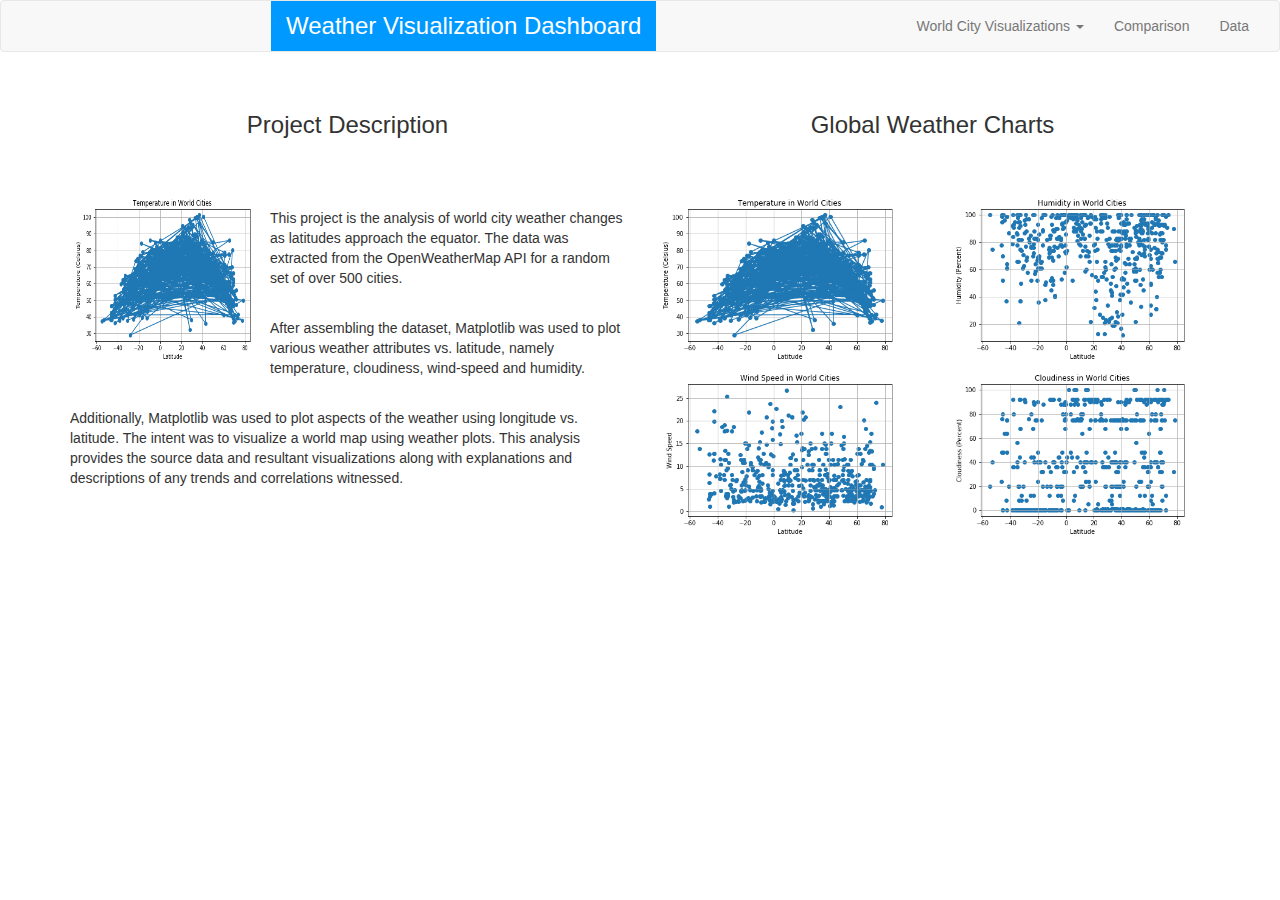
<file: index.html>
<!DOCTYPE html>
<html lang="en">

<head>
  <meta charset="UTF-8">
  <title>  Weather Visualization Dashboard</title>
  <link rel="stylesheet" href="https://maxcdn.bootstrapcdn.com/bootstrap/3.3.7/css/bootstrap.min.css">
  <link rel="stylesheet" href="style.css">
</head>

<body>
  <nav class="navbar navbar-default">
    <div class="container-fluid">
      <!-- Brand and toggle get grouped for better mobile display -->
      <div class="navbar-header">
        <button type="button" class="navbar-toggle collapsed" data-toggle="collapse" data-target="#bs-example-navbar-collapse-1" aria-expanded="false">
        <span class="sr-only">Toggle navigation</span>
        <span class="icon-bar"></span>
        <span class="icon-bar"></span>
        <span class="icon-bar"></span>
      </button>
        <a class="navbar-brand" href="index.html"> Weather   Visualization   Dashboard </a>
      </div>

      <!-- Collect the nav links, forms, and other content for toggling -->
      <div class="collapse navbar-collapse" id="bs-example-navbar-collapse-1">
        <ul class="nav navbar-nav navbar-right">
          <li class="dropdown">
            <a href="#" class="dropdown-toggle" data-toggle="dropdown" role="button" aria-haspopup="true" aria-expanded="false">World City Visualizations <span class="caret"></span></a>
            <ul class="dropdown-menu">
              <li><a href="temp.html">Temperature</a></li>
              <li><a href="humid.html">Humidity</a></li>
              <li><a href="cloud.html">Cloudiness</a></li>
              <li><a href="wind.html">Wind Speed</a></li>
            </ul>
          </li>
          <li><a href="comparison.html">Comparison</a></li>
          <li><a href="data.html">Data</a></li>
        </ul>
      </div>
      <!-- /.navbar-collapse -->
    </div>
    <!-- /.container-fluid -->
  </nav>

  <!-- Creates the Overall Grid -->
  <div class="container">

    <div class="row">

        <div class="col-md-6 pad top"> <br>
          <h3>Project Description</h3> <br>
        </div>

        <div class="col-md-6 pad top"> <br>
          <h3>Global Weather Charts</h3> <br>
        </div>

      </div>

    <div class="row">

        <div class="col-md-6 pad top"> <br>

          <div class="pull-left">
            <img src="Temp.png" alt="Latitude vs. Max Temperature" width="200" height="175">
          </div>

          <div class="text-left">
            <br>
            <p> 
                This project is the analysis of world city weather changes as latitudes approach the equator. 
                The data was extracted from the OpenWeatherMap API for a random set of over 500 cities. </p> <br>
            <p> After assembling the dataset, Matplotlib was used to plot various weather attributes
                vs. latitude, namely temperature, cloudiness, wind-speed and humidity. </p> <br>
            <p> Additionally, Matplotlib was used to plot aspects of the weather using longitude
                vs. latitude. The intent was to visualize a world map using weather plots. This analysis
                provides the source data and resultant visualizations along with explanations and 
                descriptions of any trends and correlations witnessed. </p>
          </div>

        </div>

        <div class="col-md-3 pad top"> <br>

          <div class="pull-right">
            <a href="temp.html"><img src="Temp.png" alt="Temperature" width="100%" height="100%"></a>
            <a href="wind.html"><img src="Wind.png" alt="Wind Speed" width="100%" height="100%"></a>
          </div>

       </div>

       <div class="col-md-3 pad top"> <br>

        <div class="pull-right">
          <a href="humid.html"><img src="Humidity.png" alt="Humidity" width="100%" height="100%"></a>
          <a href="cloud.html"><img src="Cloud.png" alt="Cloudiness" width="100%" height="100%"></a>
        </div>

      </div>

    </div>

    <div class="row">

      <div class="col-md-6 pad top"> <br>
        <!-- Nothing here, blank columns -->
      </div>


  </div>

  </body>

  <script src="https://cdnjs.cloudflare.com/ajax/libs/jquery/3.3.1/jquery.min.js"></script>
  <script src="https://cdnjs.cloudflare.com/ajax/libs/twitter-bootstrap/3.3.7/js/bootstrap.min.js"></script>

  </html>
</file>
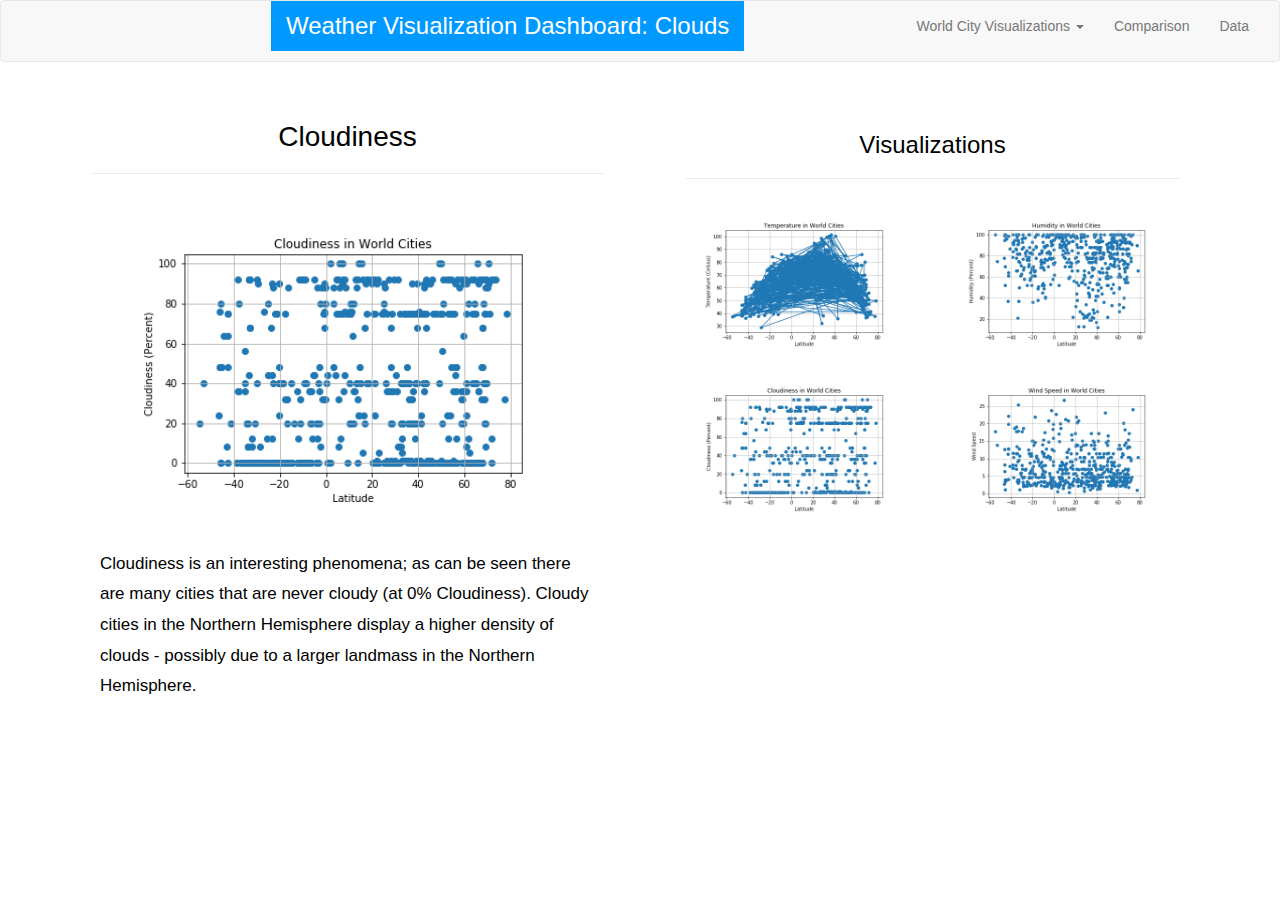
<file: cloud.html>
<!DOCTYPE html>
<html lang="en">

<head>
  <meta charset="UTF-8"><meta charset="UTF-8">
  <meta name="viewport" content="width=device-width, initial-scale=1.0">
  <meta http-equiv="X-UA-Compatible" content="ie=edge"> 
  <title>Cloud</title>
  <link rel="stylesheet" href="https://maxcdn.bootstrapcdn.com/bootstrap/3.3.7/css/bootstrap.min.css" integrity="sha384-BVYiiSIFeK1dGmJRAkycuHAHRg32OmUcww7on3RYdg4Va+PmSTsz/K68vbdEjh4u" crossorigin="anonymous">
  <link rel="stylesheet" href="style.css">
</head>

<body>
   <nav class="navbar navbar-default">
            <div class="container-fluid">
              
              <div class="navbar-header">
                <button type="button" class="navbar-toggle collapsed" data-toggle="collapse" data-target="#bs-example-navbar-collapse-1" aria-expanded="false">
                  <span class="sr-only">Toggle navigation</span>
                  <span class="icon-bar"></span>
                  <span class="icon-bar"></span>
                  <span class="icon-bar"></span>
                </button>
                <a class="navbar-brand" href="index.html">Weather Visualization Dashboard: Clouds</a>
              </div>
              <div class="collapse navbar-collapse" id="bs-example-navbar-collapse-1">
                    <ul class="nav navbar-nav navbar-right">
                        <li class="dropdown">
                            <a href="#" class="dropdown-toggle" data-toggle="dropdown" role="button" aria-haspopup="true" aria-expanded="false">World City Visualizations
                                <span class="caret"></span>
                            </a>
                            <ul class="dropdown-menu">
                                <li>
                                    <a href="temp.html">Temperature</a>
                                </li>
                                <li>
                                    <a href="humid.html">Humidity</a>
                                </li>
                                <li>
                                    <a href="cloud.html">Cloudiness</a>
                                </li>
                                <li>
                                    <a href="wind.html">Wind Speed</a>
                                </li>
                            </ul>
                        </li>
                        <li>
                            <a href="comparison.html">Comparison</a>
                        </li>
                        <li>
                            <a href="data.html">Data</a>
                        </li>
                    </ul>
                </div>
    
            </div>
            <div class="container">
                <div class="col-md-12">
                    <div class="sigline">
                        <p>
                        </p>
                    </div>
                </div>
            </div>
        </nav>

          <div class="container">
                <div class="row row-grid">
                    
                    <div class="col-md-6 pad top">
                        <div class="box box-left">
                        <section id="intro">
                            <h1>Cloudiness</h1>
                            <hr>
                            <figure>
                                        <a target="_blank" href="Cloud.png">
                                            <img id="viz-main" src="Cloud.png" alt="Cloudiness">
                                        </a>
                            </figure>
                            
                            <section id="summary">
                            <p>Cloudiness is an interesting phenomena; as can be seen there are many cities that are never cloudy (at 0% Cloudiness).
                                Cloudy cities in the Northern Hemisphere display a higher density of clouds - possibly due to a larger landmass in the Northern Hemisphere.
                            </p>
                            </section>
        
                        </section>
                        </div>
                    </div>
                
                    
                    <div class="col-md-6 pad top">
                        <div class="box box-right">
                        <h2>Visualizations</h2>
                        <hr>
        
                      
                      <div class="row">
                            <div class="col-xs-6 col-sm-3 col-md-6">
                                  <figure>
                                      <a href="temp.html">
                                          <img id="landing-viz" src="Temp.png" alt="Temperature">
                                      </a>
                                  </figure>
                              </div>
                          
                        <div class="col-xs-6 col-sm-3 col-md-6">
                                <figure>
                                    <a href="humid.html">
                                        <img id="landing-viz" src="Humidity.png" alt="Humidity">
                                    </a>
                                </figure>
                            </div>
      
                        <div class="col-xs-6 col-sm-3 col-md-6">
                                <figure>
                                    <a href="cloud.html">
                                        <img id="landing-viz" src="Cloud.png" alt="Cloudiness">
                                    </a>
                                </figure>
                            </div>
      
                        <div class="col-xs-6 col-sm-3 col-md-6">
                                <figure>
                                    <a href="wind.html">
                                        <img id="landing-viz" src="Wind.png" alt="Wind Speed">
                                    </a>
                                </figure>
                            </div>
        
                            </div>
                        </div>
                      </div>
                          
                    </div>
                </div>
        

    <script
    src="https://code.jquery.com/jquery-3.2.1.js"
    integrity="sha256-DZAnKJ/6XZ9si04Hgrsxu/8s717jcIzLy3oi35EouyE="
    crossorigin="anonymous"></script>

    <script src="https://maxcdn.bootstrapcdn.com/bootstrap/3.3.7/js/bootstrap.min.js" integrity="sha384-Tc5IQib027qvyjSMfHjOMaLkfuWVxZxUPnCJA7l2mCWNIpG9mGCD8wGNIcPD7Txa" crossorigin="anonymous">
    </script>      
    </body>
    </html>
</file>
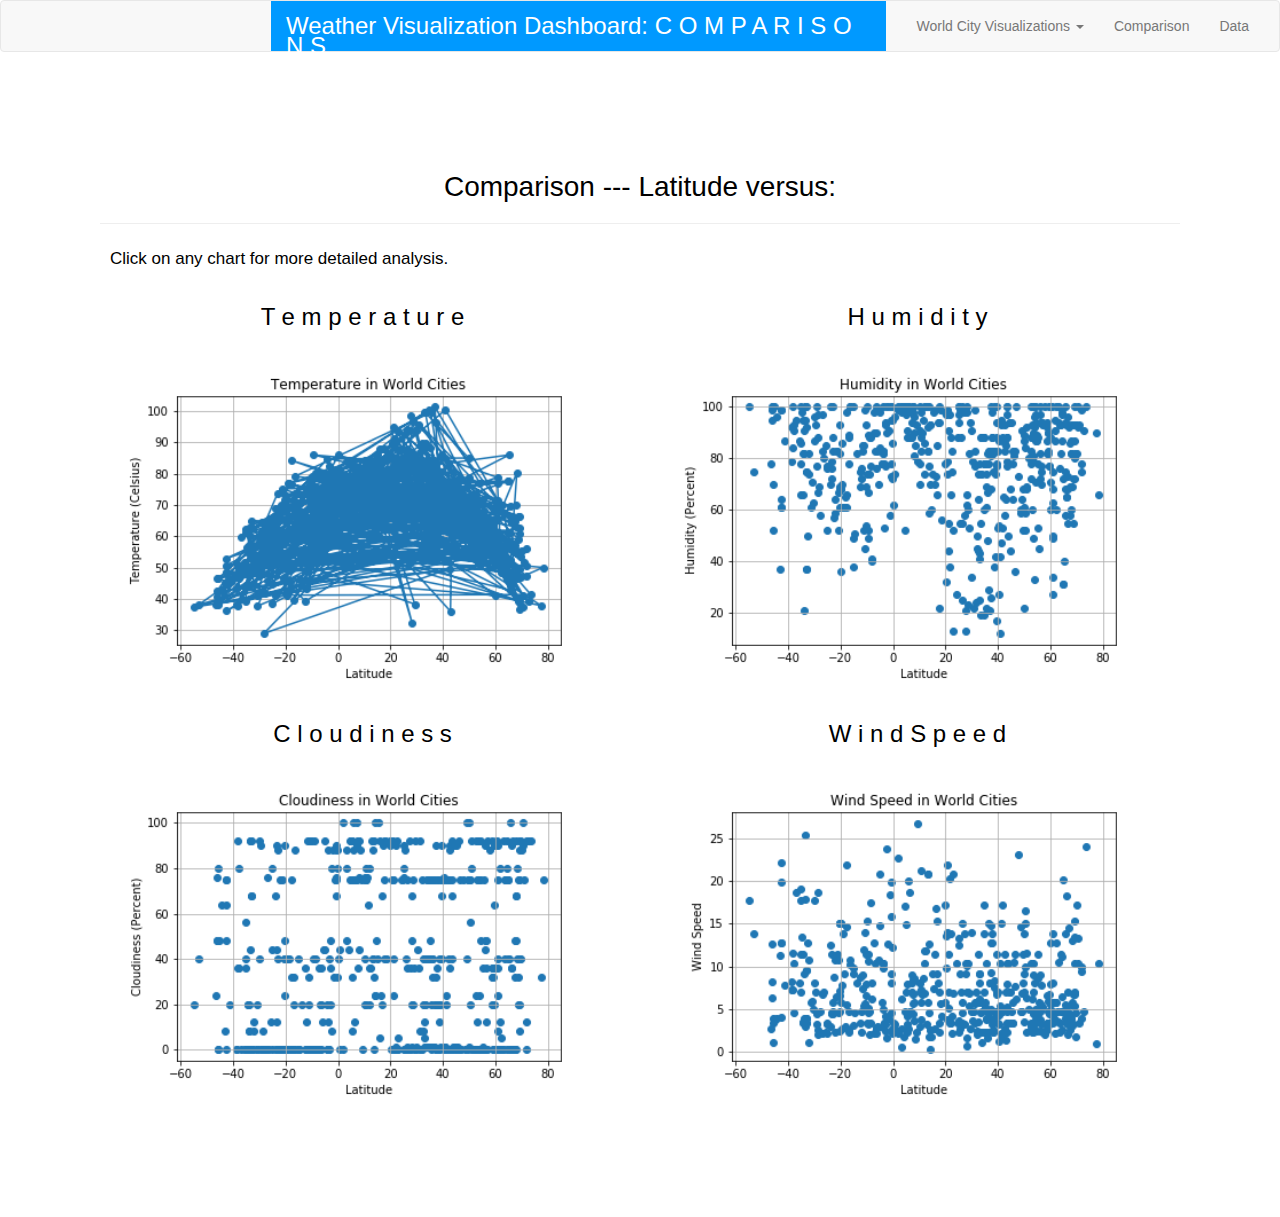
<file: comparison.html>
<!DOCTYPE html>
<html lang="en">

<head>
  <meta charset="UTF-8">
  <meta name="viewport" content="width=device-width, initial-scale=1.0">
  <meta http-equiv="X-UA-Compatible" content="ie=edge"> 
  <title>Comparison</title>
  <link rel="stylesheet" href="https://maxcdn.bootstrapcdn.com/bootstrap/3.3.7/css/bootstrap.min.css" integrity="sha384-BVYiiSIFeK1dGmJRAkycuHAHRg32OmUcww7on3RYdg4Va+PmSTsz/K68vbdEjh4u" crossorigin="anonymous">
  <link rel="stylesheet" href="style.css">
</head>

<body>
   <nav class="navbar navbar-default">
            <div class="container-fluid">
              
              <div class="navbar-header">
                <button type="button" class="navbar-toggle collapsed" data-toggle="collapse" data-target="#bs-example-navbar-collapse-1" aria-expanded="false">
                  <span class="sr-only">Toggle navigation</span>
                  <span class="icon-bar"></span>
                  <span class="icon-bar"></span>
                  <span class="icon-bar"></span>
                </button>
                <a class="navbar-brand" href="index.html">Weather Visualization Dashboard: C O M P A R I S O N S</a>
              </div>
              <div class="collapse navbar-collapse" id="bs-example-navbar-collapse-1">
                    <ul class="nav navbar-nav navbar-right">
                        <li class="dropdown">
                            <a href="#" class="dropdown-toggle" data-toggle="dropdown" role="button" aria-haspopup="true" aria-expanded="false">World City Visualizations
                                <span class="caret"></span>
                            </a>
                            <ul class="dropdown-menu">
                                <li>
                                    <a href="temp.html">Temperature</a>
                                </li>
                                <li>
                                    <a href="humid.html">Humidity</a>
                                </li>
                                <li>
                                    <a href="cloud.html">Cloudiness</a>
                                </li>
                                <li>
                                    <a href="wind.html">Wind Speed</a>
                                </li>
                            </ul>
                        </li>
                        <li>
                            <a href="comparison.html">Comparison</a>
                        </li>
                        <li>
                            <a href="data.html">Data</a>
                        </li>
                    </ul>
                </div>
    
            </div>
            
        </nav>

        <div class="box box-single">
                <section id="intro">
                        <h1>Comparison ---  Latitude versus: </h1>
                        <hr>

                        <section id="summary">
                                <p>Click on any chart for more detailed analysis.</p>
                        </section>
                </section>

                <div class="row">
                        <div class="col-xs-12 col-md-6">
                              <h3>T e m p e r a t u r e</h3>
                            <figure>
                                  <a href="temp.html">
                                      <img id="landing-viz" src="Temp.png" alt="Latitude vs. Temperature"></a>
                              </figure>
                          </div>
                      
                    <div class="col-xs-12 col-md-6">
                            <h3>H u m i d i t y</h3>
                            <figure>
                                <a href="humid.html">
                                    <img id="landing-viz" src="Humidity.png" alt="Latitude vs. Humidity"></a>
                            </figure>
                        </div>
  
                    <div class="col-xs-12 col-md-6">
                        <h3>C l o u d i n e s s</h3>
                        <figure>
                            <a href="cloud.html">
                                <img id="landing-viz" src="Cloud.png" alt="Latitude vs. Cloudiness"></a>
                        </figure>
                    </div>
  
                    <div class="col-xs-12 col-md-6">
                        <h3>W i n d  S p e e d</h3>
                        <figure>
                                <a href="wind.html">
                                    <img id="landing-viz" src="Wind.png" alt="Latitude vs. Wind Speed"></a>
                        </figure>
                    </div>

          </div>
        

    <script src="https://code.jquery.com/jquery-3.2.1.js"integrity="sha256-DZAnKJ/6XZ9si04Hgrsxu/8s717jcIzLy3oi35EouyE=" crossorigin="anonymous"></script>

    <script src="https://maxcdn.bootstrapcdn.com/bootstrap/3.3.7/js/bootstrap.min.js" integrity="sha384-Tc5IQib027qvyjSMfHjOMaLkfuWVxZxUPnCJA7l2mCWNIpG9mGCD8wGNIcPD7Txa" crossorigin="anonymous">
    </script>      
    </body>
    </html>
</file>
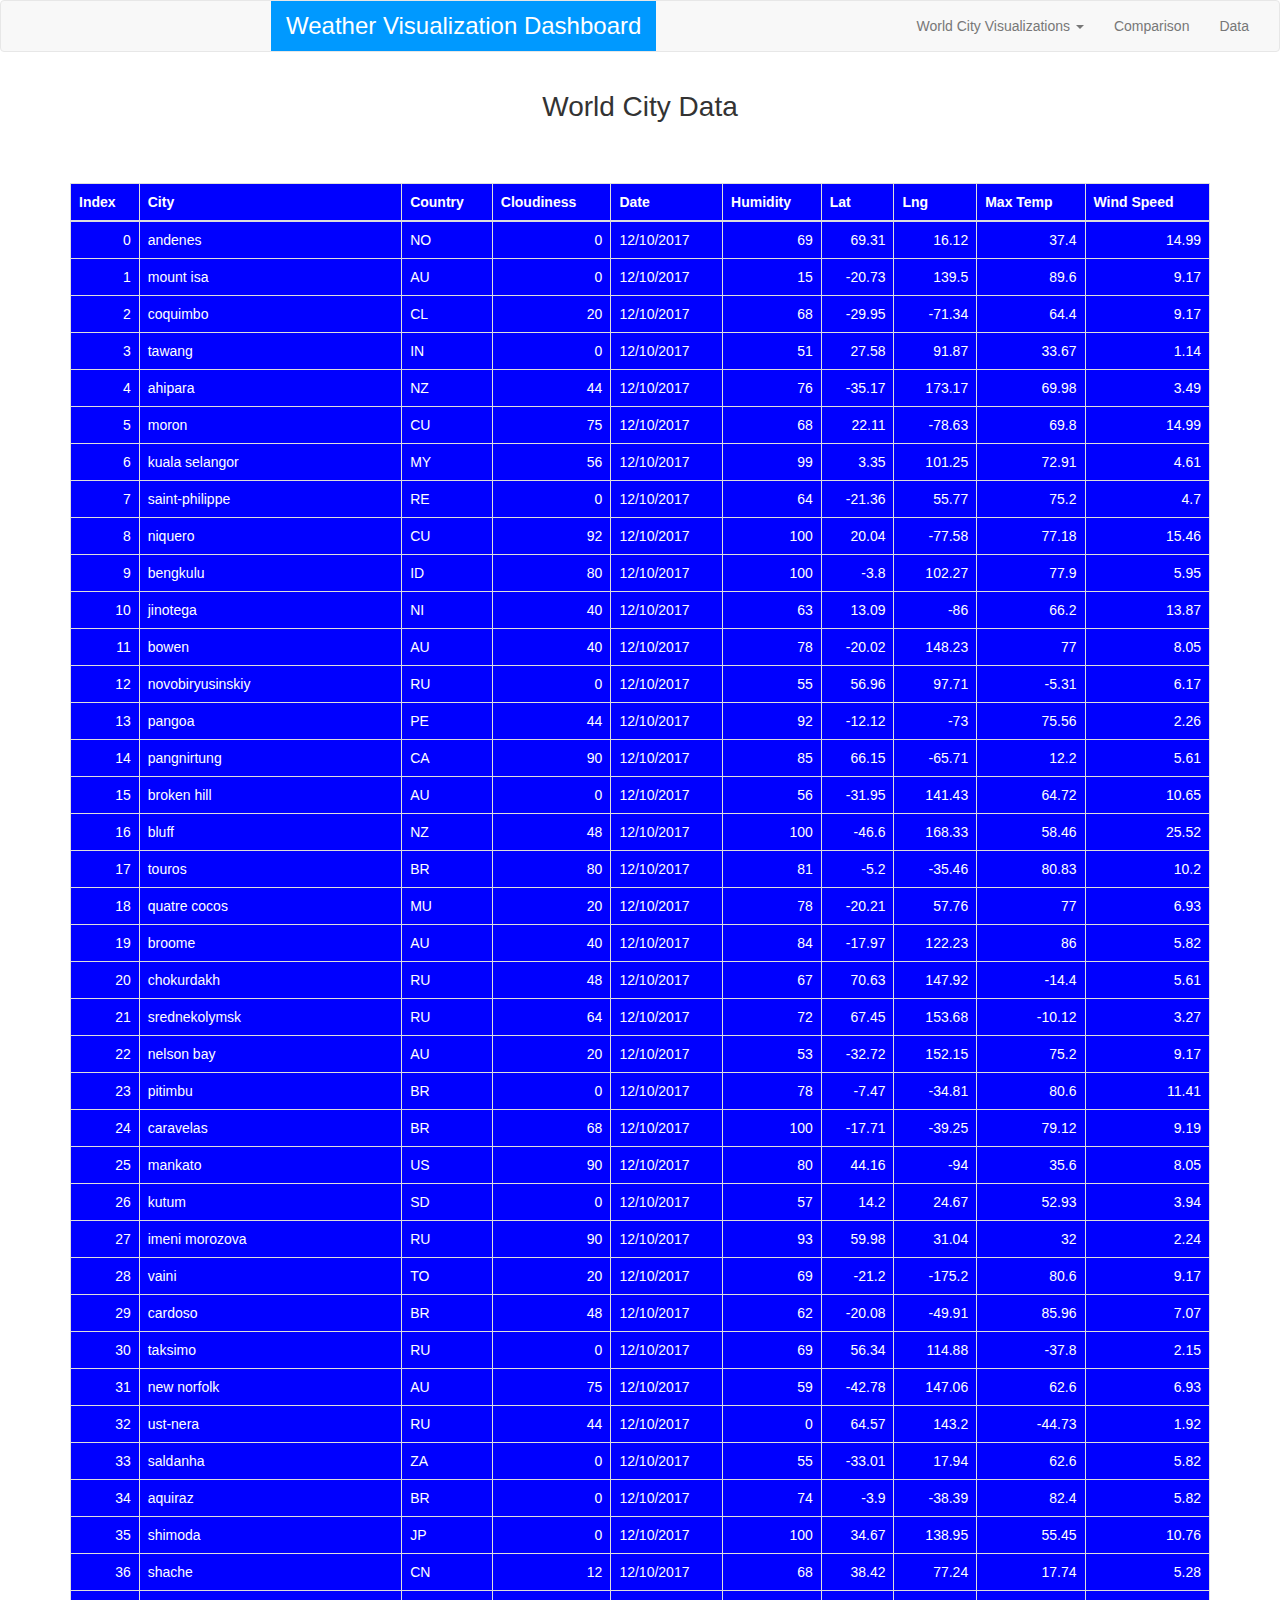
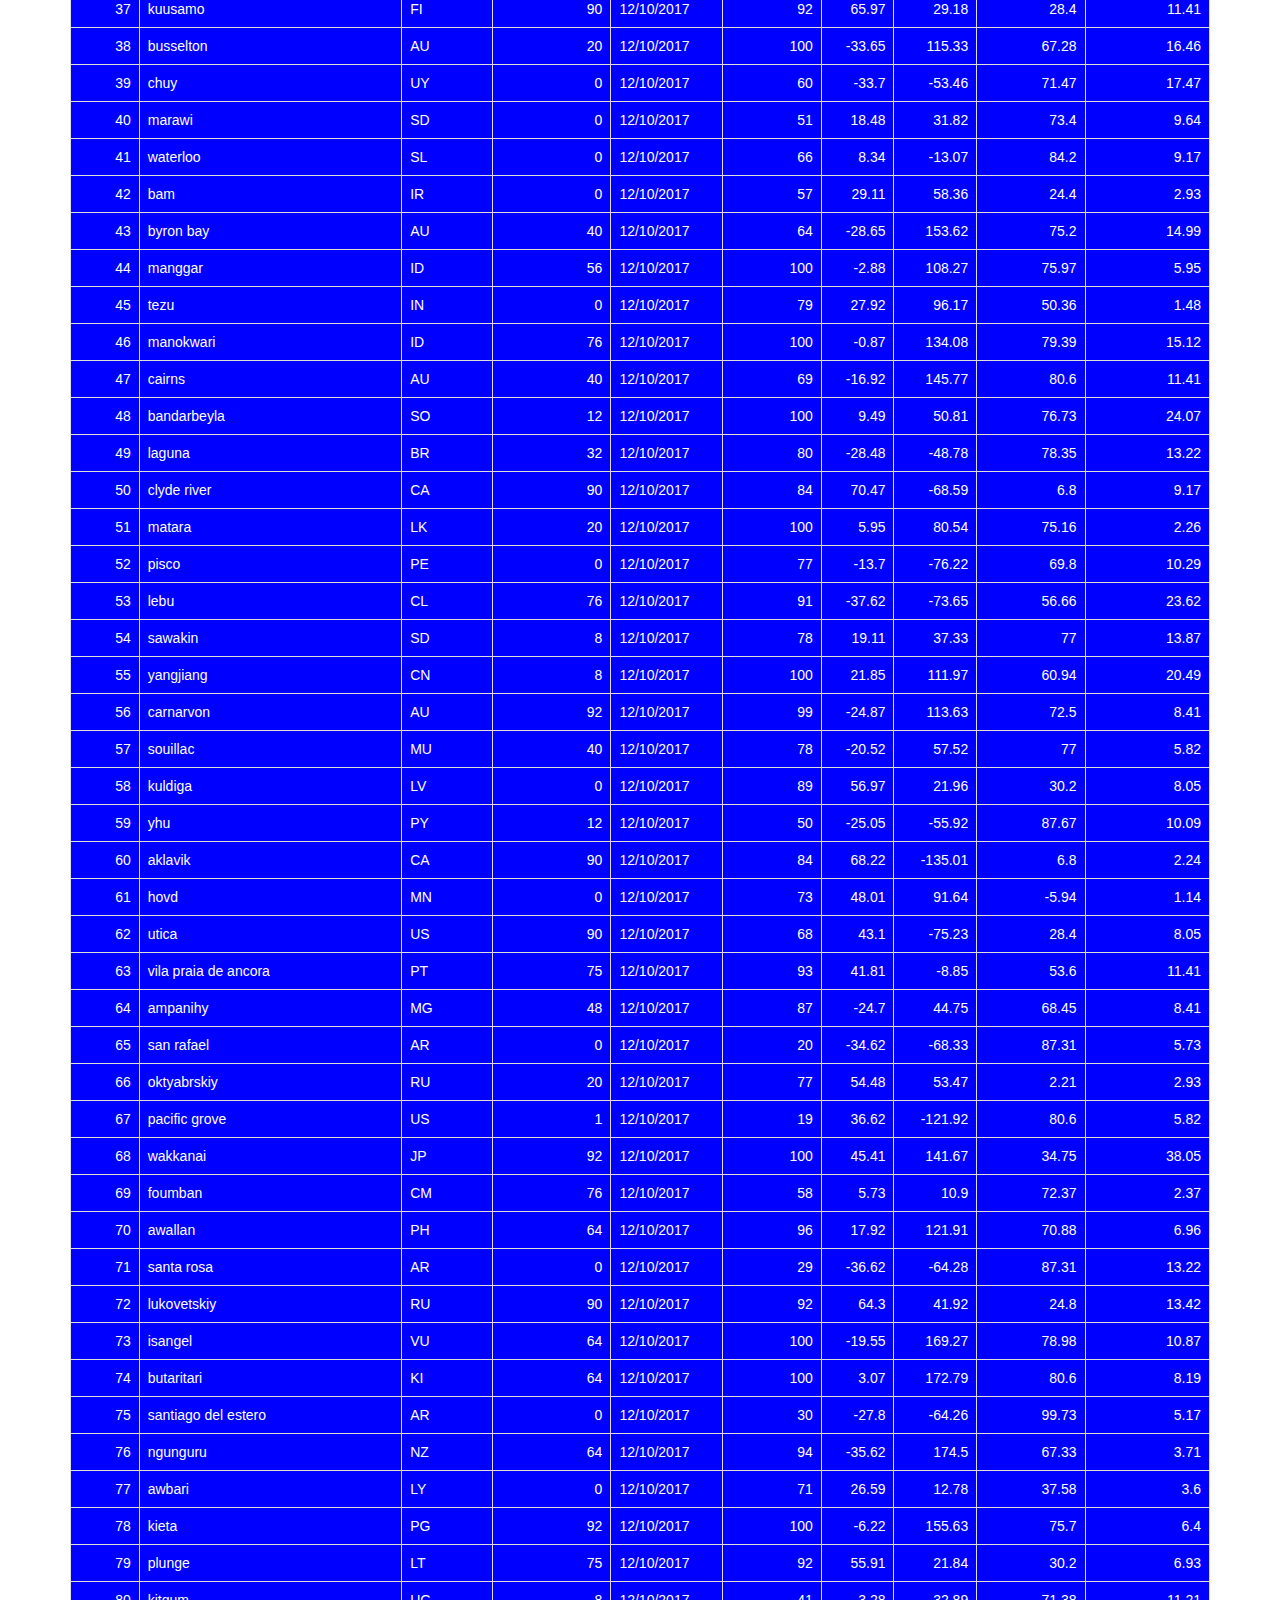
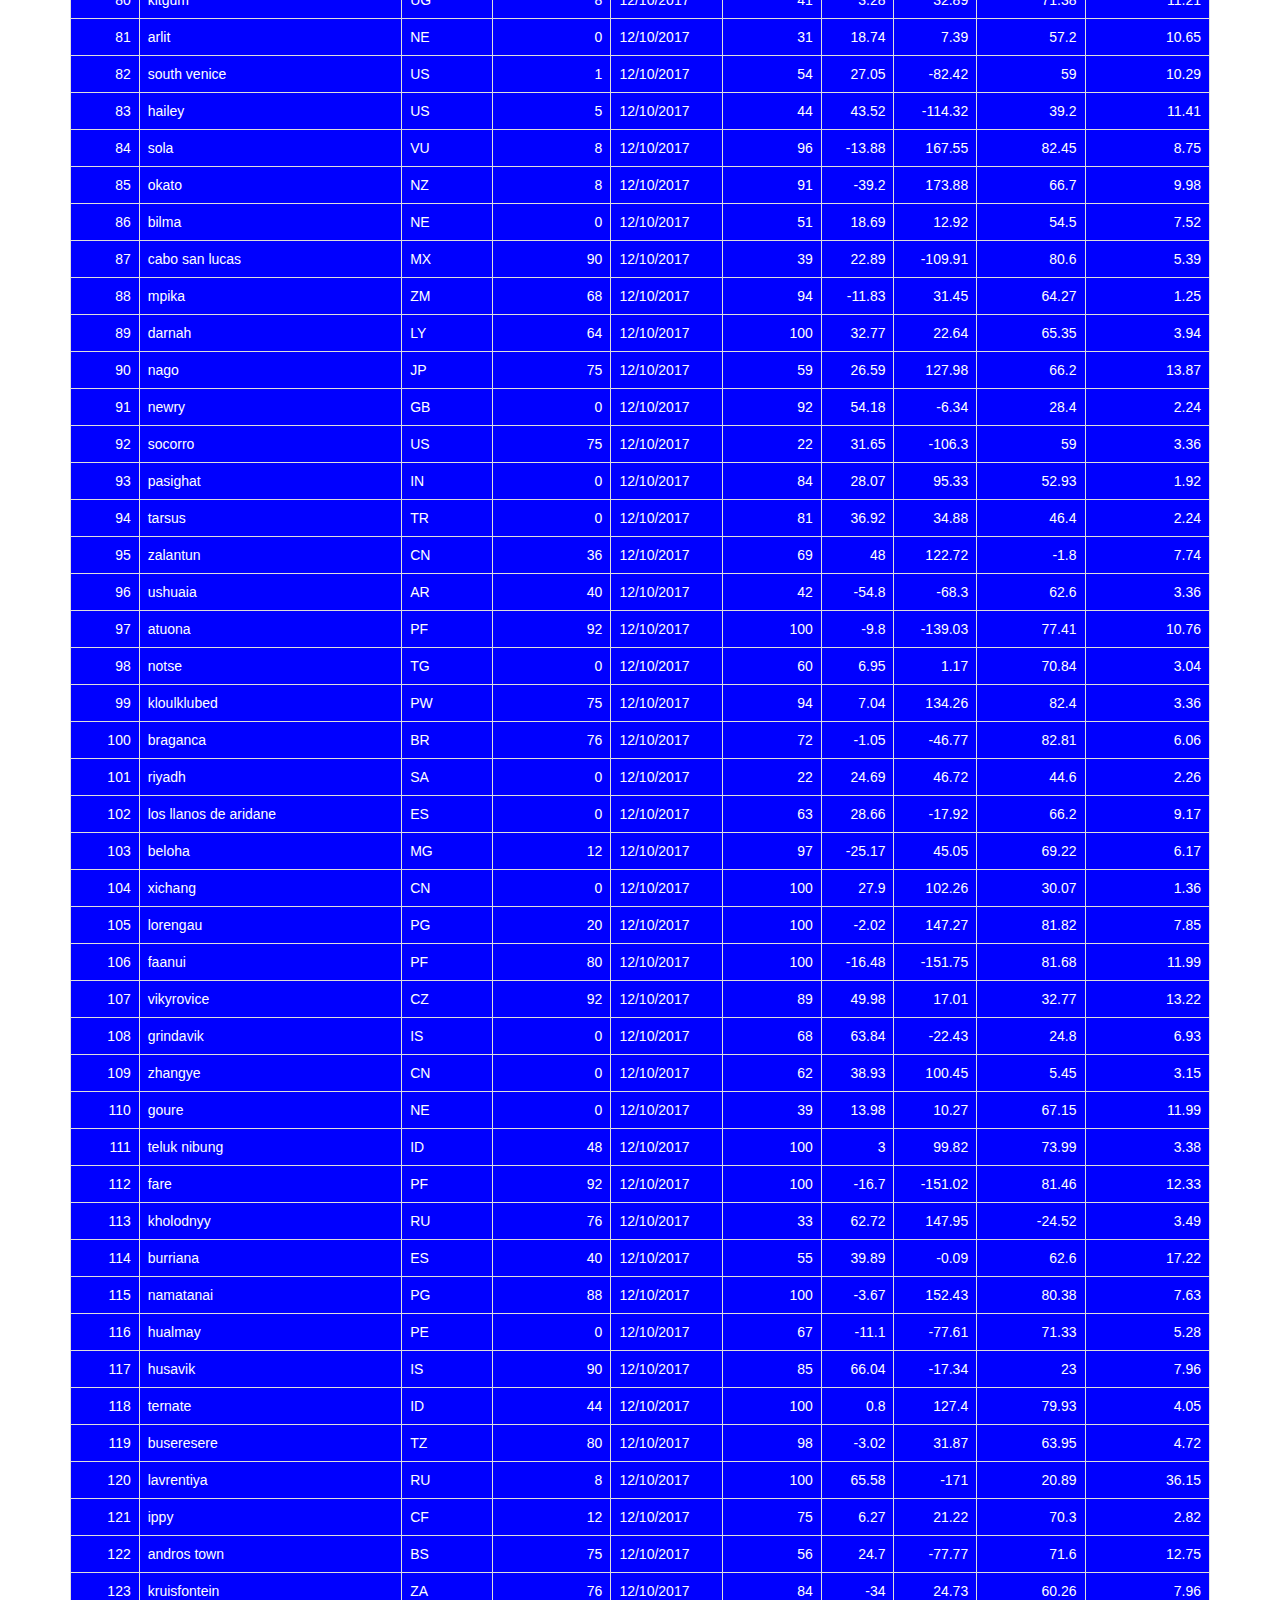
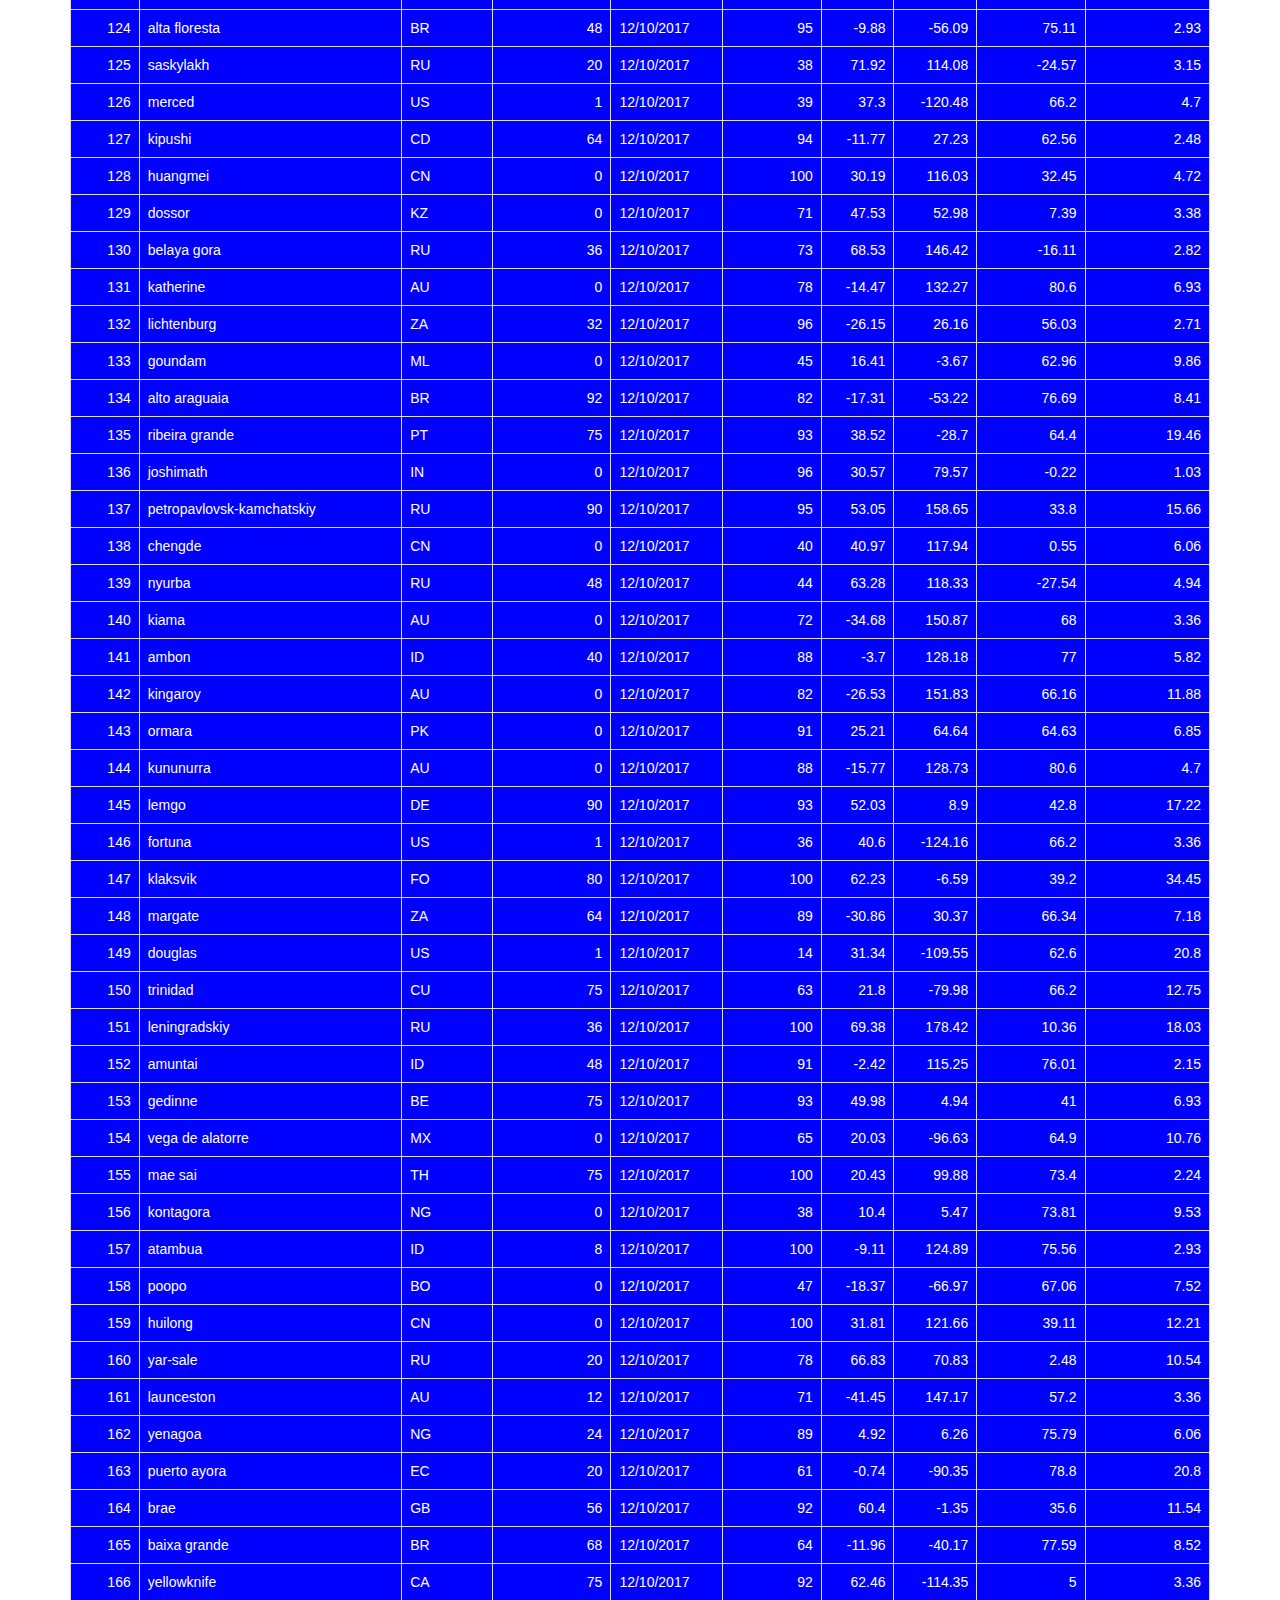
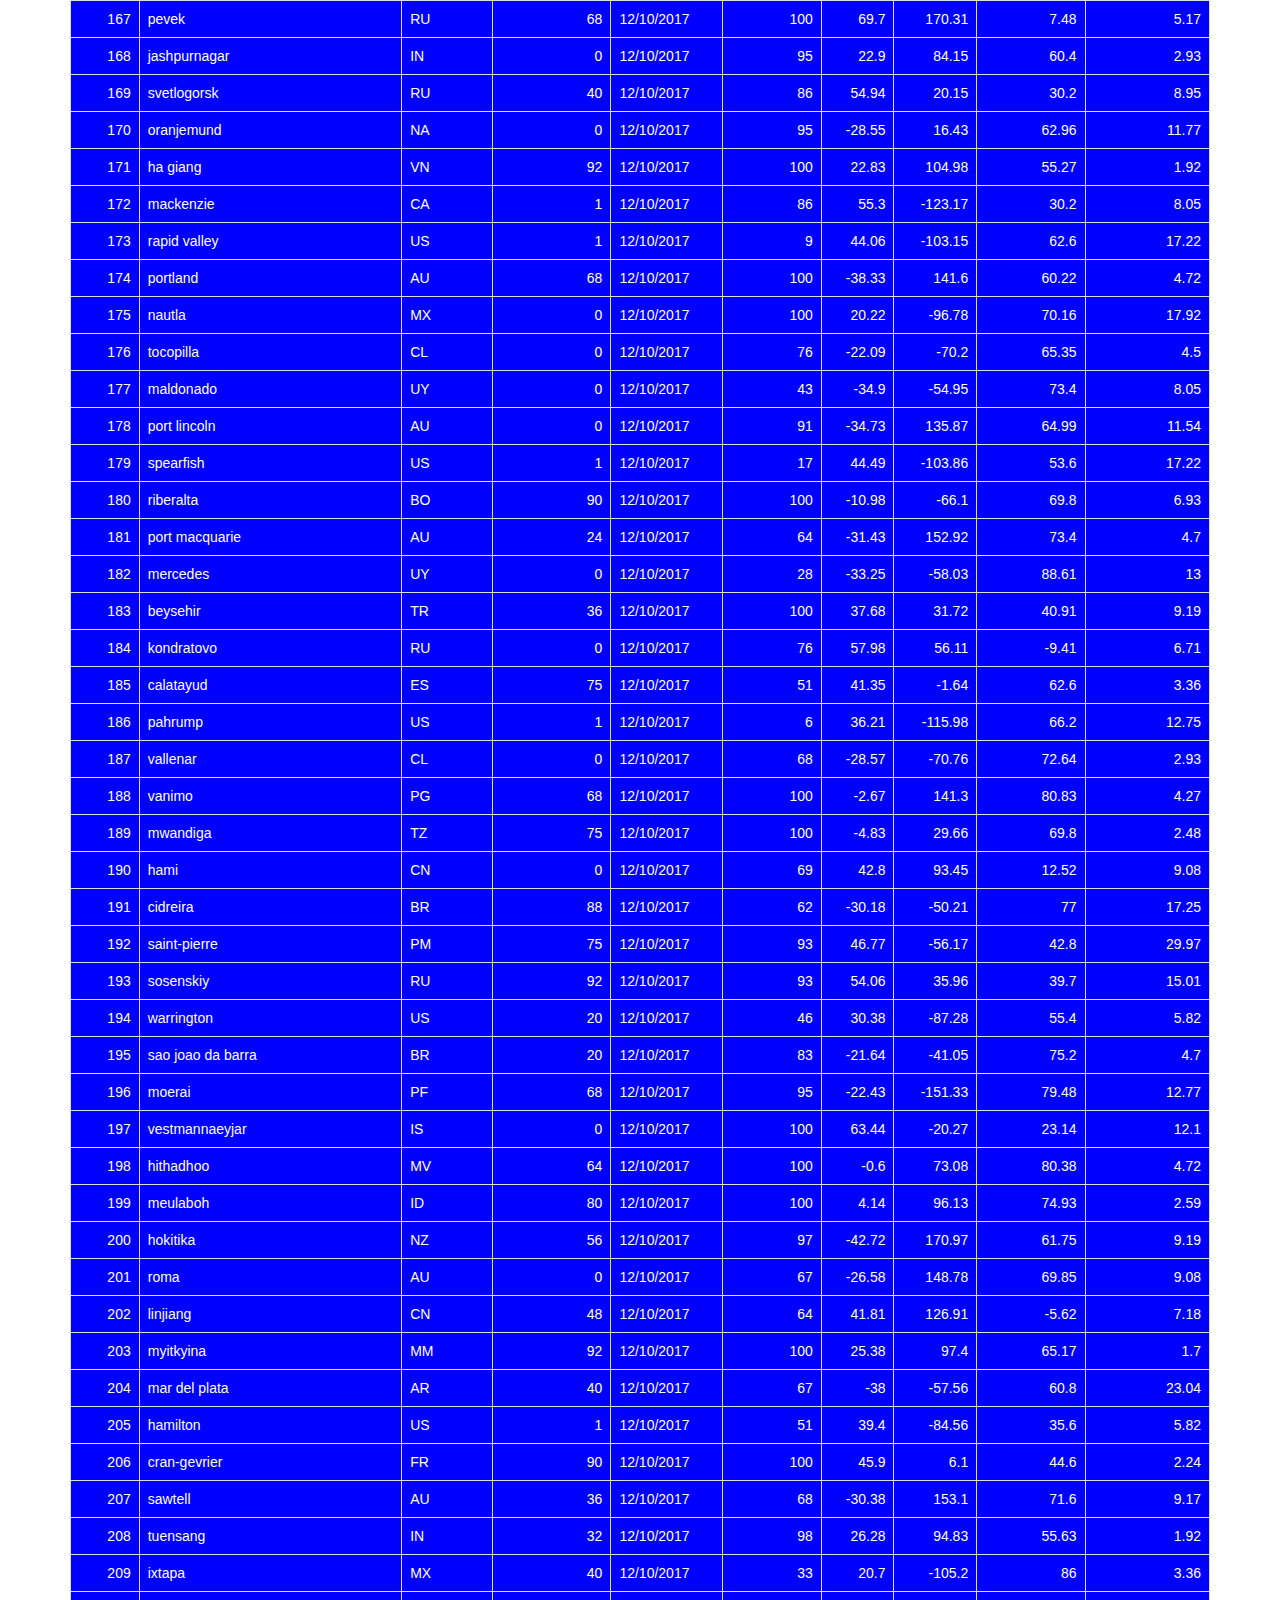
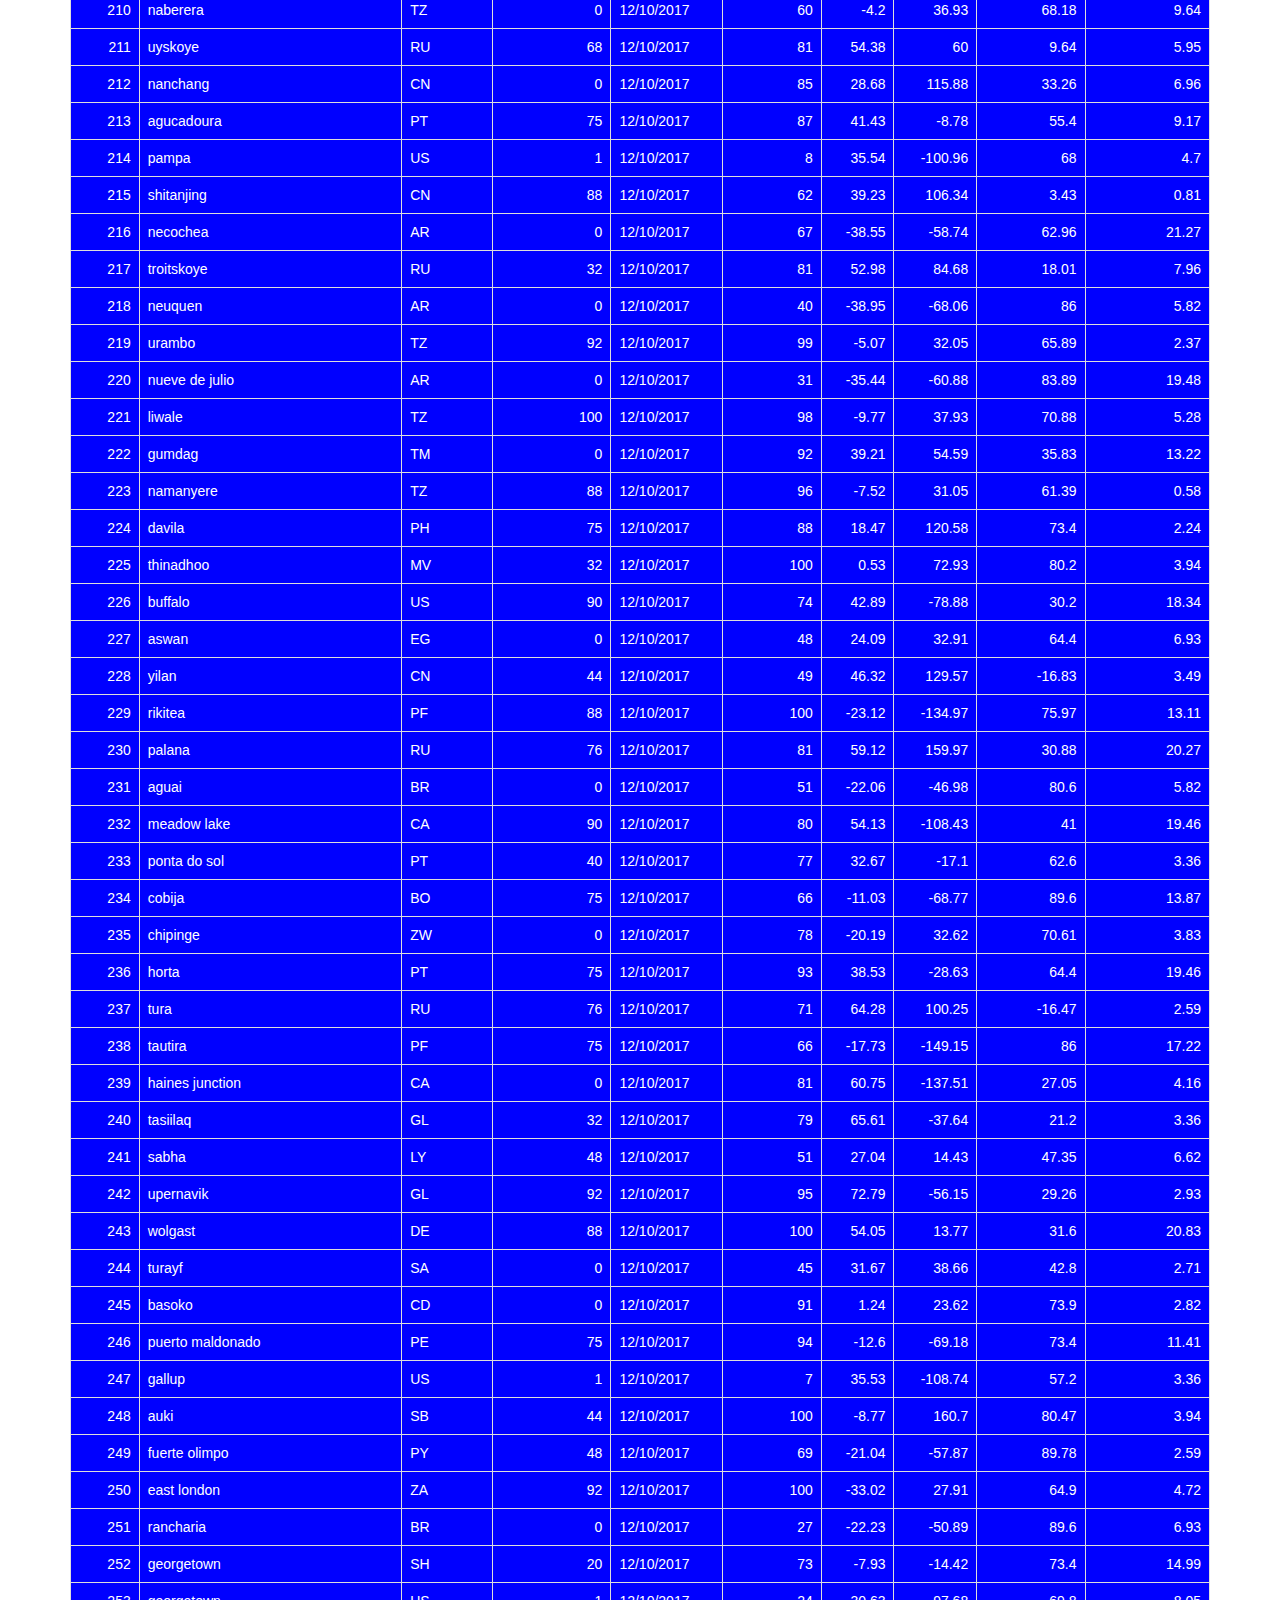
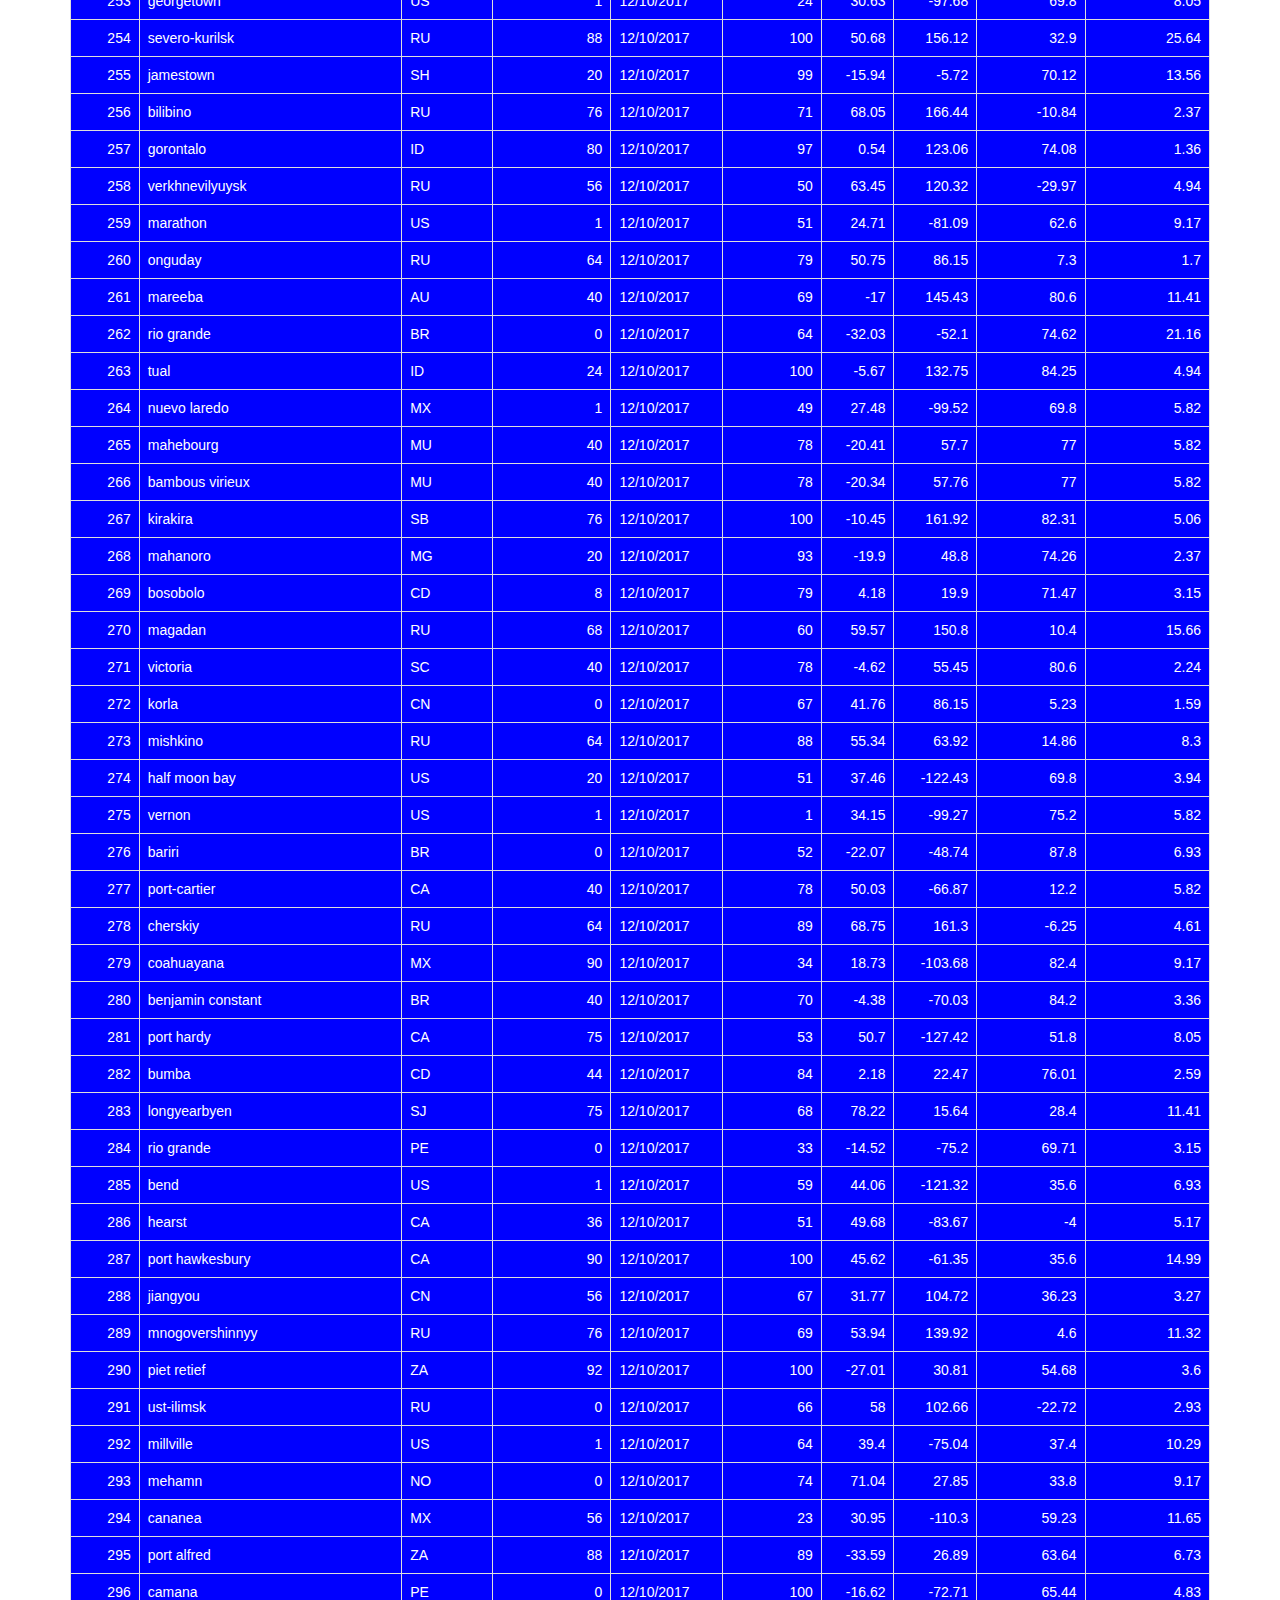
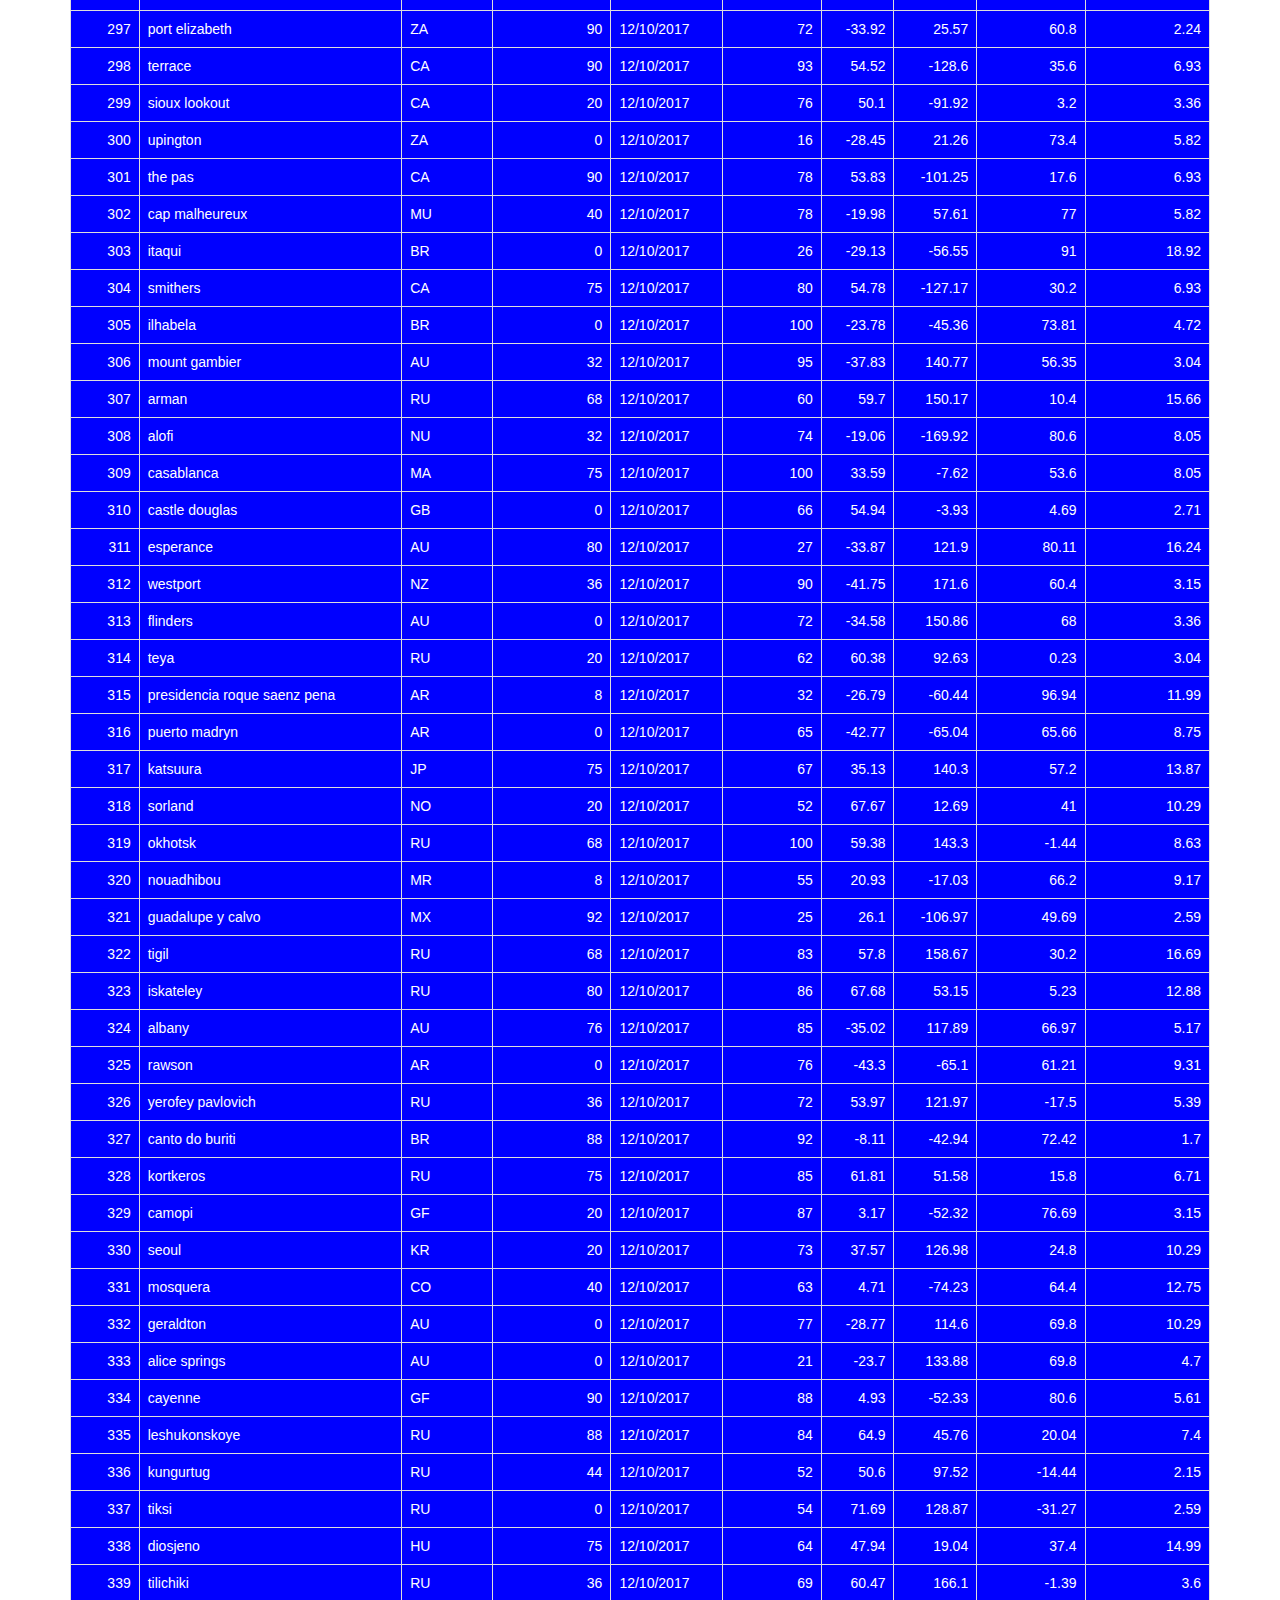
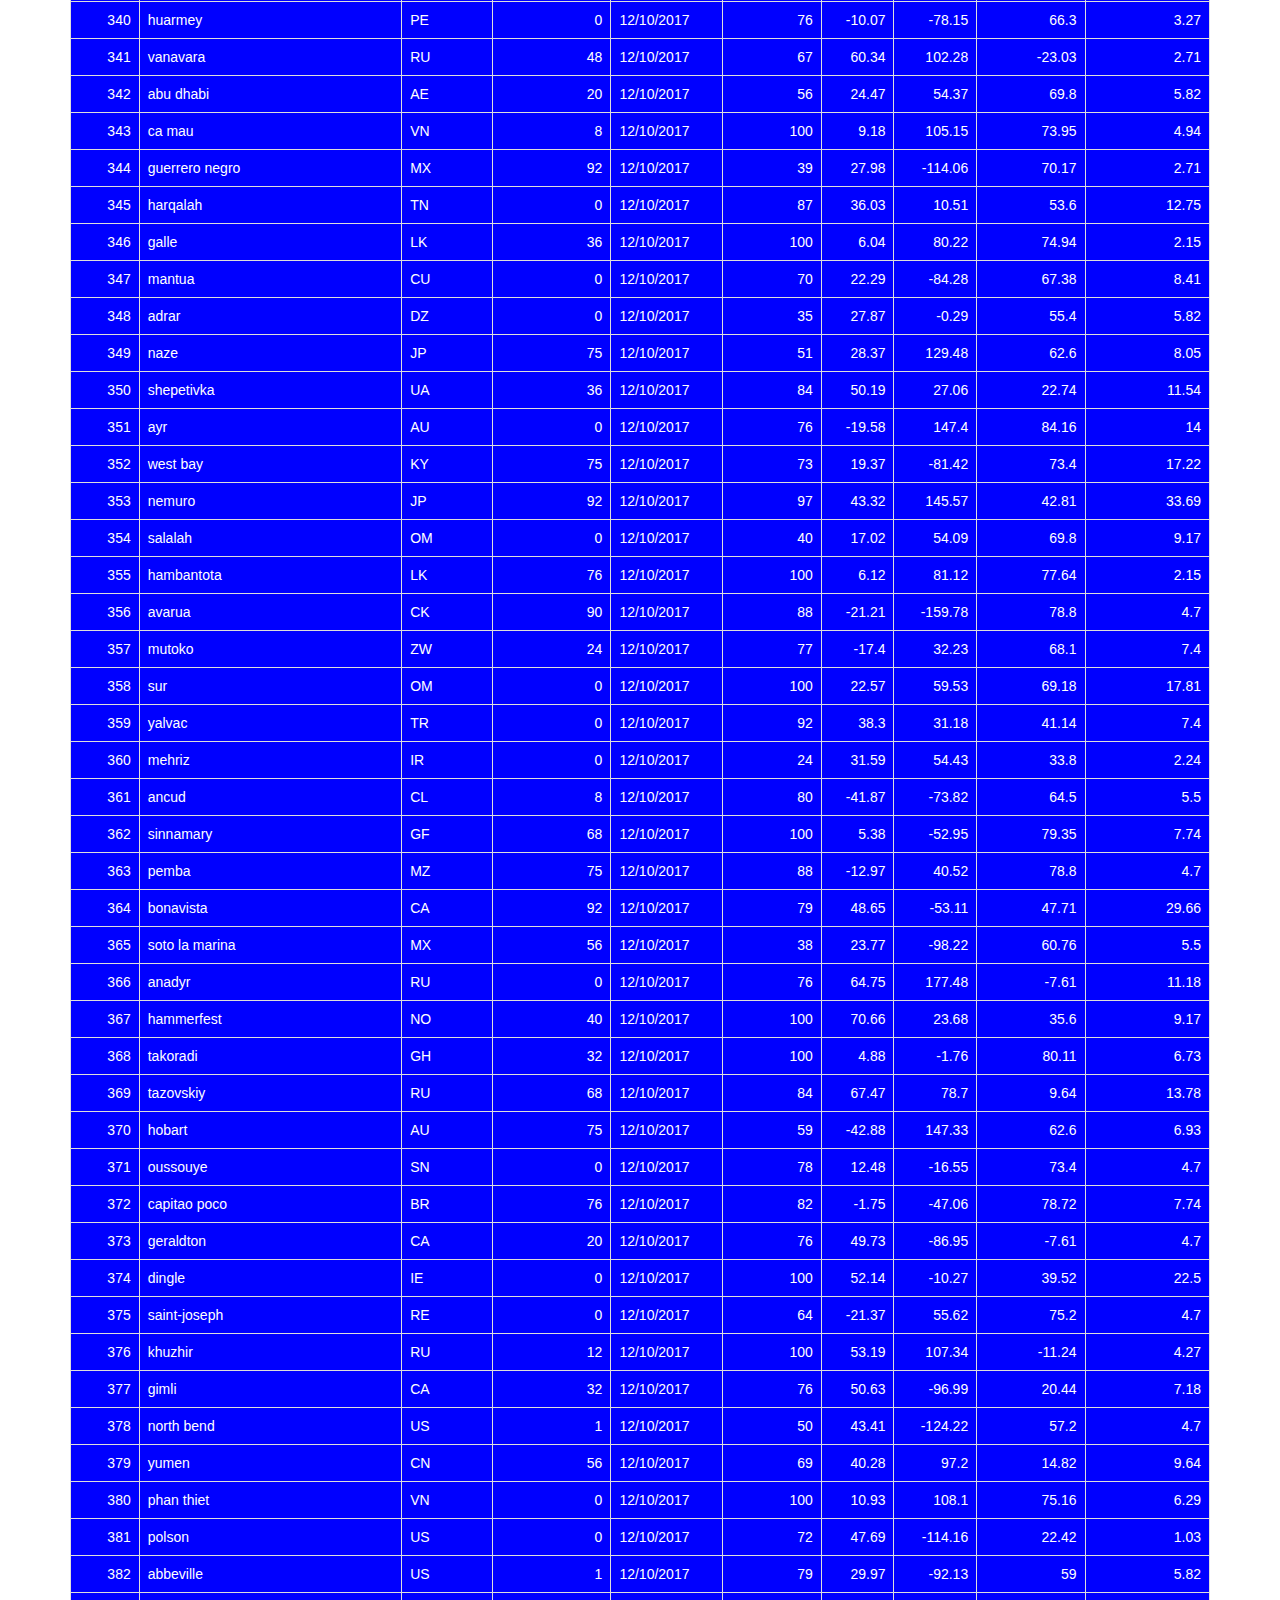
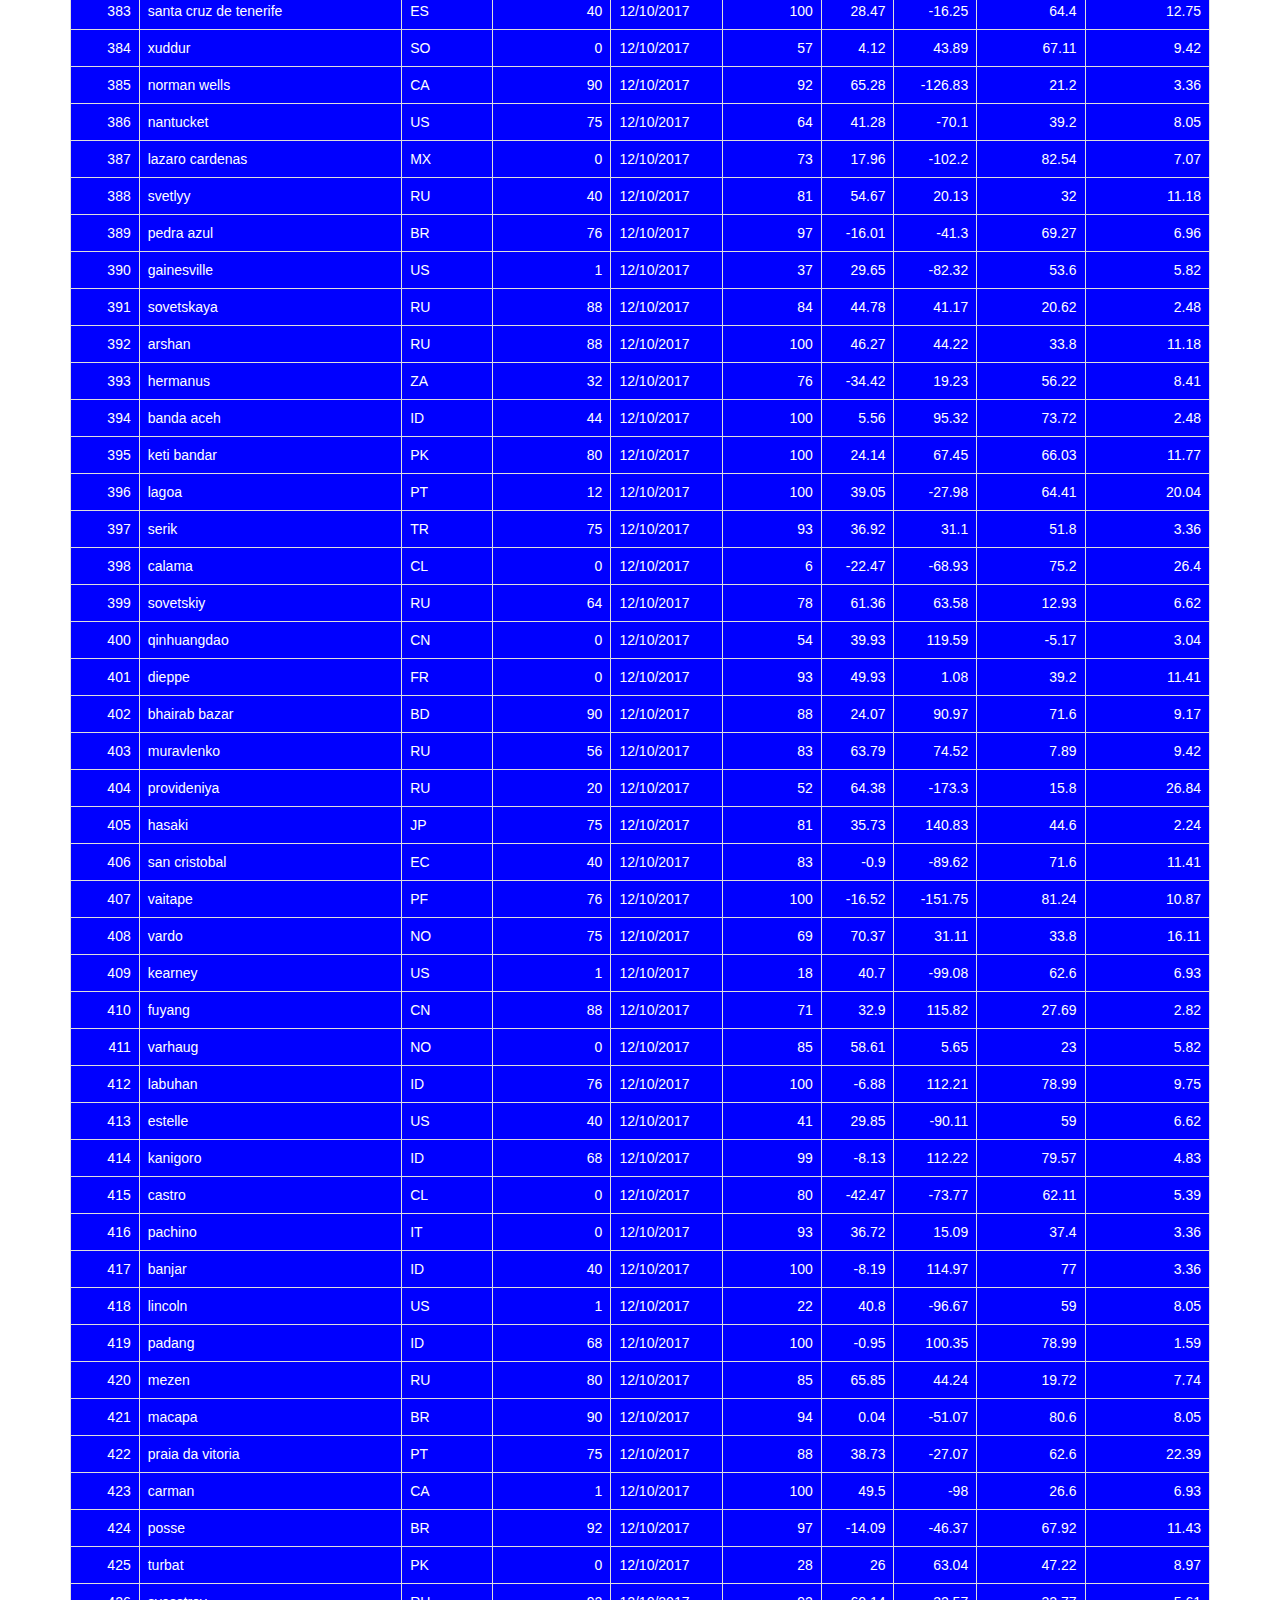
<file: data.html>
<!DOCTYPE html>
<html lang="en">

<head>
  <meta charset="UTF-8">
  <title>Data</title>
  <link rel="stylesheet" href="https://maxcdn.bootstrapcdn.com/bootstrap/3.3.7/css/bootstrap.min.css">
  <link rel="stylesheet" href="style.css">
</head>

<body>
  <nav class="navbar navbar-default">
    <div class="container-fluid">
      <!-- Brand and toggle get grouped for better mobile display -->
      <div class="navbar-header">
        <button type="button" class="navbar-toggle collapsed" data-toggle="collapse" data-target="#bs-example-navbar-collapse-1" aria-expanded="false">
        <span class="sr-only">Toggle navigation</span>
        <span class="icon-bar"></span>
        <span class="icon-bar"></span>
        <span class="icon-bar"></span>
      </button>
        <a class="navbar-brand" href="index.html">Weather   Visualization   Dashboard </a>
      </div>

      <!-- Collect the nav links, forms, and other content for toggling -->
      <div class="collapse navbar-collapse" id="bs-example-navbar-collapse-1">
        <ul class="nav navbar-nav navbar-right">
          <li class="dropdown">
            <a href="#" class="dropdown-toggle" data-toggle="dropdown" role="button" aria-haspopup="true" aria-expanded="false">World City Visualizations <span class="caret"></span></a>
            <ul class="dropdown-menu">
              <li><a href="temp.html">Temperature</a></li>
              <li><a href="humid.html">Humidity</a></li>
              <li><a href="cloud.html">Cloudiness</a></li>
              <li><a href="wind.html">Wind Speed</a></li>
              <li role="separator" class="divider"></li>
              <li><a href="index.html">Home</a></li>
            </ul>
          </li>
          <li><a href="comparison.html">Comparison</a></li>
          <li><a href="data.html">Data</a></li>
        </ul>
      </div>
      <!-- /.navbar-collapse -->
    </div>
    <!-- /.container-fluid -->
  </nav>

  <!-- Creates the Overall Grid -->
  <div class="container">

    <h1>World City Data</h1> <br>

    <p></p><br>

    <!-- First Row -->
    <div class="row">

      <div class="col-md-12 pad top">

          <div class="pull-center">
            <table class="table table-bordered table-hover table-responsive">
            <thead><tr><th title="Field #1">Index</th>
            <th title="Field #2">City</th>
            <th title="Field #3">Country</th>
            <th title="Field #4">Cloudiness</th>
            <th title="Field #5">Date</th>
            <th title="Field #6">Humidity</th>
            <th title="Field #7">Lat</th>
            <th title="Field #8">Lng</th>
            <th title="Field #9">Max Temp</th>
            <th title="Field #10">Wind Speed</th>
            </tr></thead>
            <tbody><tr>
            <td align="right">0</td>
            <td>andenes</td>
            <td>NO</td>
            <td align="right">0</td>
            <td>12/10/2017</td>
            <td align="right">69</td>
            <td align="right">69.31</td>
            <td align="right">16.12</td>
            <td align="right">37.4</td>
            <td align="right">14.99</td>
            </tr>
            <tr>
            <td align="right">1</td>
            <td>mount isa</td>
            <td>AU</td>
            <td align="right">0</td>
            <td>12/10/2017</td>
            <td align="right">15</td>
            <td align="right">-20.73</td>
            <td align="right">139.5</td>
            <td align="right">89.6</td>
            <td align="right">9.17</td>
            </tr>
            <tr>
            <td align="right">2</td>
            <td>coquimbo</td>
            <td>CL</td>
            <td align="right">20</td>
            <td>12/10/2017</td>
            <td align="right">68</td>
            <td align="right">-29.95</td>
            <td align="right">-71.34</td>
            <td align="right">64.4</td>
            <td align="right">9.17</td>
            </tr>
            <tr>
            <td align="right">3</td>
            <td>tawang</td>
            <td>IN</td>
            <td align="right">0</td>
            <td>12/10/2017</td>
            <td align="right">51</td>
            <td align="right">27.58</td>
            <td align="right">91.87</td>
            <td align="right">33.67</td>
            <td align="right">1.14</td>
            </tr>
            <tr>
            <td align="right">4</td>
            <td>ahipara</td>
            <td>NZ</td>
            <td align="right">44</td>
            <td>12/10/2017</td>
            <td align="right">76</td>
            <td align="right">-35.17</td>
            <td align="right">173.17</td>
            <td align="right">69.98</td>
            <td align="right">3.49</td>
            </tr>
            <tr>
            <td align="right">5</td>
            <td>moron</td>
            <td>CU</td>
            <td align="right">75</td>
            <td>12/10/2017</td>
            <td align="right">68</td>
            <td align="right">22.11</td>
            <td align="right">-78.63</td>
            <td align="right">69.8</td>
            <td align="right">14.99</td>
            </tr>
            <tr>
            <td align="right">6</td>
            <td>kuala selangor</td>
            <td>MY</td>
            <td align="right">56</td>
            <td>12/10/2017</td>
            <td align="right">99</td>
            <td align="right">3.35</td>
            <td align="right">101.25</td>
            <td align="right">72.91</td>
            <td align="right">4.61</td>
            </tr>
            <tr>
            <td align="right">7</td>
            <td>saint-philippe</td>
            <td>RE</td>
            <td align="right">0</td>
            <td>12/10/2017</td>
            <td align="right">64</td>
            <td align="right">-21.36</td>
            <td align="right">55.77</td>
            <td align="right">75.2</td>
            <td align="right">4.7</td>
            </tr>
            <tr>
            <td align="right">8</td>
            <td>niquero</td>
            <td>CU</td>
            <td align="right">92</td>
            <td>12/10/2017</td>
            <td align="right">100</td>
            <td align="right">20.04</td>
            <td align="right">-77.58</td>
            <td align="right">77.18</td>
            <td align="right">15.46</td>
            </tr>
            <tr>
            <td align="right">9</td>
            <td>bengkulu</td>
            <td>ID</td>
            <td align="right">80</td>
            <td>12/10/2017</td>
            <td align="right">100</td>
            <td align="right">-3.8</td>
            <td align="right">102.27</td>
            <td align="right">77.9</td>
            <td align="right">5.95</td>
            </tr>
            <tr>
            <td align="right">10</td>
            <td>jinotega</td>
            <td>NI</td>
            <td align="right">40</td>
            <td>12/10/2017</td>
            <td align="right">63</td>
            <td align="right">13.09</td>
            <td align="right">-86</td>
            <td align="right">66.2</td>
            <td align="right">13.87</td>
            </tr>
            <tr>
            <td align="right">11</td>
            <td>bowen</td>
            <td>AU</td>
            <td align="right">40</td>
            <td>12/10/2017</td>
            <td align="right">78</td>
            <td align="right">-20.02</td>
            <td align="right">148.23</td>
            <td align="right">77</td>
            <td align="right">8.05</td>
            </tr>
            <tr>
            <td align="right">12</td>
            <td>novobiryusinskiy</td>
            <td>RU</td>
            <td align="right">0</td>
            <td>12/10/2017</td>
            <td align="right">55</td>
            <td align="right">56.96</td>
            <td align="right">97.71</td>
            <td align="right">-5.31</td>
            <td align="right">6.17</td>
            </tr>
            <tr>
            <td align="right">13</td>
            <td>pangoa</td>
            <td>PE</td>
            <td align="right">44</td>
            <td>12/10/2017</td>
            <td align="right">92</td>
            <td align="right">-12.12</td>
            <td align="right">-73</td>
            <td align="right">75.56</td>
            <td align="right">2.26</td>
            </tr>
            <tr>
            <td align="right">14</td>
            <td>pangnirtung</td>
            <td>CA</td>
            <td align="right">90</td>
            <td>12/10/2017</td>
            <td align="right">85</td>
            <td align="right">66.15</td>
            <td align="right">-65.71</td>
            <td align="right">12.2</td>
            <td align="right">5.61</td>
            </tr>
            <tr>
            <td align="right">15</td>
            <td>broken hill</td>
            <td>AU</td>
            <td align="right">0</td>
            <td>12/10/2017</td>
            <td align="right">56</td>
            <td align="right">-31.95</td>
            <td align="right">141.43</td>
            <td align="right">64.72</td>
            <td align="right">10.65</td>
            </tr>
            <tr>
            <td align="right">16</td>
            <td>bluff</td>
            <td>NZ</td>
            <td align="right">48</td>
            <td>12/10/2017</td>
            <td align="right">100</td>
            <td align="right">-46.6</td>
            <td align="right">168.33</td>
            <td align="right">58.46</td>
            <td align="right">25.52</td>
            </tr>
            <tr>
            <td align="right">17</td>
            <td>touros</td>
            <td>BR</td>
            <td align="right">80</td>
            <td>12/10/2017</td>
            <td align="right">81</td>
            <td align="right">-5.2</td>
            <td align="right">-35.46</td>
            <td align="right">80.83</td>
            <td align="right">10.2</td>
            </tr>
            <tr>
            <td align="right">18</td>
            <td>quatre cocos</td>
            <td>MU</td>
            <td align="right">20</td>
            <td>12/10/2017</td>
            <td align="right">78</td>
            <td align="right">-20.21</td>
            <td align="right">57.76</td>
            <td align="right">77</td>
            <td align="right">6.93</td>
            </tr>
            <tr>
            <td align="right">19</td>
            <td>broome</td>
            <td>AU</td>
            <td align="right">40</td>
            <td>12/10/2017</td>
            <td align="right">84</td>
            <td align="right">-17.97</td>
            <td align="right">122.23</td>
            <td align="right">86</td>
            <td align="right">5.82</td>
            </tr>
            <tr>
            <td align="right">20</td>
            <td>chokurdakh</td>
            <td>RU</td>
            <td align="right">48</td>
            <td>12/10/2017</td>
            <td align="right">67</td>
            <td align="right">70.63</td>
            <td align="right">147.92</td>
            <td align="right">-14.4</td>
            <td align="right">5.61</td>
            </tr>
            <tr>
            <td align="right">21</td>
            <td>srednekolymsk</td>
            <td>RU</td>
            <td align="right">64</td>
            <td>12/10/2017</td>
            <td align="right">72</td>
            <td align="right">67.45</td>
            <td align="right">153.68</td>
            <td align="right">-10.12</td>
            <td align="right">3.27</td>
            </tr>
            <tr>
            <td align="right">22</td>
            <td>nelson bay</td>
            <td>AU</td>
            <td align="right">20</td>
            <td>12/10/2017</td>
            <td align="right">53</td>
            <td align="right">-32.72</td>
            <td align="right">152.15</td>
            <td align="right">75.2</td>
            <td align="right">9.17</td>
            </tr>
            <tr>
            <td align="right">23</td>
            <td>pitimbu</td>
            <td>BR</td>
            <td align="right">0</td>
            <td>12/10/2017</td>
            <td align="right">78</td>
            <td align="right">-7.47</td>
            <td align="right">-34.81</td>
            <td align="right">80.6</td>
            <td align="right">11.41</td>
            </tr>
            <tr>
            <td align="right">24</td>
            <td>caravelas</td>
            <td>BR</td>
            <td align="right">68</td>
            <td>12/10/2017</td>
            <td align="right">100</td>
            <td align="right">-17.71</td>
            <td align="right">-39.25</td>
            <td align="right">79.12</td>
            <td align="right">9.19</td>
            </tr>
            <tr>
            <td align="right">25</td>
            <td>mankato</td>
            <td>US</td>
            <td align="right">90</td>
            <td>12/10/2017</td>
            <td align="right">80</td>
            <td align="right">44.16</td>
            <td align="right">-94</td>
            <td align="right">35.6</td>
            <td align="right">8.05</td>
            </tr>
            <tr>
            <td align="right">26</td>
            <td>kutum</td>
            <td>SD</td>
            <td align="right">0</td>
            <td>12/10/2017</td>
            <td align="right">57</td>
            <td align="right">14.2</td>
            <td align="right">24.67</td>
            <td align="right">52.93</td>
            <td align="right">3.94</td>
            </tr>
            <tr>
            <td align="right">27</td>
            <td>imeni morozova</td>
            <td>RU</td>
            <td align="right">90</td>
            <td>12/10/2017</td>
            <td align="right">93</td>
            <td align="right">59.98</td>
            <td align="right">31.04</td>
            <td align="right">32</td>
            <td align="right">2.24</td>
            </tr>
            <tr>
            <td align="right">28</td>
            <td>vaini</td>
            <td>TO</td>
            <td align="right">20</td>
            <td>12/10/2017</td>
            <td align="right">69</td>
            <td align="right">-21.2</td>
            <td align="right">-175.2</td>
            <td align="right">80.6</td>
            <td align="right">9.17</td>
            </tr>
            <tr>
            <td align="right">29</td>
            <td>cardoso</td>
            <td>BR</td>
            <td align="right">48</td>
            <td>12/10/2017</td>
            <td align="right">62</td>
            <td align="right">-20.08</td>
            <td align="right">-49.91</td>
            <td align="right">85.96</td>
            <td align="right">7.07</td>
            </tr>
            <tr>
            <td align="right">30</td>
            <td>taksimo</td>
            <td>RU</td>
            <td align="right">0</td>
            <td>12/10/2017</td>
            <td align="right">69</td>
            <td align="right">56.34</td>
            <td align="right">114.88</td>
            <td align="right">-37.8</td>
            <td align="right">2.15</td>
            </tr>
            <tr>
            <td align="right">31</td>
            <td>new norfolk</td>
            <td>AU</td>
            <td align="right">75</td>
            <td>12/10/2017</td>
            <td align="right">59</td>
            <td align="right">-42.78</td>
            <td align="right">147.06</td>
            <td align="right">62.6</td>
            <td align="right">6.93</td>
            </tr>
            <tr>
            <td align="right">32</td>
            <td>ust-nera</td>
            <td>RU</td>
            <td align="right">44</td>
            <td>12/10/2017</td>
            <td align="right">0</td>
            <td align="right">64.57</td>
            <td align="right">143.2</td>
            <td align="right">-44.73</td>
            <td align="right">1.92</td>
            </tr>
            <tr>
            <td align="right">33</td>
            <td>saldanha</td>
            <td>ZA</td>
            <td align="right">0</td>
            <td>12/10/2017</td>
            <td align="right">55</td>
            <td align="right">-33.01</td>
            <td align="right">17.94</td>
            <td align="right">62.6</td>
            <td align="right">5.82</td>
            </tr>
            <tr>
            <td align="right">34</td>
            <td>aquiraz</td>
            <td>BR</td>
            <td align="right">0</td>
            <td>12/10/2017</td>
            <td align="right">74</td>
            <td align="right">-3.9</td>
            <td align="right">-38.39</td>
            <td align="right">82.4</td>
            <td align="right">5.82</td>
            </tr>
            <tr>
            <td align="right">35</td>
            <td>shimoda</td>
            <td>JP</td>
            <td align="right">0</td>
            <td>12/10/2017</td>
            <td align="right">100</td>
            <td align="right">34.67</td>
            <td align="right">138.95</td>
            <td align="right">55.45</td>
            <td align="right">10.76</td>
            </tr>
            <tr>
            <td align="right">36</td>
            <td>shache</td>
            <td>CN</td>
            <td align="right">12</td>
            <td>12/10/2017</td>
            <td align="right">68</td>
            <td align="right">38.42</td>
            <td align="right">77.24</td>
            <td align="right">17.74</td>
            <td align="right">5.28</td>
            </tr>
            <tr>
            <td align="right">37</td>
            <td>kuusamo</td>
            <td>FI</td>
            <td align="right">90</td>
            <td>12/10/2017</td>
            <td align="right">92</td>
            <td align="right">65.97</td>
            <td align="right">29.18</td>
            <td align="right">28.4</td>
            <td align="right">11.41</td>
            </tr>
            <tr>
            <td align="right">38</td>
            <td>busselton</td>
            <td>AU</td>
            <td align="right">20</td>
            <td>12/10/2017</td>
            <td align="right">100</td>
            <td align="right">-33.65</td>
            <td align="right">115.33</td>
            <td align="right">67.28</td>
            <td align="right">16.46</td>
            </tr>
            <tr>
            <td align="right">39</td>
            <td>chuy</td>
            <td>UY</td>
            <td align="right">0</td>
            <td>12/10/2017</td>
            <td align="right">60</td>
            <td align="right">-33.7</td>
            <td align="right">-53.46</td>
            <td align="right">71.47</td>
            <td align="right">17.47</td>
            </tr>
            <tr>
            <td align="right">40</td>
            <td>marawi</td>
            <td>SD</td>
            <td align="right">0</td>
            <td>12/10/2017</td>
            <td align="right">51</td>
            <td align="right">18.48</td>
            <td align="right">31.82</td>
            <td align="right">73.4</td>
            <td align="right">9.64</td>
            </tr>
            <tr>
            <td align="right">41</td>
            <td>waterloo</td>
            <td>SL</td>
            <td align="right">0</td>
            <td>12/10/2017</td>
            <td align="right">66</td>
            <td align="right">8.34</td>
            <td align="right">-13.07</td>
            <td align="right">84.2</td>
            <td align="right">9.17</td>
            </tr>
            <tr>
            <td align="right">42</td>
            <td>bam</td>
            <td>IR</td>
            <td align="right">0</td>
            <td>12/10/2017</td>
            <td align="right">57</td>
            <td align="right">29.11</td>
            <td align="right">58.36</td>
            <td align="right">24.4</td>
            <td align="right">2.93</td>
            </tr>
            <tr>
            <td align="right">43</td>
            <td>byron bay</td>
            <td>AU</td>
            <td align="right">40</td>
            <td>12/10/2017</td>
            <td align="right">64</td>
            <td align="right">-28.65</td>
            <td align="right">153.62</td>
            <td align="right">75.2</td>
            <td align="right">14.99</td>
            </tr>
            <tr>
            <td align="right">44</td>
            <td>manggar</td>
            <td>ID</td>
            <td align="right">56</td>
            <td>12/10/2017</td>
            <td align="right">100</td>
            <td align="right">-2.88</td>
            <td align="right">108.27</td>
            <td align="right">75.97</td>
            <td align="right">5.95</td>
            </tr>
            <tr>
            <td align="right">45</td>
            <td>tezu</td>
            <td>IN</td>
            <td align="right">0</td>
            <td>12/10/2017</td>
            <td align="right">79</td>
            <td align="right">27.92</td>
            <td align="right">96.17</td>
            <td align="right">50.36</td>
            <td align="right">1.48</td>
            </tr>
            <tr>
            <td align="right">46</td>
            <td>manokwari</td>
            <td>ID</td>
            <td align="right">76</td>
            <td>12/10/2017</td>
            <td align="right">100</td>
            <td align="right">-0.87</td>
            <td align="right">134.08</td>
            <td align="right">79.39</td>
            <td align="right">15.12</td>
            </tr>
            <tr>
            <td align="right">47</td>
            <td>cairns</td>
            <td>AU</td>
            <td align="right">40</td>
            <td>12/10/2017</td>
            <td align="right">69</td>
            <td align="right">-16.92</td>
            <td align="right">145.77</td>
            <td align="right">80.6</td>
            <td align="right">11.41</td>
            </tr>
            <tr>
            <td align="right">48</td>
            <td>bandarbeyla</td>
            <td>SO</td>
            <td align="right">12</td>
            <td>12/10/2017</td>
            <td align="right">100</td>
            <td align="right">9.49</td>
            <td align="right">50.81</td>
            <td align="right">76.73</td>
            <td align="right">24.07</td>
            </tr>
            <tr>
            <td align="right">49</td>
            <td>laguna</td>
            <td>BR</td>
            <td align="right">32</td>
            <td>12/10/2017</td>
            <td align="right">80</td>
            <td align="right">-28.48</td>
            <td align="right">-48.78</td>
            <td align="right">78.35</td>
            <td align="right">13.22</td>
            </tr>
            <tr>
            <td align="right">50</td>
            <td>clyde river</td>
            <td>CA</td>
            <td align="right">90</td>
            <td>12/10/2017</td>
            <td align="right">84</td>
            <td align="right">70.47</td>
            <td align="right">-68.59</td>
            <td align="right">6.8</td>
            <td align="right">9.17</td>
            </tr>
            <tr>
            <td align="right">51</td>
            <td>matara</td>
            <td>LK</td>
            <td align="right">20</td>
            <td>12/10/2017</td>
            <td align="right">100</td>
            <td align="right">5.95</td>
            <td align="right">80.54</td>
            <td align="right">75.16</td>
            <td align="right">2.26</td>
            </tr>
            <tr>
            <td align="right">52</td>
            <td>pisco</td>
            <td>PE</td>
            <td align="right">0</td>
            <td>12/10/2017</td>
            <td align="right">77</td>
            <td align="right">-13.7</td>
            <td align="right">-76.22</td>
            <td align="right">69.8</td>
            <td align="right">10.29</td>
            </tr>
            <tr>
            <td align="right">53</td>
            <td>lebu</td>
            <td>CL</td>
            <td align="right">76</td>
            <td>12/10/2017</td>
            <td align="right">91</td>
            <td align="right">-37.62</td>
            <td align="right">-73.65</td>
            <td align="right">56.66</td>
            <td align="right">23.62</td>
            </tr>
            <tr>
            <td align="right">54</td>
            <td>sawakin</td>
            <td>SD</td>
            <td align="right">8</td>
            <td>12/10/2017</td>
            <td align="right">78</td>
            <td align="right">19.11</td>
            <td align="right">37.33</td>
            <td align="right">77</td>
            <td align="right">13.87</td>
            </tr>
            <tr>
            <td align="right">55</td>
            <td>yangjiang</td>
            <td>CN</td>
            <td align="right">8</td>
            <td>12/10/2017</td>
            <td align="right">100</td>
            <td align="right">21.85</td>
            <td align="right">111.97</td>
            <td align="right">60.94</td>
            <td align="right">20.49</td>
            </tr>
            <tr>
            <td align="right">56</td>
            <td>carnarvon</td>
            <td>AU</td>
            <td align="right">92</td>
            <td>12/10/2017</td>
            <td align="right">99</td>
            <td align="right">-24.87</td>
            <td align="right">113.63</td>
            <td align="right">72.5</td>
            <td align="right">8.41</td>
            </tr>
            <tr>
            <td align="right">57</td>
            <td>souillac</td>
            <td>MU</td>
            <td align="right">40</td>
            <td>12/10/2017</td>
            <td align="right">78</td>
            <td align="right">-20.52</td>
            <td align="right">57.52</td>
            <td align="right">77</td>
            <td align="right">5.82</td>
            </tr>
            <tr>
            <td align="right">58</td>
            <td>kuldiga</td>
            <td>LV</td>
            <td align="right">0</td>
            <td>12/10/2017</td>
            <td align="right">89</td>
            <td align="right">56.97</td>
            <td align="right">21.96</td>
            <td align="right">30.2</td>
            <td align="right">8.05</td>
            </tr>
            <tr>
            <td align="right">59</td>
            <td>yhu</td>
            <td>PY</td>
            <td align="right">12</td>
            <td>12/10/2017</td>
            <td align="right">50</td>
            <td align="right">-25.05</td>
            <td align="right">-55.92</td>
            <td align="right">87.67</td>
            <td align="right">10.09</td>
            </tr>
            <tr>
            <td align="right">60</td>
            <td>aklavik</td>
            <td>CA</td>
            <td align="right">90</td>
            <td>12/10/2017</td>
            <td align="right">84</td>
            <td align="right">68.22</td>
            <td align="right">-135.01</td>
            <td align="right">6.8</td>
            <td align="right">2.24</td>
            </tr>
            <tr>
            <td align="right">61</td>
            <td>hovd</td>
            <td>MN</td>
            <td align="right">0</td>
            <td>12/10/2017</td>
            <td align="right">73</td>
            <td align="right">48.01</td>
            <td align="right">91.64</td>
            <td align="right">-5.94</td>
            <td align="right">1.14</td>
            </tr>
            <tr>
            <td align="right">62</td>
            <td>utica</td>
            <td>US</td>
            <td align="right">90</td>
            <td>12/10/2017</td>
            <td align="right">68</td>
            <td align="right">43.1</td>
            <td align="right">-75.23</td>
            <td align="right">28.4</td>
            <td align="right">8.05</td>
            </tr>
            <tr>
            <td align="right">63</td>
            <td>vila praia de ancora</td>
            <td>PT</td>
            <td align="right">75</td>
            <td>12/10/2017</td>
            <td align="right">93</td>
            <td align="right">41.81</td>
            <td align="right">-8.85</td>
            <td align="right">53.6</td>
            <td align="right">11.41</td>
            </tr>
            <tr>
            <td align="right">64</td>
            <td>ampanihy</td>
            <td>MG</td>
            <td align="right">48</td>
            <td>12/10/2017</td>
            <td align="right">87</td>
            <td align="right">-24.7</td>
            <td align="right">44.75</td>
            <td align="right">68.45</td>
            <td align="right">8.41</td>
            </tr>
            <tr>
            <td align="right">65</td>
            <td>san rafael</td>
            <td>AR</td>
            <td align="right">0</td>
            <td>12/10/2017</td>
            <td align="right">20</td>
            <td align="right">-34.62</td>
            <td align="right">-68.33</td>
            <td align="right">87.31</td>
            <td align="right">5.73</td>
            </tr>
            <tr>
            <td align="right">66</td>
            <td>oktyabrskiy</td>
            <td>RU</td>
            <td align="right">20</td>
            <td>12/10/2017</td>
            <td align="right">77</td>
            <td align="right">54.48</td>
            <td align="right">53.47</td>
            <td align="right">2.21</td>
            <td align="right">2.93</td>
            </tr>
            <tr>
            <td align="right">67</td>
            <td>pacific grove</td>
            <td>US</td>
            <td align="right">1</td>
            <td>12/10/2017</td>
            <td align="right">19</td>
            <td align="right">36.62</td>
            <td align="right">-121.92</td>
            <td align="right">80.6</td>
            <td align="right">5.82</td>
            </tr>
            <tr>
            <td align="right">68</td>
            <td>wakkanai</td>
            <td>JP</td>
            <td align="right">92</td>
            <td>12/10/2017</td>
            <td align="right">100</td>
            <td align="right">45.41</td>
            <td align="right">141.67</td>
            <td align="right">34.75</td>
            <td align="right">38.05</td>
            </tr>
            <tr>
            <td align="right">69</td>
            <td>foumban</td>
            <td>CM</td>
            <td align="right">76</td>
            <td>12/10/2017</td>
            <td align="right">58</td>
            <td align="right">5.73</td>
            <td align="right">10.9</td>
            <td align="right">72.37</td>
            <td align="right">2.37</td>
            </tr>
            <tr>
            <td align="right">70</td>
            <td>awallan</td>
            <td>PH</td>
            <td align="right">64</td>
            <td>12/10/2017</td>
            <td align="right">96</td>
            <td align="right">17.92</td>
            <td align="right">121.91</td>
            <td align="right">70.88</td>
            <td align="right">6.96</td>
            </tr>
            <tr>
            <td align="right">71</td>
            <td>santa rosa</td>
            <td>AR</td>
            <td align="right">0</td>
            <td>12/10/2017</td>
            <td align="right">29</td>
            <td align="right">-36.62</td>
            <td align="right">-64.28</td>
            <td align="right">87.31</td>
            <td align="right">13.22</td>
            </tr>
            <tr>
            <td align="right">72</td>
            <td>lukovetskiy</td>
            <td>RU</td>
            <td align="right">90</td>
            <td>12/10/2017</td>
            <td align="right">92</td>
            <td align="right">64.3</td>
            <td align="right">41.92</td>
            <td align="right">24.8</td>
            <td align="right">13.42</td>
            </tr>
            <tr>
            <td align="right">73</td>
            <td>isangel</td>
            <td>VU</td>
            <td align="right">64</td>
            <td>12/10/2017</td>
            <td align="right">100</td>
            <td align="right">-19.55</td>
            <td align="right">169.27</td>
            <td align="right">78.98</td>
            <td align="right">10.87</td>
            </tr>
            <tr>
            <td align="right">74</td>
            <td>butaritari</td>
            <td>KI</td>
            <td align="right">64</td>
            <td>12/10/2017</td>
            <td align="right">100</td>
            <td align="right">3.07</td>
            <td align="right">172.79</td>
            <td align="right">80.6</td>
            <td align="right">8.19</td>
            </tr>
            <tr>
            <td align="right">75</td>
            <td>santiago del estero</td>
            <td>AR</td>
            <td align="right">0</td>
            <td>12/10/2017</td>
            <td align="right">30</td>
            <td align="right">-27.8</td>
            <td align="right">-64.26</td>
            <td align="right">99.73</td>
            <td align="right">5.17</td>
            </tr>
            <tr>
            <td align="right">76</td>
            <td>ngunguru</td>
            <td>NZ</td>
            <td align="right">64</td>
            <td>12/10/2017</td>
            <td align="right">94</td>
            <td align="right">-35.62</td>
            <td align="right">174.5</td>
            <td align="right">67.33</td>
            <td align="right">3.71</td>
            </tr>
            <tr>
            <td align="right">77</td>
            <td>awbari</td>
            <td>LY</td>
            <td align="right">0</td>
            <td>12/10/2017</td>
            <td align="right">71</td>
            <td align="right">26.59</td>
            <td align="right">12.78</td>
            <td align="right">37.58</td>
            <td align="right">3.6</td>
            </tr>
            <tr>
            <td align="right">78</td>
            <td>kieta</td>
            <td>PG</td>
            <td align="right">92</td>
            <td>12/10/2017</td>
            <td align="right">100</td>
            <td align="right">-6.22</td>
            <td align="right">155.63</td>
            <td align="right">75.7</td>
            <td align="right">6.4</td>
            </tr>
            <tr>
            <td align="right">79</td>
            <td>plunge</td>
            <td>LT</td>
            <td align="right">75</td>
            <td>12/10/2017</td>
            <td align="right">92</td>
            <td align="right">55.91</td>
            <td align="right">21.84</td>
            <td align="right">30.2</td>
            <td align="right">6.93</td>
            </tr>
            <tr>
            <td align="right">80</td>
            <td>kitgum</td>
            <td>UG</td>
            <td align="right">8</td>
            <td>12/10/2017</td>
            <td align="right">41</td>
            <td align="right">3.28</td>
            <td align="right">32.89</td>
            <td align="right">71.38</td>
            <td align="right">11.21</td>
            </tr>
            <tr>
            <td align="right">81</td>
            <td>arlit</td>
            <td>NE</td>
            <td align="right">0</td>
            <td>12/10/2017</td>
            <td align="right">31</td>
            <td align="right">18.74</td>
            <td align="right">7.39</td>
            <td align="right">57.2</td>
            <td align="right">10.65</td>
            </tr>
            <tr>
            <td align="right">82</td>
            <td>south venice</td>
            <td>US</td>
            <td align="right">1</td>
            <td>12/10/2017</td>
            <td align="right">54</td>
            <td align="right">27.05</td>
            <td align="right">-82.42</td>
            <td align="right">59</td>
            <td align="right">10.29</td>
            </tr>
            <tr>
            <td align="right">83</td>
            <td>hailey</td>
            <td>US</td>
            <td align="right">5</td>
            <td>12/10/2017</td>
            <td align="right">44</td>
            <td align="right">43.52</td>
            <td align="right">-114.32</td>
            <td align="right">39.2</td>
            <td align="right">11.41</td>
            </tr>
            <tr>
            <td align="right">84</td>
            <td>sola</td>
            <td>VU</td>
            <td align="right">8</td>
            <td>12/10/2017</td>
            <td align="right">96</td>
            <td align="right">-13.88</td>
            <td align="right">167.55</td>
            <td align="right">82.45</td>
            <td align="right">8.75</td>
            </tr>
            <tr>
            <td align="right">85</td>
            <td>okato</td>
            <td>NZ</td>
            <td align="right">8</td>
            <td>12/10/2017</td>
            <td align="right">91</td>
            <td align="right">-39.2</td>
            <td align="right">173.88</td>
            <td align="right">66.7</td>
            <td align="right">9.98</td>
            </tr>
            <tr>
            <td align="right">86</td>
            <td>bilma</td>
            <td>NE</td>
            <td align="right">0</td>
            <td>12/10/2017</td>
            <td align="right">51</td>
            <td align="right">18.69</td>
            <td align="right">12.92</td>
            <td align="right">54.5</td>
            <td align="right">7.52</td>
            </tr>
            <tr>
            <td align="right">87</td>
            <td>cabo san lucas</td>
            <td>MX</td>
            <td align="right">90</td>
            <td>12/10/2017</td>
            <td align="right">39</td>
            <td align="right">22.89</td>
            <td align="right">-109.91</td>
            <td align="right">80.6</td>
            <td align="right">5.39</td>
            </tr>
            <tr>
            <td align="right">88</td>
            <td>mpika</td>
            <td>ZM</td>
            <td align="right">68</td>
            <td>12/10/2017</td>
            <td align="right">94</td>
            <td align="right">-11.83</td>
            <td align="right">31.45</td>
            <td align="right">64.27</td>
            <td align="right">1.25</td>
            </tr>
            <tr>
            <td align="right">89</td>
            <td>darnah</td>
            <td>LY</td>
            <td align="right">64</td>
            <td>12/10/2017</td>
            <td align="right">100</td>
            <td align="right">32.77</td>
            <td align="right">22.64</td>
            <td align="right">65.35</td>
            <td align="right">3.94</td>
            </tr>
            <tr>
            <td align="right">90</td>
            <td>nago</td>
            <td>JP</td>
            <td align="right">75</td>
            <td>12/10/2017</td>
            <td align="right">59</td>
            <td align="right">26.59</td>
            <td align="right">127.98</td>
            <td align="right">66.2</td>
            <td align="right">13.87</td>
            </tr>
            <tr>
            <td align="right">91</td>
            <td>newry</td>
            <td>GB</td>
            <td align="right">0</td>
            <td>12/10/2017</td>
            <td align="right">92</td>
            <td align="right">54.18</td>
            <td align="right">-6.34</td>
            <td align="right">28.4</td>
            <td align="right">2.24</td>
            </tr>
            <tr>
            <td align="right">92</td>
            <td>socorro</td>
            <td>US</td>
            <td align="right">75</td>
            <td>12/10/2017</td>
            <td align="right">22</td>
            <td align="right">31.65</td>
            <td align="right">-106.3</td>
            <td align="right">59</td>
            <td align="right">3.36</td>
            </tr>
            <tr>
            <td align="right">93</td>
            <td>pasighat</td>
            <td>IN</td>
            <td align="right">0</td>
            <td>12/10/2017</td>
            <td align="right">84</td>
            <td align="right">28.07</td>
            <td align="right">95.33</td>
            <td align="right">52.93</td>
            <td align="right">1.92</td>
            </tr>
            <tr>
            <td align="right">94</td>
            <td>tarsus</td>
            <td>TR</td>
            <td align="right">0</td>
            <td>12/10/2017</td>
            <td align="right">81</td>
            <td align="right">36.92</td>
            <td align="right">34.88</td>
            <td align="right">46.4</td>
            <td align="right">2.24</td>
            </tr>
            <tr>
            <td align="right">95</td>
            <td>zalantun</td>
            <td>CN</td>
            <td align="right">36</td>
            <td>12/10/2017</td>
            <td align="right">69</td>
            <td align="right">48</td>
            <td align="right">122.72</td>
            <td align="right">-1.8</td>
            <td align="right">7.74</td>
            </tr>
            <tr>
            <td align="right">96</td>
            <td>ushuaia</td>
            <td>AR</td>
            <td align="right">40</td>
            <td>12/10/2017</td>
            <td align="right">42</td>
            <td align="right">-54.8</td>
            <td align="right">-68.3</td>
            <td align="right">62.6</td>
            <td align="right">3.36</td>
            </tr>
            <tr>
            <td align="right">97</td>
            <td>atuona</td>
            <td>PF</td>
            <td align="right">92</td>
            <td>12/10/2017</td>
            <td align="right">100</td>
            <td align="right">-9.8</td>
            <td align="right">-139.03</td>
            <td align="right">77.41</td>
            <td align="right">10.76</td>
            </tr>
            <tr>
            <td align="right">98</td>
            <td>notse</td>
            <td>TG</td>
            <td align="right">0</td>
            <td>12/10/2017</td>
            <td align="right">60</td>
            <td align="right">6.95</td>
            <td align="right">1.17</td>
            <td align="right">70.84</td>
            <td align="right">3.04</td>
            </tr>
            <tr>
            <td align="right">99</td>
            <td>kloulklubed</td>
            <td>PW</td>
            <td align="right">75</td>
            <td>12/10/2017</td>
            <td align="right">94</td>
            <td align="right">7.04</td>
            <td align="right">134.26</td>
            <td align="right">82.4</td>
            <td align="right">3.36</td>
            </tr>
            <tr>
            <td align="right">100</td>
            <td>braganca</td>
            <td>BR</td>
            <td align="right">76</td>
            <td>12/10/2017</td>
            <td align="right">72</td>
            <td align="right">-1.05</td>
            <td align="right">-46.77</td>
            <td align="right">82.81</td>
            <td align="right">6.06</td>
            </tr>
            <tr>
            <td align="right">101</td>
            <td>riyadh</td>
            <td>SA</td>
            <td align="right">0</td>
            <td>12/10/2017</td>
            <td align="right">22</td>
            <td align="right">24.69</td>
            <td align="right">46.72</td>
            <td align="right">44.6</td>
            <td align="right">2.26</td>
            </tr>
            <tr>
            <td align="right">102</td>
            <td>los llanos de aridane</td>
            <td>ES</td>
            <td align="right">0</td>
            <td>12/10/2017</td>
            <td align="right">63</td>
            <td align="right">28.66</td>
            <td align="right">-17.92</td>
            <td align="right">66.2</td>
            <td align="right">9.17</td>
            </tr>
            <tr>
            <td align="right">103</td>
            <td>beloha</td>
            <td>MG</td>
            <td align="right">12</td>
            <td>12/10/2017</td>
            <td align="right">97</td>
            <td align="right">-25.17</td>
            <td align="right">45.05</td>
            <td align="right">69.22</td>
            <td align="right">6.17</td>
            </tr>
            <tr>
            <td align="right">104</td>
            <td>xichang</td>
            <td>CN</td>
            <td align="right">0</td>
            <td>12/10/2017</td>
            <td align="right">100</td>
            <td align="right">27.9</td>
            <td align="right">102.26</td>
            <td align="right">30.07</td>
            <td align="right">1.36</td>
            </tr>
            <tr>
            <td align="right">105</td>
            <td>lorengau</td>
            <td>PG</td>
            <td align="right">20</td>
            <td>12/10/2017</td>
            <td align="right">100</td>
            <td align="right">-2.02</td>
            <td align="right">147.27</td>
            <td align="right">81.82</td>
            <td align="right">7.85</td>
            </tr>
            <tr>
            <td align="right">106</td>
            <td>faanui</td>
            <td>PF</td>
            <td align="right">80</td>
            <td>12/10/2017</td>
            <td align="right">100</td>
            <td align="right">-16.48</td>
            <td align="right">-151.75</td>
            <td align="right">81.68</td>
            <td align="right">11.99</td>
            </tr>
            <tr>
            <td align="right">107</td>
            <td>vikyrovice</td>
            <td>CZ</td>
            <td align="right">92</td>
            <td>12/10/2017</td>
            <td align="right">89</td>
            <td align="right">49.98</td>
            <td align="right">17.01</td>
            <td align="right">32.77</td>
            <td align="right">13.22</td>
            </tr>
            <tr>
            <td align="right">108</td>
            <td>grindavik</td>
            <td>IS</td>
            <td align="right">0</td>
            <td>12/10/2017</td>
            <td align="right">68</td>
            <td align="right">63.84</td>
            <td align="right">-22.43</td>
            <td align="right">24.8</td>
            <td align="right">6.93</td>
            </tr>
            <tr>
            <td align="right">109</td>
            <td>zhangye</td>
            <td>CN</td>
            <td align="right">0</td>
            <td>12/10/2017</td>
            <td align="right">62</td>
            <td align="right">38.93</td>
            <td align="right">100.45</td>
            <td align="right">5.45</td>
            <td align="right">3.15</td>
            </tr>
            <tr>
            <td align="right">110</td>
            <td>goure</td>
            <td>NE</td>
            <td align="right">0</td>
            <td>12/10/2017</td>
            <td align="right">39</td>
            <td align="right">13.98</td>
            <td align="right">10.27</td>
            <td align="right">67.15</td>
            <td align="right">11.99</td>
            </tr>
            <tr>
            <td align="right">111</td>
            <td>teluk nibung</td>
            <td>ID</td>
            <td align="right">48</td>
            <td>12/10/2017</td>
            <td align="right">100</td>
            <td align="right">3</td>
            <td align="right">99.82</td>
            <td align="right">73.99</td>
            <td align="right">3.38</td>
            </tr>
            <tr>
            <td align="right">112</td>
            <td>fare</td>
            <td>PF</td>
            <td align="right">92</td>
            <td>12/10/2017</td>
            <td align="right">100</td>
            <td align="right">-16.7</td>
            <td align="right">-151.02</td>
            <td align="right">81.46</td>
            <td align="right">12.33</td>
            </tr>
            <tr>
            <td align="right">113</td>
            <td>kholodnyy</td>
            <td>RU</td>
            <td align="right">76</td>
            <td>12/10/2017</td>
            <td align="right">33</td>
            <td align="right">62.72</td>
            <td align="right">147.95</td>
            <td align="right">-24.52</td>
            <td align="right">3.49</td>
            </tr>
            <tr>
            <td align="right">114</td>
            <td>burriana</td>
            <td>ES</td>
            <td align="right">40</td>
            <td>12/10/2017</td>
            <td align="right">55</td>
            <td align="right">39.89</td>
            <td align="right">-0.09</td>
            <td align="right">62.6</td>
            <td align="right">17.22</td>
            </tr>
            <tr>
            <td align="right">115</td>
            <td>namatanai</td>
            <td>PG</td>
            <td align="right">88</td>
            <td>12/10/2017</td>
            <td align="right">100</td>
            <td align="right">-3.67</td>
            <td align="right">152.43</td>
            <td align="right">80.38</td>
            <td align="right">7.63</td>
            </tr>
            <tr>
            <td align="right">116</td>
            <td>hualmay</td>
            <td>PE</td>
            <td align="right">0</td>
            <td>12/10/2017</td>
            <td align="right">67</td>
            <td align="right">-11.1</td>
            <td align="right">-77.61</td>
            <td align="right">71.33</td>
            <td align="right">5.28</td>
            </tr>
            <tr>
            <td align="right">117</td>
            <td>husavik</td>
            <td>IS</td>
            <td align="right">90</td>
            <td>12/10/2017</td>
            <td align="right">85</td>
            <td align="right">66.04</td>
            <td align="right">-17.34</td>
            <td align="right">23</td>
            <td align="right">7.96</td>
            </tr>
            <tr>
            <td align="right">118</td>
            <td>ternate</td>
            <td>ID</td>
            <td align="right">44</td>
            <td>12/10/2017</td>
            <td align="right">100</td>
            <td align="right">0.8</td>
            <td align="right">127.4</td>
            <td align="right">79.93</td>
            <td align="right">4.05</td>
            </tr>
            <tr>
            <td align="right">119</td>
            <td>buseresere</td>
            <td>TZ</td>
            <td align="right">80</td>
            <td>12/10/2017</td>
            <td align="right">98</td>
            <td align="right">-3.02</td>
            <td align="right">31.87</td>
            <td align="right">63.95</td>
            <td align="right">4.72</td>
            </tr>
            <tr>
            <td align="right">120</td>
            <td>lavrentiya</td>
            <td>RU</td>
            <td align="right">8</td>
            <td>12/10/2017</td>
            <td align="right">100</td>
            <td align="right">65.58</td>
            <td align="right">-171</td>
            <td align="right">20.89</td>
            <td align="right">36.15</td>
            </tr>
            <tr>
            <td align="right">121</td>
            <td>ippy</td>
            <td>CF</td>
            <td align="right">12</td>
            <td>12/10/2017</td>
            <td align="right">75</td>
            <td align="right">6.27</td>
            <td align="right">21.22</td>
            <td align="right">70.3</td>
            <td align="right">2.82</td>
            </tr>
            <tr>
            <td align="right">122</td>
            <td>andros town</td>
            <td>BS</td>
            <td align="right">75</td>
            <td>12/10/2017</td>
            <td align="right">56</td>
            <td align="right">24.7</td>
            <td align="right">-77.77</td>
            <td align="right">71.6</td>
            <td align="right">12.75</td>
            </tr>
            <tr>
            <td align="right">123</td>
            <td>kruisfontein</td>
            <td>ZA</td>
            <td align="right">76</td>
            <td>12/10/2017</td>
            <td align="right">84</td>
            <td align="right">-34</td>
            <td align="right">24.73</td>
            <td align="right">60.26</td>
            <td align="right">7.96</td>
            </tr>
            <tr>
            <td align="right">124</td>
            <td>alta floresta</td>
            <td>BR</td>
            <td align="right">48</td>
            <td>12/10/2017</td>
            <td align="right">95</td>
            <td align="right">-9.88</td>
            <td align="right">-56.09</td>
            <td align="right">75.11</td>
            <td align="right">2.93</td>
            </tr>
            <tr>
            <td align="right">125</td>
            <td>saskylakh</td>
            <td>RU</td>
            <td align="right">20</td>
            <td>12/10/2017</td>
            <td align="right">38</td>
            <td align="right">71.92</td>
            <td align="right">114.08</td>
            <td align="right">-24.57</td>
            <td align="right">3.15</td>
            </tr>
            <tr>
            <td align="right">126</td>
            <td>merced</td>
            <td>US</td>
            <td align="right">1</td>
            <td>12/10/2017</td>
            <td align="right">39</td>
            <td align="right">37.3</td>
            <td align="right">-120.48</td>
            <td align="right">66.2</td>
            <td align="right">4.7</td>
            </tr>
            <tr>
            <td align="right">127</td>
            <td>kipushi</td>
            <td>CD</td>
            <td align="right">64</td>
            <td>12/10/2017</td>
            <td align="right">94</td>
            <td align="right">-11.77</td>
            <td align="right">27.23</td>
            <td align="right">62.56</td>
            <td align="right">2.48</td>
            </tr>
            <tr>
            <td align="right">128</td>
            <td>huangmei</td>
            <td>CN</td>
            <td align="right">0</td>
            <td>12/10/2017</td>
            <td align="right">100</td>
            <td align="right">30.19</td>
            <td align="right">116.03</td>
            <td align="right">32.45</td>
            <td align="right">4.72</td>
            </tr>
            <tr>
            <td align="right">129</td>
            <td>dossor</td>
            <td>KZ</td>
            <td align="right">0</td>
            <td>12/10/2017</td>
            <td align="right">71</td>
            <td align="right">47.53</td>
            <td align="right">52.98</td>
            <td align="right">7.39</td>
            <td align="right">3.38</td>
            </tr>
            <tr>
            <td align="right">130</td>
            <td>belaya gora</td>
            <td>RU</td>
            <td align="right">36</td>
            <td>12/10/2017</td>
            <td align="right">73</td>
            <td align="right">68.53</td>
            <td align="right">146.42</td>
            <td align="right">-16.11</td>
            <td align="right">2.82</td>
            </tr>
            <tr>
            <td align="right">131</td>
            <td>katherine</td>
            <td>AU</td>
            <td align="right">0</td>
            <td>12/10/2017</td>
            <td align="right">78</td>
            <td align="right">-14.47</td>
            <td align="right">132.27</td>
            <td align="right">80.6</td>
            <td align="right">6.93</td>
            </tr>
            <tr>
            <td align="right">132</td>
            <td>lichtenburg</td>
            <td>ZA</td>
            <td align="right">32</td>
            <td>12/10/2017</td>
            <td align="right">96</td>
            <td align="right">-26.15</td>
            <td align="right">26.16</td>
            <td align="right">56.03</td>
            <td align="right">2.71</td>
            </tr>
            <tr>
            <td align="right">133</td>
            <td>goundam</td>
            <td>ML</td>
            <td align="right">0</td>
            <td>12/10/2017</td>
            <td align="right">45</td>
            <td align="right">16.41</td>
            <td align="right">-3.67</td>
            <td align="right">62.96</td>
            <td align="right">9.86</td>
            </tr>
            <tr>
            <td align="right">134</td>
            <td>alto araguaia</td>
            <td>BR</td>
            <td align="right">92</td>
            <td>12/10/2017</td>
            <td align="right">82</td>
            <td align="right">-17.31</td>
            <td align="right">-53.22</td>
            <td align="right">76.69</td>
            <td align="right">8.41</td>
            </tr>
            <tr>
            <td align="right">135</td>
            <td>ribeira grande</td>
            <td>PT</td>
            <td align="right">75</td>
            <td>12/10/2017</td>
            <td align="right">93</td>
            <td align="right">38.52</td>
            <td align="right">-28.7</td>
            <td align="right">64.4</td>
            <td align="right">19.46</td>
            </tr>
            <tr>
            <td align="right">136</td>
            <td>joshimath</td>
            <td>IN</td>
            <td align="right">0</td>
            <td>12/10/2017</td>
            <td align="right">96</td>
            <td align="right">30.57</td>
            <td align="right">79.57</td>
            <td align="right">-0.22</td>
            <td align="right">1.03</td>
            </tr>
            <tr>
            <td align="right">137</td>
            <td>petropavlovsk-kamchatskiy</td>
            <td>RU</td>
            <td align="right">90</td>
            <td>12/10/2017</td>
            <td align="right">95</td>
            <td align="right">53.05</td>
            <td align="right">158.65</td>
            <td align="right">33.8</td>
            <td align="right">15.66</td>
            </tr>
            <tr>
            <td align="right">138</td>
            <td>chengde</td>
            <td>CN</td>
            <td align="right">0</td>
            <td>12/10/2017</td>
            <td align="right">40</td>
            <td align="right">40.97</td>
            <td align="right">117.94</td>
            <td align="right">0.55</td>
            <td align="right">6.06</td>
            </tr>
            <tr>
            <td align="right">139</td>
            <td>nyurba</td>
            <td>RU</td>
            <td align="right">48</td>
            <td>12/10/2017</td>
            <td align="right">44</td>
            <td align="right">63.28</td>
            <td align="right">118.33</td>
            <td align="right">-27.54</td>
            <td align="right">4.94</td>
            </tr>
            <tr>
            <td align="right">140</td>
            <td>kiama</td>
            <td>AU</td>
            <td align="right">0</td>
            <td>12/10/2017</td>
            <td align="right">72</td>
            <td align="right">-34.68</td>
            <td align="right">150.87</td>
            <td align="right">68</td>
            <td align="right">3.36</td>
            </tr>
            <tr>
            <td align="right">141</td>
            <td>ambon</td>
            <td>ID</td>
            <td align="right">40</td>
            <td>12/10/2017</td>
            <td align="right">88</td>
            <td align="right">-3.7</td>
            <td align="right">128.18</td>
            <td align="right">77</td>
            <td align="right">5.82</td>
            </tr>
            <tr>
            <td align="right">142</td>
            <td>kingaroy</td>
            <td>AU</td>
            <td align="right">0</td>
            <td>12/10/2017</td>
            <td align="right">82</td>
            <td align="right">-26.53</td>
            <td align="right">151.83</td>
            <td align="right">66.16</td>
            <td align="right">11.88</td>
            </tr>
            <tr>
            <td align="right">143</td>
            <td>ormara</td>
            <td>PK</td>
            <td align="right">0</td>
            <td>12/10/2017</td>
            <td align="right">91</td>
            <td align="right">25.21</td>
            <td align="right">64.64</td>
            <td align="right">64.63</td>
            <td align="right">6.85</td>
            </tr>
            <tr>
            <td align="right">144</td>
            <td>kununurra</td>
            <td>AU</td>
            <td align="right">0</td>
            <td>12/10/2017</td>
            <td align="right">88</td>
            <td align="right">-15.77</td>
            <td align="right">128.73</td>
            <td align="right">80.6</td>
            <td align="right">4.7</td>
            </tr>
            <tr>
            <td align="right">145</td>
            <td>lemgo</td>
            <td>DE</td>
            <td align="right">90</td>
            <td>12/10/2017</td>
            <td align="right">93</td>
            <td align="right">52.03</td>
            <td align="right">8.9</td>
            <td align="right">42.8</td>
            <td align="right">17.22</td>
            </tr>
            <tr>
            <td align="right">146</td>
            <td>fortuna</td>
            <td>US</td>
            <td align="right">1</td>
            <td>12/10/2017</td>
            <td align="right">36</td>
            <td align="right">40.6</td>
            <td align="right">-124.16</td>
            <td align="right">66.2</td>
            <td align="right">3.36</td>
            </tr>
            <tr>
            <td align="right">147</td>
            <td>klaksvik</td>
            <td>FO</td>
            <td align="right">80</td>
            <td>12/10/2017</td>
            <td align="right">100</td>
            <td align="right">62.23</td>
            <td align="right">-6.59</td>
            <td align="right">39.2</td>
            <td align="right">34.45</td>
            </tr>
            <tr>
            <td align="right">148</td>
            <td>margate</td>
            <td>ZA</td>
            <td align="right">64</td>
            <td>12/10/2017</td>
            <td align="right">89</td>
            <td align="right">-30.86</td>
            <td align="right">30.37</td>
            <td align="right">66.34</td>
            <td align="right">7.18</td>
            </tr>
            <tr>
            <td align="right">149</td>
            <td>douglas</td>
            <td>US</td>
            <td align="right">1</td>
            <td>12/10/2017</td>
            <td align="right">14</td>
            <td align="right">31.34</td>
            <td align="right">-109.55</td>
            <td align="right">62.6</td>
            <td align="right">20.8</td>
            </tr>
            <tr>
            <td align="right">150</td>
            <td>trinidad</td>
            <td>CU</td>
            <td align="right">75</td>
            <td>12/10/2017</td>
            <td align="right">63</td>
            <td align="right">21.8</td>
            <td align="right">-79.98</td>
            <td align="right">66.2</td>
            <td align="right">12.75</td>
            </tr>
            <tr>
            <td align="right">151</td>
            <td>leningradskiy</td>
            <td>RU</td>
            <td align="right">36</td>
            <td>12/10/2017</td>
            <td align="right">100</td>
            <td align="right">69.38</td>
            <td align="right">178.42</td>
            <td align="right">10.36</td>
            <td align="right">18.03</td>
            </tr>
            <tr>
            <td align="right">152</td>
            <td>amuntai</td>
            <td>ID</td>
            <td align="right">48</td>
            <td>12/10/2017</td>
            <td align="right">91</td>
            <td align="right">-2.42</td>
            <td align="right">115.25</td>
            <td align="right">76.01</td>
            <td align="right">2.15</td>
            </tr>
            <tr>
            <td align="right">153</td>
            <td>gedinne</td>
            <td>BE</td>
            <td align="right">75</td>
            <td>12/10/2017</td>
            <td align="right">93</td>
            <td align="right">49.98</td>
            <td align="right">4.94</td>
            <td align="right">41</td>
            <td align="right">6.93</td>
            </tr>
            <tr>
            <td align="right">154</td>
            <td>vega de alatorre</td>
            <td>MX</td>
            <td align="right">0</td>
            <td>12/10/2017</td>
            <td align="right">65</td>
            <td align="right">20.03</td>
            <td align="right">-96.63</td>
            <td align="right">64.9</td>
            <td align="right">10.76</td>
            </tr>
            <tr>
            <td align="right">155</td>
            <td>mae sai</td>
            <td>TH</td>
            <td align="right">75</td>
            <td>12/10/2017</td>
            <td align="right">100</td>
            <td align="right">20.43</td>
            <td align="right">99.88</td>
            <td align="right">73.4</td>
            <td align="right">2.24</td>
            </tr>
            <tr>
            <td align="right">156</td>
            <td>kontagora</td>
            <td>NG</td>
            <td align="right">0</td>
            <td>12/10/2017</td>
            <td align="right">38</td>
            <td align="right">10.4</td>
            <td align="right">5.47</td>
            <td align="right">73.81</td>
            <td align="right">9.53</td>
            </tr>
            <tr>
            <td align="right">157</td>
            <td>atambua</td>
            <td>ID</td>
            <td align="right">8</td>
            <td>12/10/2017</td>
            <td align="right">100</td>
            <td align="right">-9.11</td>
            <td align="right">124.89</td>
            <td align="right">75.56</td>
            <td align="right">2.93</td>
            </tr>
            <tr>
            <td align="right">158</td>
            <td>poopo</td>
            <td>BO</td>
            <td align="right">0</td>
            <td>12/10/2017</td>
            <td align="right">47</td>
            <td align="right">-18.37</td>
            <td align="right">-66.97</td>
            <td align="right">67.06</td>
            <td align="right">7.52</td>
            </tr>
            <tr>
            <td align="right">159</td>
            <td>huilong</td>
            <td>CN</td>
            <td align="right">0</td>
            <td>12/10/2017</td>
            <td align="right">100</td>
            <td align="right">31.81</td>
            <td align="right">121.66</td>
            <td align="right">39.11</td>
            <td align="right">12.21</td>
            </tr>
            <tr>
            <td align="right">160</td>
            <td>yar-sale</td>
            <td>RU</td>
            <td align="right">20</td>
            <td>12/10/2017</td>
            <td align="right">78</td>
            <td align="right">66.83</td>
            <td align="right">70.83</td>
            <td align="right">2.48</td>
            <td align="right">10.54</td>
            </tr>
            <tr>
            <td align="right">161</td>
            <td>launceston</td>
            <td>AU</td>
            <td align="right">12</td>
            <td>12/10/2017</td>
            <td align="right">71</td>
            <td align="right">-41.45</td>
            <td align="right">147.17</td>
            <td align="right">57.2</td>
            <td align="right">3.36</td>
            </tr>
            <tr>
            <td align="right">162</td>
            <td>yenagoa</td>
            <td>NG</td>
            <td align="right">24</td>
            <td>12/10/2017</td>
            <td align="right">89</td>
            <td align="right">4.92</td>
            <td align="right">6.26</td>
            <td align="right">75.79</td>
            <td align="right">6.06</td>
            </tr>
            <tr>
            <td align="right">163</td>
            <td>puerto ayora</td>
            <td>EC</td>
            <td align="right">20</td>
            <td>12/10/2017</td>
            <td align="right">61</td>
            <td align="right">-0.74</td>
            <td align="right">-90.35</td>
            <td align="right">78.8</td>
            <td align="right">20.8</td>
            </tr>
            <tr>
            <td align="right">164</td>
            <td>brae</td>
            <td>GB</td>
            <td align="right">56</td>
            <td>12/10/2017</td>
            <td align="right">92</td>
            <td align="right">60.4</td>
            <td align="right">-1.35</td>
            <td align="right">35.6</td>
            <td align="right">11.54</td>
            </tr>
            <tr>
            <td align="right">165</td>
            <td>baixa grande</td>
            <td>BR</td>
            <td align="right">68</td>
            <td>12/10/2017</td>
            <td align="right">64</td>
            <td align="right">-11.96</td>
            <td align="right">-40.17</td>
            <td align="right">77.59</td>
            <td align="right">8.52</td>
            </tr>
            <tr>
            <td align="right">166</td>
            <td>yellowknife</td>
            <td>CA</td>
            <td align="right">75</td>
            <td>12/10/2017</td>
            <td align="right">92</td>
            <td align="right">62.46</td>
            <td align="right">-114.35</td>
            <td align="right">5</td>
            <td align="right">3.36</td>
            </tr>
            <tr>
            <td align="right">167</td>
            <td>pevek</td>
            <td>RU</td>
            <td align="right">68</td>
            <td>12/10/2017</td>
            <td align="right">100</td>
            <td align="right">69.7</td>
            <td align="right">170.31</td>
            <td align="right">7.48</td>
            <td align="right">5.17</td>
            </tr>
            <tr>
            <td align="right">168</td>
            <td>jashpurnagar</td>
            <td>IN</td>
            <td align="right">0</td>
            <td>12/10/2017</td>
            <td align="right">95</td>
            <td align="right">22.9</td>
            <td align="right">84.15</td>
            <td align="right">60.4</td>
            <td align="right">2.93</td>
            </tr>
            <tr>
            <td align="right">169</td>
            <td>svetlogorsk</td>
            <td>RU</td>
            <td align="right">40</td>
            <td>12/10/2017</td>
            <td align="right">86</td>
            <td align="right">54.94</td>
            <td align="right">20.15</td>
            <td align="right">30.2</td>
            <td align="right">8.95</td>
            </tr>
            <tr>
            <td align="right">170</td>
            <td>oranjemund</td>
            <td>NA</td>
            <td align="right">0</td>
            <td>12/10/2017</td>
            <td align="right">95</td>
            <td align="right">-28.55</td>
            <td align="right">16.43</td>
            <td align="right">62.96</td>
            <td align="right">11.77</td>
            </tr>
            <tr>
            <td align="right">171</td>
            <td>ha giang</td>
            <td>VN</td>
            <td align="right">92</td>
            <td>12/10/2017</td>
            <td align="right">100</td>
            <td align="right">22.83</td>
            <td align="right">104.98</td>
            <td align="right">55.27</td>
            <td align="right">1.92</td>
            </tr>
            <tr>
            <td align="right">172</td>
            <td>mackenzie</td>
            <td>CA</td>
            <td align="right">1</td>
            <td>12/10/2017</td>
            <td align="right">86</td>
            <td align="right">55.3</td>
            <td align="right">-123.17</td>
            <td align="right">30.2</td>
            <td align="right">8.05</td>
            </tr>
            <tr>
            <td align="right">173</td>
            <td>rapid valley</td>
            <td>US</td>
            <td align="right">1</td>
            <td>12/10/2017</td>
            <td align="right">9</td>
            <td align="right">44.06</td>
            <td align="right">-103.15</td>
            <td align="right">62.6</td>
            <td align="right">17.22</td>
            </tr>
            <tr>
            <td align="right">174</td>
            <td>portland</td>
            <td>AU</td>
            <td align="right">68</td>
            <td>12/10/2017</td>
            <td align="right">100</td>
            <td align="right">-38.33</td>
            <td align="right">141.6</td>
            <td align="right">60.22</td>
            <td align="right">4.72</td>
            </tr>
            <tr>
            <td align="right">175</td>
            <td>nautla</td>
            <td>MX</td>
            <td align="right">0</td>
            <td>12/10/2017</td>
            <td align="right">100</td>
            <td align="right">20.22</td>
            <td align="right">-96.78</td>
            <td align="right">70.16</td>
            <td align="right">17.92</td>
            </tr>
            <tr>
            <td align="right">176</td>
            <td>tocopilla</td>
            <td>CL</td>
            <td align="right">0</td>
            <td>12/10/2017</td>
            <td align="right">76</td>
            <td align="right">-22.09</td>
            <td align="right">-70.2</td>
            <td align="right">65.35</td>
            <td align="right">4.5</td>
            </tr>
            <tr>
            <td align="right">177</td>
            <td>maldonado</td>
            <td>UY</td>
            <td align="right">0</td>
            <td>12/10/2017</td>
            <td align="right">43</td>
            <td align="right">-34.9</td>
            <td align="right">-54.95</td>
            <td align="right">73.4</td>
            <td align="right">8.05</td>
            </tr>
            <tr>
            <td align="right">178</td>
            <td>port lincoln</td>
            <td>AU</td>
            <td align="right">0</td>
            <td>12/10/2017</td>
            <td align="right">91</td>
            <td align="right">-34.73</td>
            <td align="right">135.87</td>
            <td align="right">64.99</td>
            <td align="right">11.54</td>
            </tr>
            <tr>
            <td align="right">179</td>
            <td>spearfish</td>
            <td>US</td>
            <td align="right">1</td>
            <td>12/10/2017</td>
            <td align="right">17</td>
            <td align="right">44.49</td>
            <td align="right">-103.86</td>
            <td align="right">53.6</td>
            <td align="right">17.22</td>
            </tr>
            <tr>
            <td align="right">180</td>
            <td>riberalta</td>
            <td>BO</td>
            <td align="right">90</td>
            <td>12/10/2017</td>
            <td align="right">100</td>
            <td align="right">-10.98</td>
            <td align="right">-66.1</td>
            <td align="right">69.8</td>
            <td align="right">6.93</td>
            </tr>
            <tr>
            <td align="right">181</td>
            <td>port macquarie</td>
            <td>AU</td>
            <td align="right">24</td>
            <td>12/10/2017</td>
            <td align="right">64</td>
            <td align="right">-31.43</td>
            <td align="right">152.92</td>
            <td align="right">73.4</td>
            <td align="right">4.7</td>
            </tr>
            <tr>
            <td align="right">182</td>
            <td>mercedes</td>
            <td>UY</td>
            <td align="right">0</td>
            <td>12/10/2017</td>
            <td align="right">28</td>
            <td align="right">-33.25</td>
            <td align="right">-58.03</td>
            <td align="right">88.61</td>
            <td align="right">13</td>
            </tr>
            <tr>
            <td align="right">183</td>
            <td>beysehir</td>
            <td>TR</td>
            <td align="right">36</td>
            <td>12/10/2017</td>
            <td align="right">100</td>
            <td align="right">37.68</td>
            <td align="right">31.72</td>
            <td align="right">40.91</td>
            <td align="right">9.19</td>
            </tr>
            <tr>
            <td align="right">184</td>
            <td>kondratovo</td>
            <td>RU</td>
            <td align="right">0</td>
            <td>12/10/2017</td>
            <td align="right">76</td>
            <td align="right">57.98</td>
            <td align="right">56.11</td>
            <td align="right">-9.41</td>
            <td align="right">6.71</td>
            </tr>
            <tr>
            <td align="right">185</td>
            <td>calatayud</td>
            <td>ES</td>
            <td align="right">75</td>
            <td>12/10/2017</td>
            <td align="right">51</td>
            <td align="right">41.35</td>
            <td align="right">-1.64</td>
            <td align="right">62.6</td>
            <td align="right">3.36</td>
            </tr>
            <tr>
            <td align="right">186</td>
            <td>pahrump</td>
            <td>US</td>
            <td align="right">1</td>
            <td>12/10/2017</td>
            <td align="right">6</td>
            <td align="right">36.21</td>
            <td align="right">-115.98</td>
            <td align="right">66.2</td>
            <td align="right">12.75</td>
            </tr>
            <tr>
            <td align="right">187</td>
            <td>vallenar</td>
            <td>CL</td>
            <td align="right">0</td>
            <td>12/10/2017</td>
            <td align="right">68</td>
            <td align="right">-28.57</td>
            <td align="right">-70.76</td>
            <td align="right">72.64</td>
            <td align="right">2.93</td>
            </tr>
            <tr>
            <td align="right">188</td>
            <td>vanimo</td>
            <td>PG</td>
            <td align="right">68</td>
            <td>12/10/2017</td>
            <td align="right">100</td>
            <td align="right">-2.67</td>
            <td align="right">141.3</td>
            <td align="right">80.83</td>
            <td align="right">4.27</td>
            </tr>
            <tr>
            <td align="right">189</td>
            <td>mwandiga</td>
            <td>TZ</td>
            <td align="right">75</td>
            <td>12/10/2017</td>
            <td align="right">100</td>
            <td align="right">-4.83</td>
            <td align="right">29.66</td>
            <td align="right">69.8</td>
            <td align="right">2.48</td>
            </tr>
            <tr>
            <td align="right">190</td>
            <td>hami</td>
            <td>CN</td>
            <td align="right">0</td>
            <td>12/10/2017</td>
            <td align="right">69</td>
            <td align="right">42.8</td>
            <td align="right">93.45</td>
            <td align="right">12.52</td>
            <td align="right">9.08</td>
            </tr>
            <tr>
            <td align="right">191</td>
            <td>cidreira</td>
            <td>BR</td>
            <td align="right">88</td>
            <td>12/10/2017</td>
            <td align="right">62</td>
            <td align="right">-30.18</td>
            <td align="right">-50.21</td>
            <td align="right">77</td>
            <td align="right">17.25</td>
            </tr>
            <tr>
            <td align="right">192</td>
            <td>saint-pierre</td>
            <td>PM</td>
            <td align="right">75</td>
            <td>12/10/2017</td>
            <td align="right">93</td>
            <td align="right">46.77</td>
            <td align="right">-56.17</td>
            <td align="right">42.8</td>
            <td align="right">29.97</td>
            </tr>
            <tr>
            <td align="right">193</td>
            <td>sosenskiy</td>
            <td>RU</td>
            <td align="right">92</td>
            <td>12/10/2017</td>
            <td align="right">93</td>
            <td align="right">54.06</td>
            <td align="right">35.96</td>
            <td align="right">39.7</td>
            <td align="right">15.01</td>
            </tr>
            <tr>
            <td align="right">194</td>
            <td>warrington</td>
            <td>US</td>
            <td align="right">20</td>
            <td>12/10/2017</td>
            <td align="right">46</td>
            <td align="right">30.38</td>
            <td align="right">-87.28</td>
            <td align="right">55.4</td>
            <td align="right">5.82</td>
            </tr>
            <tr>
            <td align="right">195</td>
            <td>sao joao da barra</td>
            <td>BR</td>
            <td align="right">20</td>
            <td>12/10/2017</td>
            <td align="right">83</td>
            <td align="right">-21.64</td>
            <td align="right">-41.05</td>
            <td align="right">75.2</td>
            <td align="right">4.7</td>
            </tr>
            <tr>
            <td align="right">196</td>
            <td>moerai</td>
            <td>PF</td>
            <td align="right">68</td>
            <td>12/10/2017</td>
            <td align="right">95</td>
            <td align="right">-22.43</td>
            <td align="right">-151.33</td>
            <td align="right">79.48</td>
            <td align="right">12.77</td>
            </tr>
            <tr>
            <td align="right">197</td>
            <td>vestmannaeyjar</td>
            <td>IS</td>
            <td align="right">0</td>
            <td>12/10/2017</td>
            <td align="right">100</td>
            <td align="right">63.44</td>
            <td align="right">-20.27</td>
            <td align="right">23.14</td>
            <td align="right">12.1</td>
            </tr>
            <tr>
            <td align="right">198</td>
            <td>hithadhoo</td>
            <td>MV</td>
            <td align="right">64</td>
            <td>12/10/2017</td>
            <td align="right">100</td>
            <td align="right">-0.6</td>
            <td align="right">73.08</td>
            <td align="right">80.38</td>
            <td align="right">4.72</td>
            </tr>
            <tr>
            <td align="right">199</td>
            <td>meulaboh</td>
            <td>ID</td>
            <td align="right">80</td>
            <td>12/10/2017</td>
            <td align="right">100</td>
            <td align="right">4.14</td>
            <td align="right">96.13</td>
            <td align="right">74.93</td>
            <td align="right">2.59</td>
            </tr>
            <tr>
            <td align="right">200</td>
            <td>hokitika</td>
            <td>NZ</td>
            <td align="right">56</td>
            <td>12/10/2017</td>
            <td align="right">97</td>
            <td align="right">-42.72</td>
            <td align="right">170.97</td>
            <td align="right">61.75</td>
            <td align="right">9.19</td>
            </tr>
            <tr>
            <td align="right">201</td>
            <td>roma</td>
            <td>AU</td>
            <td align="right">0</td>
            <td>12/10/2017</td>
            <td align="right">67</td>
            <td align="right">-26.58</td>
            <td align="right">148.78</td>
            <td align="right">69.85</td>
            <td align="right">9.08</td>
            </tr>
            <tr>
            <td align="right">202</td>
            <td>linjiang</td>
            <td>CN</td>
            <td align="right">48</td>
            <td>12/10/2017</td>
            <td align="right">64</td>
            <td align="right">41.81</td>
            <td align="right">126.91</td>
            <td align="right">-5.62</td>
            <td align="right">7.18</td>
            </tr>
            <tr>
            <td align="right">203</td>
            <td>myitkyina</td>
            <td>MM</td>
            <td align="right">92</td>
            <td>12/10/2017</td>
            <td align="right">100</td>
            <td align="right">25.38</td>
            <td align="right">97.4</td>
            <td align="right">65.17</td>
            <td align="right">1.7</td>
            </tr>
            <tr>
            <td align="right">204</td>
            <td>mar del plata</td>
            <td>AR</td>
            <td align="right">40</td>
            <td>12/10/2017</td>
            <td align="right">67</td>
            <td align="right">-38</td>
            <td align="right">-57.56</td>
            <td align="right">60.8</td>
            <td align="right">23.04</td>
            </tr>
            <tr>
            <td align="right">205</td>
            <td>hamilton</td>
            <td>US</td>
            <td align="right">1</td>
            <td>12/10/2017</td>
            <td align="right">51</td>
            <td align="right">39.4</td>
            <td align="right">-84.56</td>
            <td align="right">35.6</td>
            <td align="right">5.82</td>
            </tr>
            <tr>
            <td align="right">206</td>
            <td>cran-gevrier</td>
            <td>FR</td>
            <td align="right">90</td>
            <td>12/10/2017</td>
            <td align="right">100</td>
            <td align="right">45.9</td>
            <td align="right">6.1</td>
            <td align="right">44.6</td>
            <td align="right">2.24</td>
            </tr>
            <tr>
            <td align="right">207</td>
            <td>sawtell</td>
            <td>AU</td>
            <td align="right">36</td>
            <td>12/10/2017</td>
            <td align="right">68</td>
            <td align="right">-30.38</td>
            <td align="right">153.1</td>
            <td align="right">71.6</td>
            <td align="right">9.17</td>
            </tr>
            <tr>
            <td align="right">208</td>
            <td>tuensang</td>
            <td>IN</td>
            <td align="right">32</td>
            <td>12/10/2017</td>
            <td align="right">98</td>
            <td align="right">26.28</td>
            <td align="right">94.83</td>
            <td align="right">55.63</td>
            <td align="right">1.92</td>
            </tr>
            <tr>
            <td align="right">209</td>
            <td>ixtapa</td>
            <td>MX</td>
            <td align="right">40</td>
            <td>12/10/2017</td>
            <td align="right">33</td>
            <td align="right">20.7</td>
            <td align="right">-105.2</td>
            <td align="right">86</td>
            <td align="right">3.36</td>
            </tr>
            <tr>
            <td align="right">210</td>
            <td>naberera</td>
            <td>TZ</td>
            <td align="right">0</td>
            <td>12/10/2017</td>
            <td align="right">60</td>
            <td align="right">-4.2</td>
            <td align="right">36.93</td>
            <td align="right">68.18</td>
            <td align="right">9.64</td>
            </tr>
            <tr>
            <td align="right">211</td>
            <td>uyskoye</td>
            <td>RU</td>
            <td align="right">68</td>
            <td>12/10/2017</td>
            <td align="right">81</td>
            <td align="right">54.38</td>
            <td align="right">60</td>
            <td align="right">9.64</td>
            <td align="right">5.95</td>
            </tr>
            <tr>
            <td align="right">212</td>
            <td>nanchang</td>
            <td>CN</td>
            <td align="right">0</td>
            <td>12/10/2017</td>
            <td align="right">85</td>
            <td align="right">28.68</td>
            <td align="right">115.88</td>
            <td align="right">33.26</td>
            <td align="right">6.96</td>
            </tr>
            <tr>
            <td align="right">213</td>
            <td>agucadoura</td>
            <td>PT</td>
            <td align="right">75</td>
            <td>12/10/2017</td>
            <td align="right">87</td>
            <td align="right">41.43</td>
            <td align="right">-8.78</td>
            <td align="right">55.4</td>
            <td align="right">9.17</td>
            </tr>
            <tr>
            <td align="right">214</td>
            <td>pampa</td>
            <td>US</td>
            <td align="right">1</td>
            <td>12/10/2017</td>
            <td align="right">8</td>
            <td align="right">35.54</td>
            <td align="right">-100.96</td>
            <td align="right">68</td>
            <td align="right">4.7</td>
            </tr>
            <tr>
            <td align="right">215</td>
            <td>shitanjing</td>
            <td>CN</td>
            <td align="right">88</td>
            <td>12/10/2017</td>
            <td align="right">62</td>
            <td align="right">39.23</td>
            <td align="right">106.34</td>
            <td align="right">3.43</td>
            <td align="right">0.81</td>
            </tr>
            <tr>
            <td align="right">216</td>
            <td>necochea</td>
            <td>AR</td>
            <td align="right">0</td>
            <td>12/10/2017</td>
            <td align="right">67</td>
            <td align="right">-38.55</td>
            <td align="right">-58.74</td>
            <td align="right">62.96</td>
            <td align="right">21.27</td>
            </tr>
            <tr>
            <td align="right">217</td>
            <td>troitskoye</td>
            <td>RU</td>
            <td align="right">32</td>
            <td>12/10/2017</td>
            <td align="right">81</td>
            <td align="right">52.98</td>
            <td align="right">84.68</td>
            <td align="right">18.01</td>
            <td align="right">7.96</td>
            </tr>
            <tr>
            <td align="right">218</td>
            <td>neuquen</td>
            <td>AR</td>
            <td align="right">0</td>
            <td>12/10/2017</td>
            <td align="right">40</td>
            <td align="right">-38.95</td>
            <td align="right">-68.06</td>
            <td align="right">86</td>
            <td align="right">5.82</td>
            </tr>
            <tr>
            <td align="right">219</td>
            <td>urambo</td>
            <td>TZ</td>
            <td align="right">92</td>
            <td>12/10/2017</td>
            <td align="right">99</td>
            <td align="right">-5.07</td>
            <td align="right">32.05</td>
            <td align="right">65.89</td>
            <td align="right">2.37</td>
            </tr>
            <tr>
            <td align="right">220</td>
            <td>nueve de julio</td>
            <td>AR</td>
            <td align="right">0</td>
            <td>12/10/2017</td>
            <td align="right">31</td>
            <td align="right">-35.44</td>
            <td align="right">-60.88</td>
            <td align="right">83.89</td>
            <td align="right">19.48</td>
            </tr>
            <tr>
            <td align="right">221</td>
            <td>liwale</td>
            <td>TZ</td>
            <td align="right">100</td>
            <td>12/10/2017</td>
            <td align="right">98</td>
            <td align="right">-9.77</td>
            <td align="right">37.93</td>
            <td align="right">70.88</td>
            <td align="right">5.28</td>
            </tr>
            <tr>
            <td align="right">222</td>
            <td>gumdag</td>
            <td>TM</td>
            <td align="right">0</td>
            <td>12/10/2017</td>
            <td align="right">92</td>
            <td align="right">39.21</td>
            <td align="right">54.59</td>
            <td align="right">35.83</td>
            <td align="right">13.22</td>
            </tr>
            <tr>
            <td align="right">223</td>
            <td>namanyere</td>
            <td>TZ</td>
            <td align="right">88</td>
            <td>12/10/2017</td>
            <td align="right">96</td>
            <td align="right">-7.52</td>
            <td align="right">31.05</td>
            <td align="right">61.39</td>
            <td align="right">0.58</td>
            </tr>
            <tr>
            <td align="right">224</td>
            <td>davila</td>
            <td>PH</td>
            <td align="right">75</td>
            <td>12/10/2017</td>
            <td align="right">88</td>
            <td align="right">18.47</td>
            <td align="right">120.58</td>
            <td align="right">73.4</td>
            <td align="right">2.24</td>
            </tr>
            <tr>
            <td align="right">225</td>
            <td>thinadhoo</td>
            <td>MV</td>
            <td align="right">32</td>
            <td>12/10/2017</td>
            <td align="right">100</td>
            <td align="right">0.53</td>
            <td align="right">72.93</td>
            <td align="right">80.2</td>
            <td align="right">3.94</td>
            </tr>
            <tr>
            <td align="right">226</td>
            <td>buffalo</td>
            <td>US</td>
            <td align="right">90</td>
            <td>12/10/2017</td>
            <td align="right">74</td>
            <td align="right">42.89</td>
            <td align="right">-78.88</td>
            <td align="right">30.2</td>
            <td align="right">18.34</td>
            </tr>
            <tr>
            <td align="right">227</td>
            <td>aswan</td>
            <td>EG</td>
            <td align="right">0</td>
            <td>12/10/2017</td>
            <td align="right">48</td>
            <td align="right">24.09</td>
            <td align="right">32.91</td>
            <td align="right">64.4</td>
            <td align="right">6.93</td>
            </tr>
            <tr>
            <td align="right">228</td>
            <td>yilan</td>
            <td>CN</td>
            <td align="right">44</td>
            <td>12/10/2017</td>
            <td align="right">49</td>
            <td align="right">46.32</td>
            <td align="right">129.57</td>
            <td align="right">-16.83</td>
            <td align="right">3.49</td>
            </tr>
            <tr>
            <td align="right">229</td>
            <td>rikitea</td>
            <td>PF</td>
            <td align="right">88</td>
            <td>12/10/2017</td>
            <td align="right">100</td>
            <td align="right">-23.12</td>
            <td align="right">-134.97</td>
            <td align="right">75.97</td>
            <td align="right">13.11</td>
            </tr>
            <tr>
            <td align="right">230</td>
            <td>palana</td>
            <td>RU</td>
            <td align="right">76</td>
            <td>12/10/2017</td>
            <td align="right">81</td>
            <td align="right">59.12</td>
            <td align="right">159.97</td>
            <td align="right">30.88</td>
            <td align="right">20.27</td>
            </tr>
            <tr>
            <td align="right">231</td>
            <td>aguai</td>
            <td>BR</td>
            <td align="right">0</td>
            <td>12/10/2017</td>
            <td align="right">51</td>
            <td align="right">-22.06</td>
            <td align="right">-46.98</td>
            <td align="right">80.6</td>
            <td align="right">5.82</td>
            </tr>
            <tr>
            <td align="right">232</td>
            <td>meadow lake</td>
            <td>CA</td>
            <td align="right">90</td>
            <td>12/10/2017</td>
            <td align="right">80</td>
            <td align="right">54.13</td>
            <td align="right">-108.43</td>
            <td align="right">41</td>
            <td align="right">19.46</td>
            </tr>
            <tr>
            <td align="right">233</td>
            <td>ponta do sol</td>
            <td>PT</td>
            <td align="right">40</td>
            <td>12/10/2017</td>
            <td align="right">77</td>
            <td align="right">32.67</td>
            <td align="right">-17.1</td>
            <td align="right">62.6</td>
            <td align="right">3.36</td>
            </tr>
            <tr>
            <td align="right">234</td>
            <td>cobija</td>
            <td>BO</td>
            <td align="right">75</td>
            <td>12/10/2017</td>
            <td align="right">66</td>
            <td align="right">-11.03</td>
            <td align="right">-68.77</td>
            <td align="right">89.6</td>
            <td align="right">13.87</td>
            </tr>
            <tr>
            <td align="right">235</td>
            <td>chipinge</td>
            <td>ZW</td>
            <td align="right">0</td>
            <td>12/10/2017</td>
            <td align="right">78</td>
            <td align="right">-20.19</td>
            <td align="right">32.62</td>
            <td align="right">70.61</td>
            <td align="right">3.83</td>
            </tr>
            <tr>
            <td align="right">236</td>
            <td>horta</td>
            <td>PT</td>
            <td align="right">75</td>
            <td>12/10/2017</td>
            <td align="right">93</td>
            <td align="right">38.53</td>
            <td align="right">-28.63</td>
            <td align="right">64.4</td>
            <td align="right">19.46</td>
            </tr>
            <tr>
            <td align="right">237</td>
            <td>tura</td>
            <td>RU</td>
            <td align="right">76</td>
            <td>12/10/2017</td>
            <td align="right">71</td>
            <td align="right">64.28</td>
            <td align="right">100.25</td>
            <td align="right">-16.47</td>
            <td align="right">2.59</td>
            </tr>
            <tr>
            <td align="right">238</td>
            <td>tautira</td>
            <td>PF</td>
            <td align="right">75</td>
            <td>12/10/2017</td>
            <td align="right">66</td>
            <td align="right">-17.73</td>
            <td align="right">-149.15</td>
            <td align="right">86</td>
            <td align="right">17.22</td>
            </tr>
            <tr>
            <td align="right">239</td>
            <td>haines junction</td>
            <td>CA</td>
            <td align="right">0</td>
            <td>12/10/2017</td>
            <td align="right">81</td>
            <td align="right">60.75</td>
            <td align="right">-137.51</td>
            <td align="right">27.05</td>
            <td align="right">4.16</td>
            </tr>
            <tr>
            <td align="right">240</td>
            <td>tasiilaq</td>
            <td>GL</td>
            <td align="right">32</td>
            <td>12/10/2017</td>
            <td align="right">79</td>
            <td align="right">65.61</td>
            <td align="right">-37.64</td>
            <td align="right">21.2</td>
            <td align="right">3.36</td>
            </tr>
            <tr>
            <td align="right">241</td>
            <td>sabha</td>
            <td>LY</td>
            <td align="right">48</td>
            <td>12/10/2017</td>
            <td align="right">51</td>
            <td align="right">27.04</td>
            <td align="right">14.43</td>
            <td align="right">47.35</td>
            <td align="right">6.62</td>
            </tr>
            <tr>
            <td align="right">242</td>
            <td>upernavik</td>
            <td>GL</td>
            <td align="right">92</td>
            <td>12/10/2017</td>
            <td align="right">95</td>
            <td align="right">72.79</td>
            <td align="right">-56.15</td>
            <td align="right">29.26</td>
            <td align="right">2.93</td>
            </tr>
            <tr>
            <td align="right">243</td>
            <td>wolgast</td>
            <td>DE</td>
            <td align="right">88</td>
            <td>12/10/2017</td>
            <td align="right">100</td>
            <td align="right">54.05</td>
            <td align="right">13.77</td>
            <td align="right">31.6</td>
            <td align="right">20.83</td>
            </tr>
            <tr>
            <td align="right">244</td>
            <td>turayf</td>
            <td>SA</td>
            <td align="right">0</td>
            <td>12/10/2017</td>
            <td align="right">45</td>
            <td align="right">31.67</td>
            <td align="right">38.66</td>
            <td align="right">42.8</td>
            <td align="right">2.71</td>
            </tr>
            <tr>
            <td align="right">245</td>
            <td>basoko</td>
            <td>CD</td>
            <td align="right">0</td>
            <td>12/10/2017</td>
            <td align="right">91</td>
            <td align="right">1.24</td>
            <td align="right">23.62</td>
            <td align="right">73.9</td>
            <td align="right">2.82</td>
            </tr>
            <tr>
            <td align="right">246</td>
            <td>puerto maldonado</td>
            <td>PE</td>
            <td align="right">75</td>
            <td>12/10/2017</td>
            <td align="right">94</td>
            <td align="right">-12.6</td>
            <td align="right">-69.18</td>
            <td align="right">73.4</td>
            <td align="right">11.41</td>
            </tr>
            <tr>
            <td align="right">247</td>
            <td>gallup</td>
            <td>US</td>
            <td align="right">1</td>
            <td>12/10/2017</td>
            <td align="right">7</td>
            <td align="right">35.53</td>
            <td align="right">-108.74</td>
            <td align="right">57.2</td>
            <td align="right">3.36</td>
            </tr>
            <tr>
            <td align="right">248</td>
            <td>auki</td>
            <td>SB</td>
            <td align="right">44</td>
            <td>12/10/2017</td>
            <td align="right">100</td>
            <td align="right">-8.77</td>
            <td align="right">160.7</td>
            <td align="right">80.47</td>
            <td align="right">3.94</td>
            </tr>
            <tr>
            <td align="right">249</td>
            <td>fuerte olimpo</td>
            <td>PY</td>
            <td align="right">48</td>
            <td>12/10/2017</td>
            <td align="right">69</td>
            <td align="right">-21.04</td>
            <td align="right">-57.87</td>
            <td align="right">89.78</td>
            <td align="right">2.59</td>
            </tr>
            <tr>
            <td align="right">250</td>
            <td>east london</td>
            <td>ZA</td>
            <td align="right">92</td>
            <td>12/10/2017</td>
            <td align="right">100</td>
            <td align="right">-33.02</td>
            <td align="right">27.91</td>
            <td align="right">64.9</td>
            <td align="right">4.72</td>
            </tr>
            <tr>
            <td align="right">251</td>
            <td>rancharia</td>
            <td>BR</td>
            <td align="right">0</td>
            <td>12/10/2017</td>
            <td align="right">27</td>
            <td align="right">-22.23</td>
            <td align="right">-50.89</td>
            <td align="right">89.6</td>
            <td align="right">6.93</td>
            </tr>
            <tr>
            <td align="right">252</td>
            <td>georgetown</td>
            <td>SH</td>
            <td align="right">20</td>
            <td>12/10/2017</td>
            <td align="right">73</td>
            <td align="right">-7.93</td>
            <td align="right">-14.42</td>
            <td align="right">73.4</td>
            <td align="right">14.99</td>
            </tr>
            <tr>
            <td align="right">253</td>
            <td>georgetown</td>
            <td>US</td>
            <td align="right">1</td>
            <td>12/10/2017</td>
            <td align="right">24</td>
            <td align="right">30.63</td>
            <td align="right">-97.68</td>
            <td align="right">69.8</td>
            <td align="right">8.05</td>
            </tr>
            <tr>
            <td align="right">254</td>
            <td>severo-kurilsk</td>
            <td>RU</td>
            <td align="right">88</td>
            <td>12/10/2017</td>
            <td align="right">100</td>
            <td align="right">50.68</td>
            <td align="right">156.12</td>
            <td align="right">32.9</td>
            <td align="right">25.64</td>
            </tr>
            <tr>
            <td align="right">255</td>
            <td>jamestown</td>
            <td>SH</td>
            <td align="right">20</td>
            <td>12/10/2017</td>
            <td align="right">99</td>
            <td align="right">-15.94</td>
            <td align="right">-5.72</td>
            <td align="right">70.12</td>
            <td align="right">13.56</td>
            </tr>
            <tr>
            <td align="right">256</td>
            <td>bilibino</td>
            <td>RU</td>
            <td align="right">76</td>
            <td>12/10/2017</td>
            <td align="right">71</td>
            <td align="right">68.05</td>
            <td align="right">166.44</td>
            <td align="right">-10.84</td>
            <td align="right">2.37</td>
            </tr>
            <tr>
            <td align="right">257</td>
            <td>gorontalo</td>
            <td>ID</td>
            <td align="right">80</td>
            <td>12/10/2017</td>
            <td align="right">97</td>
            <td align="right">0.54</td>
            <td align="right">123.06</td>
            <td align="right">74.08</td>
            <td align="right">1.36</td>
            </tr>
            <tr>
            <td align="right">258</td>
            <td>verkhnevilyuysk</td>
            <td>RU</td>
            <td align="right">56</td>
            <td>12/10/2017</td>
            <td align="right">50</td>
            <td align="right">63.45</td>
            <td align="right">120.32</td>
            <td align="right">-29.97</td>
            <td align="right">4.94</td>
            </tr>
            <tr>
            <td align="right">259</td>
            <td>marathon</td>
            <td>US</td>
            <td align="right">1</td>
            <td>12/10/2017</td>
            <td align="right">51</td>
            <td align="right">24.71</td>
            <td align="right">-81.09</td>
            <td align="right">62.6</td>
            <td align="right">9.17</td>
            </tr>
            <tr>
            <td align="right">260</td>
            <td>onguday</td>
            <td>RU</td>
            <td align="right">64</td>
            <td>12/10/2017</td>
            <td align="right">79</td>
            <td align="right">50.75</td>
            <td align="right">86.15</td>
            <td align="right">7.3</td>
            <td align="right">1.7</td>
            </tr>
            <tr>
            <td align="right">261</td>
            <td>mareeba</td>
            <td>AU</td>
            <td align="right">40</td>
            <td>12/10/2017</td>
            <td align="right">69</td>
            <td align="right">-17</td>
            <td align="right">145.43</td>
            <td align="right">80.6</td>
            <td align="right">11.41</td>
            </tr>
            <tr>
            <td align="right">262</td>
            <td>rio grande</td>
            <td>BR</td>
            <td align="right">0</td>
            <td>12/10/2017</td>
            <td align="right">64</td>
            <td align="right">-32.03</td>
            <td align="right">-52.1</td>
            <td align="right">74.62</td>
            <td align="right">21.16</td>
            </tr>
            <tr>
            <td align="right">263</td>
            <td>tual</td>
            <td>ID</td>
            <td align="right">24</td>
            <td>12/10/2017</td>
            <td align="right">100</td>
            <td align="right">-5.67</td>
            <td align="right">132.75</td>
            <td align="right">84.25</td>
            <td align="right">4.94</td>
            </tr>
            <tr>
            <td align="right">264</td>
            <td>nuevo laredo</td>
            <td>MX</td>
            <td align="right">1</td>
            <td>12/10/2017</td>
            <td align="right">49</td>
            <td align="right">27.48</td>
            <td align="right">-99.52</td>
            <td align="right">69.8</td>
            <td align="right">5.82</td>
            </tr>
            <tr>
            <td align="right">265</td>
            <td>mahebourg</td>
            <td>MU</td>
            <td align="right">40</td>
            <td>12/10/2017</td>
            <td align="right">78</td>
            <td align="right">-20.41</td>
            <td align="right">57.7</td>
            <td align="right">77</td>
            <td align="right">5.82</td>
            </tr>
            <tr>
            <td align="right">266</td>
            <td>bambous virieux</td>
            <td>MU</td>
            <td align="right">40</td>
            <td>12/10/2017</td>
            <td align="right">78</td>
            <td align="right">-20.34</td>
            <td align="right">57.76</td>
            <td align="right">77</td>
            <td align="right">5.82</td>
            </tr>
            <tr>
            <td align="right">267</td>
            <td>kirakira</td>
            <td>SB</td>
            <td align="right">76</td>
            <td>12/10/2017</td>
            <td align="right">100</td>
            <td align="right">-10.45</td>
            <td align="right">161.92</td>
            <td align="right">82.31</td>
            <td align="right">5.06</td>
            </tr>
            <tr>
            <td align="right">268</td>
            <td>mahanoro</td>
            <td>MG</td>
            <td align="right">20</td>
            <td>12/10/2017</td>
            <td align="right">93</td>
            <td align="right">-19.9</td>
            <td align="right">48.8</td>
            <td align="right">74.26</td>
            <td align="right">2.37</td>
            </tr>
            <tr>
            <td align="right">269</td>
            <td>bosobolo</td>
            <td>CD</td>
            <td align="right">8</td>
            <td>12/10/2017</td>
            <td align="right">79</td>
            <td align="right">4.18</td>
            <td align="right">19.9</td>
            <td align="right">71.47</td>
            <td align="right">3.15</td>
            </tr>
            <tr>
            <td align="right">270</td>
            <td>magadan</td>
            <td>RU</td>
            <td align="right">68</td>
            <td>12/10/2017</td>
            <td align="right">60</td>
            <td align="right">59.57</td>
            <td align="right">150.8</td>
            <td align="right">10.4</td>
            <td align="right">15.66</td>
            </tr>
            <tr>
            <td align="right">271</td>
            <td>victoria</td>
            <td>SC</td>
            <td align="right">40</td>
            <td>12/10/2017</td>
            <td align="right">78</td>
            <td align="right">-4.62</td>
            <td align="right">55.45</td>
            <td align="right">80.6</td>
            <td align="right">2.24</td>
            </tr>
            <tr>
            <td align="right">272</td>
            <td>korla</td>
            <td>CN</td>
            <td align="right">0</td>
            <td>12/10/2017</td>
            <td align="right">67</td>
            <td align="right">41.76</td>
            <td align="right">86.15</td>
            <td align="right">5.23</td>
            <td align="right">1.59</td>
            </tr>
            <tr>
            <td align="right">273</td>
            <td>mishkino</td>
            <td>RU</td>
            <td align="right">64</td>
            <td>12/10/2017</td>
            <td align="right">88</td>
            <td align="right">55.34</td>
            <td align="right">63.92</td>
            <td align="right">14.86</td>
            <td align="right">8.3</td>
            </tr>
            <tr>
            <td align="right">274</td>
            <td>half moon bay</td>
            <td>US</td>
            <td align="right">20</td>
            <td>12/10/2017</td>
            <td align="right">51</td>
            <td align="right">37.46</td>
            <td align="right">-122.43</td>
            <td align="right">69.8</td>
            <td align="right">3.94</td>
            </tr>
            <tr>
            <td align="right">275</td>
            <td>vernon</td>
            <td>US</td>
            <td align="right">1</td>
            <td>12/10/2017</td>
            <td align="right">1</td>
            <td align="right">34.15</td>
            <td align="right">-99.27</td>
            <td align="right">75.2</td>
            <td align="right">5.82</td>
            </tr>
            <tr>
            <td align="right">276</td>
            <td>bariri</td>
            <td>BR</td>
            <td align="right">0</td>
            <td>12/10/2017</td>
            <td align="right">52</td>
            <td align="right">-22.07</td>
            <td align="right">-48.74</td>
            <td align="right">87.8</td>
            <td align="right">6.93</td>
            </tr>
            <tr>
            <td align="right">277</td>
            <td>port-cartier</td>
            <td>CA</td>
            <td align="right">40</td>
            <td>12/10/2017</td>
            <td align="right">78</td>
            <td align="right">50.03</td>
            <td align="right">-66.87</td>
            <td align="right">12.2</td>
            <td align="right">5.82</td>
            </tr>
            <tr>
            <td align="right">278</td>
            <td>cherskiy</td>
            <td>RU</td>
            <td align="right">64</td>
            <td>12/10/2017</td>
            <td align="right">89</td>
            <td align="right">68.75</td>
            <td align="right">161.3</td>
            <td align="right">-6.25</td>
            <td align="right">4.61</td>
            </tr>
            <tr>
            <td align="right">279</td>
            <td>coahuayana</td>
            <td>MX</td>
            <td align="right">90</td>
            <td>12/10/2017</td>
            <td align="right">34</td>
            <td align="right">18.73</td>
            <td align="right">-103.68</td>
            <td align="right">82.4</td>
            <td align="right">9.17</td>
            </tr>
            <tr>
            <td align="right">280</td>
            <td>benjamin constant</td>
            <td>BR</td>
            <td align="right">40</td>
            <td>12/10/2017</td>
            <td align="right">70</td>
            <td align="right">-4.38</td>
            <td align="right">-70.03</td>
            <td align="right">84.2</td>
            <td align="right">3.36</td>
            </tr>
            <tr>
            <td align="right">281</td>
            <td>port hardy</td>
            <td>CA</td>
            <td align="right">75</td>
            <td>12/10/2017</td>
            <td align="right">53</td>
            <td align="right">50.7</td>
            <td align="right">-127.42</td>
            <td align="right">51.8</td>
            <td align="right">8.05</td>
            </tr>
            <tr>
            <td align="right">282</td>
            <td>bumba</td>
            <td>CD</td>
            <td align="right">44</td>
            <td>12/10/2017</td>
            <td align="right">84</td>
            <td align="right">2.18</td>
            <td align="right">22.47</td>
            <td align="right">76.01</td>
            <td align="right">2.59</td>
            </tr>
            <tr>
            <td align="right">283</td>
            <td>longyearbyen</td>
            <td>SJ</td>
            <td align="right">75</td>
            <td>12/10/2017</td>
            <td align="right">68</td>
            <td align="right">78.22</td>
            <td align="right">15.64</td>
            <td align="right">28.4</td>
            <td align="right">11.41</td>
            </tr>
            <tr>
            <td align="right">284</td>
            <td>rio grande</td>
            <td>PE</td>
            <td align="right">0</td>
            <td>12/10/2017</td>
            <td align="right">33</td>
            <td align="right">-14.52</td>
            <td align="right">-75.2</td>
            <td align="right">69.71</td>
            <td align="right">3.15</td>
            </tr>
            <tr>
            <td align="right">285</td>
            <td>bend</td>
            <td>US</td>
            <td align="right">1</td>
            <td>12/10/2017</td>
            <td align="right">59</td>
            <td align="right">44.06</td>
            <td align="right">-121.32</td>
            <td align="right">35.6</td>
            <td align="right">6.93</td>
            </tr>
            <tr>
            <td align="right">286</td>
            <td>hearst</td>
            <td>CA</td>
            <td align="right">36</td>
            <td>12/10/2017</td>
            <td align="right">51</td>
            <td align="right">49.68</td>
            <td align="right">-83.67</td>
            <td align="right">-4</td>
            <td align="right">5.17</td>
            </tr>
            <tr>
            <td align="right">287</td>
            <td>port hawkesbury</td>
            <td>CA</td>
            <td align="right">90</td>
            <td>12/10/2017</td>
            <td align="right">100</td>
            <td align="right">45.62</td>
            <td align="right">-61.35</td>
            <td align="right">35.6</td>
            <td align="right">14.99</td>
            </tr>
            <tr>
            <td align="right">288</td>
            <td>jiangyou</td>
            <td>CN</td>
            <td align="right">56</td>
            <td>12/10/2017</td>
            <td align="right">67</td>
            <td align="right">31.77</td>
            <td align="right">104.72</td>
            <td align="right">36.23</td>
            <td align="right">3.27</td>
            </tr>
            <tr>
            <td align="right">289</td>
            <td>mnogovershinnyy</td>
            <td>RU</td>
            <td align="right">76</td>
            <td>12/10/2017</td>
            <td align="right">69</td>
            <td align="right">53.94</td>
            <td align="right">139.92</td>
            <td align="right">4.6</td>
            <td align="right">11.32</td>
            </tr>
            <tr>
            <td align="right">290</td>
            <td>piet retief</td>
            <td>ZA</td>
            <td align="right">92</td>
            <td>12/10/2017</td>
            <td align="right">100</td>
            <td align="right">-27.01</td>
            <td align="right">30.81</td>
            <td align="right">54.68</td>
            <td align="right">3.6</td>
            </tr>
            <tr>
            <td align="right">291</td>
            <td>ust-ilimsk</td>
            <td>RU</td>
            <td align="right">0</td>
            <td>12/10/2017</td>
            <td align="right">66</td>
            <td align="right">58</td>
            <td align="right">102.66</td>
            <td align="right">-22.72</td>
            <td align="right">2.93</td>
            </tr>
            <tr>
            <td align="right">292</td>
            <td>millville</td>
            <td>US</td>
            <td align="right">1</td>
            <td>12/10/2017</td>
            <td align="right">64</td>
            <td align="right">39.4</td>
            <td align="right">-75.04</td>
            <td align="right">37.4</td>
            <td align="right">10.29</td>
            </tr>
            <tr>
            <td align="right">293</td>
            <td>mehamn</td>
            <td>NO</td>
            <td align="right">0</td>
            <td>12/10/2017</td>
            <td align="right">74</td>
            <td align="right">71.04</td>
            <td align="right">27.85</td>
            <td align="right">33.8</td>
            <td align="right">9.17</td>
            </tr>
            <tr>
            <td align="right">294</td>
            <td>cananea</td>
            <td>MX</td>
            <td align="right">56</td>
            <td>12/10/2017</td>
            <td align="right">23</td>
            <td align="right">30.95</td>
            <td align="right">-110.3</td>
            <td align="right">59.23</td>
            <td align="right">11.65</td>
            </tr>
            <tr>
            <td align="right">295</td>
            <td>port alfred</td>
            <td>ZA</td>
            <td align="right">88</td>
            <td>12/10/2017</td>
            <td align="right">89</td>
            <td align="right">-33.59</td>
            <td align="right">26.89</td>
            <td align="right">63.64</td>
            <td align="right">6.73</td>
            </tr>
            <tr>
            <td align="right">296</td>
            <td>camana</td>
            <td>PE</td>
            <td align="right">0</td>
            <td>12/10/2017</td>
            <td align="right">100</td>
            <td align="right">-16.62</td>
            <td align="right">-72.71</td>
            <td align="right">65.44</td>
            <td align="right">4.83</td>
            </tr>
            <tr>
            <td align="right">297</td>
            <td>port elizabeth</td>
            <td>ZA</td>
            <td align="right">90</td>
            <td>12/10/2017</td>
            <td align="right">72</td>
            <td align="right">-33.92</td>
            <td align="right">25.57</td>
            <td align="right">60.8</td>
            <td align="right">2.24</td>
            </tr>
            <tr>
            <td align="right">298</td>
            <td>terrace</td>
            <td>CA</td>
            <td align="right">90</td>
            <td>12/10/2017</td>
            <td align="right">93</td>
            <td align="right">54.52</td>
            <td align="right">-128.6</td>
            <td align="right">35.6</td>
            <td align="right">6.93</td>
            </tr>
            <tr>
            <td align="right">299</td>
            <td>sioux lookout</td>
            <td>CA</td>
            <td align="right">20</td>
            <td>12/10/2017</td>
            <td align="right">76</td>
            <td align="right">50.1</td>
            <td align="right">-91.92</td>
            <td align="right">3.2</td>
            <td align="right">3.36</td>
            </tr>
            <tr>
            <td align="right">300</td>
            <td>upington</td>
            <td>ZA</td>
            <td align="right">0</td>
            <td>12/10/2017</td>
            <td align="right">16</td>
            <td align="right">-28.45</td>
            <td align="right">21.26</td>
            <td align="right">73.4</td>
            <td align="right">5.82</td>
            </tr>
            <tr>
            <td align="right">301</td>
            <td>the pas</td>
            <td>CA</td>
            <td align="right">90</td>
            <td>12/10/2017</td>
            <td align="right">78</td>
            <td align="right">53.83</td>
            <td align="right">-101.25</td>
            <td align="right">17.6</td>
            <td align="right">6.93</td>
            </tr>
            <tr>
            <td align="right">302</td>
            <td>cap malheureux</td>
            <td>MU</td>
            <td align="right">40</td>
            <td>12/10/2017</td>
            <td align="right">78</td>
            <td align="right">-19.98</td>
            <td align="right">57.61</td>
            <td align="right">77</td>
            <td align="right">5.82</td>
            </tr>
            <tr>
            <td align="right">303</td>
            <td>itaqui</td>
            <td>BR</td>
            <td align="right">0</td>
            <td>12/10/2017</td>
            <td align="right">26</td>
            <td align="right">-29.13</td>
            <td align="right">-56.55</td>
            <td align="right">91</td>
            <td align="right">18.92</td>
            </tr>
            <tr>
            <td align="right">304</td>
            <td>smithers</td>
            <td>CA</td>
            <td align="right">75</td>
            <td>12/10/2017</td>
            <td align="right">80</td>
            <td align="right">54.78</td>
            <td align="right">-127.17</td>
            <td align="right">30.2</td>
            <td align="right">6.93</td>
            </tr>
            <tr>
            <td align="right">305</td>
            <td>ilhabela</td>
            <td>BR</td>
            <td align="right">0</td>
            <td>12/10/2017</td>
            <td align="right">100</td>
            <td align="right">-23.78</td>
            <td align="right">-45.36</td>
            <td align="right">73.81</td>
            <td align="right">4.72</td>
            </tr>
            <tr>
            <td align="right">306</td>
            <td>mount gambier</td>
            <td>AU</td>
            <td align="right">32</td>
            <td>12/10/2017</td>
            <td align="right">95</td>
            <td align="right">-37.83</td>
            <td align="right">140.77</td>
            <td align="right">56.35</td>
            <td align="right">3.04</td>
            </tr>
            <tr>
            <td align="right">307</td>
            <td>arman</td>
            <td>RU</td>
            <td align="right">68</td>
            <td>12/10/2017</td>
            <td align="right">60</td>
            <td align="right">59.7</td>
            <td align="right">150.17</td>
            <td align="right">10.4</td>
            <td align="right">15.66</td>
            </tr>
            <tr>
            <td align="right">308</td>
            <td>alofi</td>
            <td>NU</td>
            <td align="right">32</td>
            <td>12/10/2017</td>
            <td align="right">74</td>
            <td align="right">-19.06</td>
            <td align="right">-169.92</td>
            <td align="right">80.6</td>
            <td align="right">8.05</td>
            </tr>
            <tr>
            <td align="right">309</td>
            <td>casablanca</td>
            <td>MA</td>
            <td align="right">75</td>
            <td>12/10/2017</td>
            <td align="right">100</td>
            <td align="right">33.59</td>
            <td align="right">-7.62</td>
            <td align="right">53.6</td>
            <td align="right">8.05</td>
            </tr>
            <tr>
            <td align="right">310</td>
            <td>castle douglas</td>
            <td>GB</td>
            <td align="right">0</td>
            <td>12/10/2017</td>
            <td align="right">66</td>
            <td align="right">54.94</td>
            <td align="right">-3.93</td>
            <td align="right">4.69</td>
            <td align="right">2.71</td>
            </tr>
            <tr>
            <td align="right">311</td>
            <td>esperance</td>
            <td>AU</td>
            <td align="right">80</td>
            <td>12/10/2017</td>
            <td align="right">27</td>
            <td align="right">-33.87</td>
            <td align="right">121.9</td>
            <td align="right">80.11</td>
            <td align="right">16.24</td>
            </tr>
            <tr>
            <td align="right">312</td>
            <td>westport</td>
            <td>NZ</td>
            <td align="right">36</td>
            <td>12/10/2017</td>
            <td align="right">90</td>
            <td align="right">-41.75</td>
            <td align="right">171.6</td>
            <td align="right">60.4</td>
            <td align="right">3.15</td>
            </tr>
            <tr>
            <td align="right">313</td>
            <td>flinders</td>
            <td>AU</td>
            <td align="right">0</td>
            <td>12/10/2017</td>
            <td align="right">72</td>
            <td align="right">-34.58</td>
            <td align="right">150.86</td>
            <td align="right">68</td>
            <td align="right">3.36</td>
            </tr>
            <tr>
            <td align="right">314</td>
            <td>teya</td>
            <td>RU</td>
            <td align="right">20</td>
            <td>12/10/2017</td>
            <td align="right">62</td>
            <td align="right">60.38</td>
            <td align="right">92.63</td>
            <td align="right">0.23</td>
            <td align="right">3.04</td>
            </tr>
            <tr>
            <td align="right">315</td>
            <td>presidencia roque saenz pena</td>
            <td>AR</td>
            <td align="right">8</td>
            <td>12/10/2017</td>
            <td align="right">32</td>
            <td align="right">-26.79</td>
            <td align="right">-60.44</td>
            <td align="right">96.94</td>
            <td align="right">11.99</td>
            </tr>
            <tr>
            <td align="right">316</td>
            <td>puerto madryn</td>
            <td>AR</td>
            <td align="right">0</td>
            <td>12/10/2017</td>
            <td align="right">65</td>
            <td align="right">-42.77</td>
            <td align="right">-65.04</td>
            <td align="right">65.66</td>
            <td align="right">8.75</td>
            </tr>
            <tr>
            <td align="right">317</td>
            <td>katsuura</td>
            <td>JP</td>
            <td align="right">75</td>
            <td>12/10/2017</td>
            <td align="right">67</td>
            <td align="right">35.13</td>
            <td align="right">140.3</td>
            <td align="right">57.2</td>
            <td align="right">13.87</td>
            </tr>
            <tr>
            <td align="right">318</td>
            <td>sorland</td>
            <td>NO</td>
            <td align="right">20</td>
            <td>12/10/2017</td>
            <td align="right">52</td>
            <td align="right">67.67</td>
            <td align="right">12.69</td>
            <td align="right">41</td>
            <td align="right">10.29</td>
            </tr>
            <tr>
            <td align="right">319</td>
            <td>okhotsk</td>
            <td>RU</td>
            <td align="right">68</td>
            <td>12/10/2017</td>
            <td align="right">100</td>
            <td align="right">59.38</td>
            <td align="right">143.3</td>
            <td align="right">-1.44</td>
            <td align="right">8.63</td>
            </tr>
            <tr>
            <td align="right">320</td>
            <td>nouadhibou</td>
            <td>MR</td>
            <td align="right">8</td>
            <td>12/10/2017</td>
            <td align="right">55</td>
            <td align="right">20.93</td>
            <td align="right">-17.03</td>
            <td align="right">66.2</td>
            <td align="right">9.17</td>
            </tr>
            <tr>
            <td align="right">321</td>
            <td>guadalupe y calvo</td>
            <td>MX</td>
            <td align="right">92</td>
            <td>12/10/2017</td>
            <td align="right">25</td>
            <td align="right">26.1</td>
            <td align="right">-106.97</td>
            <td align="right">49.69</td>
            <td align="right">2.59</td>
            </tr>
            <tr>
            <td align="right">322</td>
            <td>tigil</td>
            <td>RU</td>
            <td align="right">68</td>
            <td>12/10/2017</td>
            <td align="right">83</td>
            <td align="right">57.8</td>
            <td align="right">158.67</td>
            <td align="right">30.2</td>
            <td align="right">16.69</td>
            </tr>
            <tr>
            <td align="right">323</td>
            <td>iskateley</td>
            <td>RU</td>
            <td align="right">80</td>
            <td>12/10/2017</td>
            <td align="right">86</td>
            <td align="right">67.68</td>
            <td align="right">53.15</td>
            <td align="right">5.23</td>
            <td align="right">12.88</td>
            </tr>
            <tr>
            <td align="right">324</td>
            <td>albany</td>
            <td>AU</td>
            <td align="right">76</td>
            <td>12/10/2017</td>
            <td align="right">85</td>
            <td align="right">-35.02</td>
            <td align="right">117.89</td>
            <td align="right">66.97</td>
            <td align="right">5.17</td>
            </tr>
            <tr>
            <td align="right">325</td>
            <td>rawson</td>
            <td>AR</td>
            <td align="right">0</td>
            <td>12/10/2017</td>
            <td align="right">76</td>
            <td align="right">-43.3</td>
            <td align="right">-65.1</td>
            <td align="right">61.21</td>
            <td align="right">9.31</td>
            </tr>
            <tr>
            <td align="right">326</td>
            <td>yerofey pavlovich</td>
            <td>RU</td>
            <td align="right">36</td>
            <td>12/10/2017</td>
            <td align="right">72</td>
            <td align="right">53.97</td>
            <td align="right">121.97</td>
            <td align="right">-17.5</td>
            <td align="right">5.39</td>
            </tr>
            <tr>
            <td align="right">327</td>
            <td>canto do buriti</td>
            <td>BR</td>
            <td align="right">88</td>
            <td>12/10/2017</td>
            <td align="right">92</td>
            <td align="right">-8.11</td>
            <td align="right">-42.94</td>
            <td align="right">72.42</td>
            <td align="right">1.7</td>
            </tr>
            <tr>
            <td align="right">328</td>
            <td>kortkeros</td>
            <td>RU</td>
            <td align="right">75</td>
            <td>12/10/2017</td>
            <td align="right">85</td>
            <td align="right">61.81</td>
            <td align="right">51.58</td>
            <td align="right">15.8</td>
            <td align="right">6.71</td>
            </tr>
            <tr>
            <td align="right">329</td>
            <td>camopi</td>
            <td>GF</td>
            <td align="right">20</td>
            <td>12/10/2017</td>
            <td align="right">87</td>
            <td align="right">3.17</td>
            <td align="right">-52.32</td>
            <td align="right">76.69</td>
            <td align="right">3.15</td>
            </tr>
            <tr>
            <td align="right">330</td>
            <td>seoul</td>
            <td>KR</td>
            <td align="right">20</td>
            <td>12/10/2017</td>
            <td align="right">73</td>
            <td align="right">37.57</td>
            <td align="right">126.98</td>
            <td align="right">24.8</td>
            <td align="right">10.29</td>
            </tr>
            <tr>
            <td align="right">331</td>
            <td>mosquera</td>
            <td>CO</td>
            <td align="right">40</td>
            <td>12/10/2017</td>
            <td align="right">63</td>
            <td align="right">4.71</td>
            <td align="right">-74.23</td>
            <td align="right">64.4</td>
            <td align="right">12.75</td>
            </tr>
            <tr>
            <td align="right">332</td>
            <td>geraldton</td>
            <td>AU</td>
            <td align="right">0</td>
            <td>12/10/2017</td>
            <td align="right">77</td>
            <td align="right">-28.77</td>
            <td align="right">114.6</td>
            <td align="right">69.8</td>
            <td align="right">10.29</td>
            </tr>
            <tr>
            <td align="right">333</td>
            <td>alice springs</td>
            <td>AU</td>
            <td align="right">0</td>
            <td>12/10/2017</td>
            <td align="right">21</td>
            <td align="right">-23.7</td>
            <td align="right">133.88</td>
            <td align="right">69.8</td>
            <td align="right">4.7</td>
            </tr>
            <tr>
            <td align="right">334</td>
            <td>cayenne</td>
            <td>GF</td>
            <td align="right">90</td>
            <td>12/10/2017</td>
            <td align="right">88</td>
            <td align="right">4.93</td>
            <td align="right">-52.33</td>
            <td align="right">80.6</td>
            <td align="right">5.61</td>
            </tr>
            <tr>
            <td align="right">335</td>
            <td>leshukonskoye</td>
            <td>RU</td>
            <td align="right">88</td>
            <td>12/10/2017</td>
            <td align="right">84</td>
            <td align="right">64.9</td>
            <td align="right">45.76</td>
            <td align="right">20.04</td>
            <td align="right">7.4</td>
            </tr>
            <tr>
            <td align="right">336</td>
            <td>kungurtug</td>
            <td>RU</td>
            <td align="right">44</td>
            <td>12/10/2017</td>
            <td align="right">52</td>
            <td align="right">50.6</td>
            <td align="right">97.52</td>
            <td align="right">-14.44</td>
            <td align="right">2.15</td>
            </tr>
            <tr>
            <td align="right">337</td>
            <td>tiksi</td>
            <td>RU</td>
            <td align="right">0</td>
            <td>12/10/2017</td>
            <td align="right">54</td>
            <td align="right">71.69</td>
            <td align="right">128.87</td>
            <td align="right">-31.27</td>
            <td align="right">2.59</td>
            </tr>
            <tr>
            <td align="right">338</td>
            <td>diosjeno</td>
            <td>HU</td>
            <td align="right">75</td>
            <td>12/10/2017</td>
            <td align="right">64</td>
            <td align="right">47.94</td>
            <td align="right">19.04</td>
            <td align="right">37.4</td>
            <td align="right">14.99</td>
            </tr>
            <tr>
            <td align="right">339</td>
            <td>tilichiki</td>
            <td>RU</td>
            <td align="right">36</td>
            <td>12/10/2017</td>
            <td align="right">69</td>
            <td align="right">60.47</td>
            <td align="right">166.1</td>
            <td align="right">-1.39</td>
            <td align="right">3.6</td>
            </tr>
            <tr>
            <td align="right">340</td>
            <td>huarmey</td>
            <td>PE</td>
            <td align="right">0</td>
            <td>12/10/2017</td>
            <td align="right">76</td>
            <td align="right">-10.07</td>
            <td align="right">-78.15</td>
            <td align="right">66.3</td>
            <td align="right">3.27</td>
            </tr>
            <tr>
            <td align="right">341</td>
            <td>vanavara</td>
            <td>RU</td>
            <td align="right">48</td>
            <td>12/10/2017</td>
            <td align="right">67</td>
            <td align="right">60.34</td>
            <td align="right">102.28</td>
            <td align="right">-23.03</td>
            <td align="right">2.71</td>
            </tr>
            <tr>
            <td align="right">342</td>
            <td>abu dhabi</td>
            <td>AE</td>
            <td align="right">20</td>
            <td>12/10/2017</td>
            <td align="right">56</td>
            <td align="right">24.47</td>
            <td align="right">54.37</td>
            <td align="right">69.8</td>
            <td align="right">5.82</td>
            </tr>
            <tr>
            <td align="right">343</td>
            <td>ca mau</td>
            <td>VN</td>
            <td align="right">8</td>
            <td>12/10/2017</td>
            <td align="right">100</td>
            <td align="right">9.18</td>
            <td align="right">105.15</td>
            <td align="right">73.95</td>
            <td align="right">4.94</td>
            </tr>
            <tr>
            <td align="right">344</td>
            <td>guerrero negro</td>
            <td>MX</td>
            <td align="right">92</td>
            <td>12/10/2017</td>
            <td align="right">39</td>
            <td align="right">27.98</td>
            <td align="right">-114.06</td>
            <td align="right">70.17</td>
            <td align="right">2.71</td>
            </tr>
            <tr>
            <td align="right">345</td>
            <td>harqalah</td>
            <td>TN</td>
            <td align="right">0</td>
            <td>12/10/2017</td>
            <td align="right">87</td>
            <td align="right">36.03</td>
            <td align="right">10.51</td>
            <td align="right">53.6</td>
            <td align="right">12.75</td>
            </tr>
            <tr>
            <td align="right">346</td>
            <td>galle</td>
            <td>LK</td>
            <td align="right">36</td>
            <td>12/10/2017</td>
            <td align="right">100</td>
            <td align="right">6.04</td>
            <td align="right">80.22</td>
            <td align="right">74.94</td>
            <td align="right">2.15</td>
            </tr>
            <tr>
            <td align="right">347</td>
            <td>mantua</td>
            <td>CU</td>
            <td align="right">0</td>
            <td>12/10/2017</td>
            <td align="right">70</td>
            <td align="right">22.29</td>
            <td align="right">-84.28</td>
            <td align="right">67.38</td>
            <td align="right">8.41</td>
            </tr>
            <tr>
            <td align="right">348</td>
            <td>adrar</td>
            <td>DZ</td>
            <td align="right">0</td>
            <td>12/10/2017</td>
            <td align="right">35</td>
            <td align="right">27.87</td>
            <td align="right">-0.29</td>
            <td align="right">55.4</td>
            <td align="right">5.82</td>
            </tr>
            <tr>
            <td align="right">349</td>
            <td>naze</td>
            <td>JP</td>
            <td align="right">75</td>
            <td>12/10/2017</td>
            <td align="right">51</td>
            <td align="right">28.37</td>
            <td align="right">129.48</td>
            <td align="right">62.6</td>
            <td align="right">8.05</td>
            </tr>
            <tr>
            <td align="right">350</td>
            <td>shepetivka</td>
            <td>UA</td>
            <td align="right">36</td>
            <td>12/10/2017</td>
            <td align="right">84</td>
            <td align="right">50.19</td>
            <td align="right">27.06</td>
            <td align="right">22.74</td>
            <td align="right">11.54</td>
            </tr>
            <tr>
            <td align="right">351</td>
            <td>ayr</td>
            <td>AU</td>
            <td align="right">0</td>
            <td>12/10/2017</td>
            <td align="right">76</td>
            <td align="right">-19.58</td>
            <td align="right">147.4</td>
            <td align="right">84.16</td>
            <td align="right">14</td>
            </tr>
            <tr>
            <td align="right">352</td>
            <td>west bay</td>
            <td>KY</td>
            <td align="right">75</td>
            <td>12/10/2017</td>
            <td align="right">73</td>
            <td align="right">19.37</td>
            <td align="right">-81.42</td>
            <td align="right">73.4</td>
            <td align="right">17.22</td>
            </tr>
            <tr>
            <td align="right">353</td>
            <td>nemuro</td>
            <td>JP</td>
            <td align="right">92</td>
            <td>12/10/2017</td>
            <td align="right">97</td>
            <td align="right">43.32</td>
            <td align="right">145.57</td>
            <td align="right">42.81</td>
            <td align="right">33.69</td>
            </tr>
            <tr>
            <td align="right">354</td>
            <td>salalah</td>
            <td>OM</td>
            <td align="right">0</td>
            <td>12/10/2017</td>
            <td align="right">40</td>
            <td align="right">17.02</td>
            <td align="right">54.09</td>
            <td align="right">69.8</td>
            <td align="right">9.17</td>
            </tr>
            <tr>
            <td align="right">355</td>
            <td>hambantota</td>
            <td>LK</td>
            <td align="right">76</td>
            <td>12/10/2017</td>
            <td align="right">100</td>
            <td align="right">6.12</td>
            <td align="right">81.12</td>
            <td align="right">77.64</td>
            <td align="right">2.15</td>
            </tr>
            <tr>
            <td align="right">356</td>
            <td>avarua</td>
            <td>CK</td>
            <td align="right">90</td>
            <td>12/10/2017</td>
            <td align="right">88</td>
            <td align="right">-21.21</td>
            <td align="right">-159.78</td>
            <td align="right">78.8</td>
            <td align="right">4.7</td>
            </tr>
            <tr>
            <td align="right">357</td>
            <td>mutoko</td>
            <td>ZW</td>
            <td align="right">24</td>
            <td>12/10/2017</td>
            <td align="right">77</td>
            <td align="right">-17.4</td>
            <td align="right">32.23</td>
            <td align="right">68.1</td>
            <td align="right">7.4</td>
            </tr>
            <tr>
            <td align="right">358</td>
            <td>sur</td>
            <td>OM</td>
            <td align="right">0</td>
            <td>12/10/2017</td>
            <td align="right">100</td>
            <td align="right">22.57</td>
            <td align="right">59.53</td>
            <td align="right">69.18</td>
            <td align="right">17.81</td>
            </tr>
            <tr>
            <td align="right">359</td>
            <td>yalvac</td>
            <td>TR</td>
            <td align="right">0</td>
            <td>12/10/2017</td>
            <td align="right">92</td>
            <td align="right">38.3</td>
            <td align="right">31.18</td>
            <td align="right">41.14</td>
            <td align="right">7.4</td>
            </tr>
            <tr>
            <td align="right">360</td>
            <td>mehriz</td>
            <td>IR</td>
            <td align="right">0</td>
            <td>12/10/2017</td>
            <td align="right">24</td>
            <td align="right">31.59</td>
            <td align="right">54.43</td>
            <td align="right">33.8</td>
            <td align="right">2.24</td>
            </tr>
            <tr>
            <td align="right">361</td>
            <td>ancud</td>
            <td>CL</td>
            <td align="right">8</td>
            <td>12/10/2017</td>
            <td align="right">80</td>
            <td align="right">-41.87</td>
            <td align="right">-73.82</td>
            <td align="right">64.5</td>
            <td align="right">5.5</td>
            </tr>
            <tr>
            <td align="right">362</td>
            <td>sinnamary</td>
            <td>GF</td>
            <td align="right">68</td>
            <td>12/10/2017</td>
            <td align="right">100</td>
            <td align="right">5.38</td>
            <td align="right">-52.95</td>
            <td align="right">79.35</td>
            <td align="right">7.74</td>
            </tr>
            <tr>
            <td align="right">363</td>
            <td>pemba</td>
            <td>MZ</td>
            <td align="right">75</td>
            <td>12/10/2017</td>
            <td align="right">88</td>
            <td align="right">-12.97</td>
            <td align="right">40.52</td>
            <td align="right">78.8</td>
            <td align="right">4.7</td>
            </tr>
            <tr>
            <td align="right">364</td>
            <td>bonavista</td>
            <td>CA</td>
            <td align="right">92</td>
            <td>12/10/2017</td>
            <td align="right">79</td>
            <td align="right">48.65</td>
            <td align="right">-53.11</td>
            <td align="right">47.71</td>
            <td align="right">29.66</td>
            </tr>
            <tr>
            <td align="right">365</td>
            <td>soto la marina</td>
            <td>MX</td>
            <td align="right">56</td>
            <td>12/10/2017</td>
            <td align="right">38</td>
            <td align="right">23.77</td>
            <td align="right">-98.22</td>
            <td align="right">60.76</td>
            <td align="right">5.5</td>
            </tr>
            <tr>
            <td align="right">366</td>
            <td>anadyr</td>
            <td>RU</td>
            <td align="right">0</td>
            <td>12/10/2017</td>
            <td align="right">76</td>
            <td align="right">64.75</td>
            <td align="right">177.48</td>
            <td align="right">-7.61</td>
            <td align="right">11.18</td>
            </tr>
            <tr>
            <td align="right">367</td>
            <td>hammerfest</td>
            <td>NO</td>
            <td align="right">40</td>
            <td>12/10/2017</td>
            <td align="right">100</td>
            <td align="right">70.66</td>
            <td align="right">23.68</td>
            <td align="right">35.6</td>
            <td align="right">9.17</td>
            </tr>
            <tr>
            <td align="right">368</td>
            <td>takoradi</td>
            <td>GH</td>
            <td align="right">32</td>
            <td>12/10/2017</td>
            <td align="right">100</td>
            <td align="right">4.88</td>
            <td align="right">-1.76</td>
            <td align="right">80.11</td>
            <td align="right">6.73</td>
            </tr>
            <tr>
            <td align="right">369</td>
            <td>tazovskiy</td>
            <td>RU</td>
            <td align="right">68</td>
            <td>12/10/2017</td>
            <td align="right">84</td>
            <td align="right">67.47</td>
            <td align="right">78.7</td>
            <td align="right">9.64</td>
            <td align="right">13.78</td>
            </tr>
            <tr>
            <td align="right">370</td>
            <td>hobart</td>
            <td>AU</td>
            <td align="right">75</td>
            <td>12/10/2017</td>
            <td align="right">59</td>
            <td align="right">-42.88</td>
            <td align="right">147.33</td>
            <td align="right">62.6</td>
            <td align="right">6.93</td>
            </tr>
            <tr>
            <td align="right">371</td>
            <td>oussouye</td>
            <td>SN</td>
            <td align="right">0</td>
            <td>12/10/2017</td>
            <td align="right">78</td>
            <td align="right">12.48</td>
            <td align="right">-16.55</td>
            <td align="right">73.4</td>
            <td align="right">4.7</td>
            </tr>
            <tr>
            <td align="right">372</td>
            <td>capitao poco</td>
            <td>BR</td>
            <td align="right">76</td>
            <td>12/10/2017</td>
            <td align="right">82</td>
            <td align="right">-1.75</td>
            <td align="right">-47.06</td>
            <td align="right">78.72</td>
            <td align="right">7.74</td>
            </tr>
            <tr>
            <td align="right">373</td>
            <td>geraldton</td>
            <td>CA</td>
            <td align="right">20</td>
            <td>12/10/2017</td>
            <td align="right">76</td>
            <td align="right">49.73</td>
            <td align="right">-86.95</td>
            <td align="right">-7.61</td>
            <td align="right">4.7</td>
            </tr>
            <tr>
            <td align="right">374</td>
            <td>dingle</td>
            <td>IE</td>
            <td align="right">0</td>
            <td>12/10/2017</td>
            <td align="right">100</td>
            <td align="right">52.14</td>
            <td align="right">-10.27</td>
            <td align="right">39.52</td>
            <td align="right">22.5</td>
            </tr>
            <tr>
            <td align="right">375</td>
            <td>saint-joseph</td>
            <td>RE</td>
            <td align="right">0</td>
            <td>12/10/2017</td>
            <td align="right">64</td>
            <td align="right">-21.37</td>
            <td align="right">55.62</td>
            <td align="right">75.2</td>
            <td align="right">4.7</td>
            </tr>
            <tr>
            <td align="right">376</td>
            <td>khuzhir</td>
            <td>RU</td>
            <td align="right">12</td>
            <td>12/10/2017</td>
            <td align="right">100</td>
            <td align="right">53.19</td>
            <td align="right">107.34</td>
            <td align="right">-11.24</td>
            <td align="right">4.27</td>
            </tr>
            <tr>
            <td align="right">377</td>
            <td>gimli</td>
            <td>CA</td>
            <td align="right">32</td>
            <td>12/10/2017</td>
            <td align="right">76</td>
            <td align="right">50.63</td>
            <td align="right">-96.99</td>
            <td align="right">20.44</td>
            <td align="right">7.18</td>
            </tr>
            <tr>
            <td align="right">378</td>
            <td>north bend</td>
            <td>US</td>
            <td align="right">1</td>
            <td>12/10/2017</td>
            <td align="right">50</td>
            <td align="right">43.41</td>
            <td align="right">-124.22</td>
            <td align="right">57.2</td>
            <td align="right">4.7</td>
            </tr>
            <tr>
            <td align="right">379</td>
            <td>yumen</td>
            <td>CN</td>
            <td align="right">56</td>
            <td>12/10/2017</td>
            <td align="right">69</td>
            <td align="right">40.28</td>
            <td align="right">97.2</td>
            <td align="right">14.82</td>
            <td align="right">9.64</td>
            </tr>
            <tr>
            <td align="right">380</td>
            <td>phan thiet</td>
            <td>VN</td>
            <td align="right">0</td>
            <td>12/10/2017</td>
            <td align="right">100</td>
            <td align="right">10.93</td>
            <td align="right">108.1</td>
            <td align="right">75.16</td>
            <td align="right">6.29</td>
            </tr>
            <tr>
            <td align="right">381</td>
            <td>polson</td>
            <td>US</td>
            <td align="right">0</td>
            <td>12/10/2017</td>
            <td align="right">72</td>
            <td align="right">47.69</td>
            <td align="right">-114.16</td>
            <td align="right">22.42</td>
            <td align="right">1.03</td>
            </tr>
            <tr>
            <td align="right">382</td>
            <td>abbeville</td>
            <td>US</td>
            <td align="right">1</td>
            <td>12/10/2017</td>
            <td align="right">79</td>
            <td align="right">29.97</td>
            <td align="right">-92.13</td>
            <td align="right">59</td>
            <td align="right">5.82</td>
            </tr>
            <tr>
            <td align="right">383</td>
            <td>santa cruz de tenerife</td>
            <td>ES</td>
            <td align="right">40</td>
            <td>12/10/2017</td>
            <td align="right">100</td>
            <td align="right">28.47</td>
            <td align="right">-16.25</td>
            <td align="right">64.4</td>
            <td align="right">12.75</td>
            </tr>
            <tr>
            <td align="right">384</td>
            <td>xuddur</td>
            <td>SO</td>
            <td align="right">0</td>
            <td>12/10/2017</td>
            <td align="right">57</td>
            <td align="right">4.12</td>
            <td align="right">43.89</td>
            <td align="right">67.11</td>
            <td align="right">9.42</td>
            </tr>
            <tr>
            <td align="right">385</td>
            <td>norman wells</td>
            <td>CA</td>
            <td align="right">90</td>
            <td>12/10/2017</td>
            <td align="right">92</td>
            <td align="right">65.28</td>
            <td align="right">-126.83</td>
            <td align="right">21.2</td>
            <td align="right">3.36</td>
            </tr>
            <tr>
            <td align="right">386</td>
            <td>nantucket</td>
            <td>US</td>
            <td align="right">75</td>
            <td>12/10/2017</td>
            <td align="right">64</td>
            <td align="right">41.28</td>
            <td align="right">-70.1</td>
            <td align="right">39.2</td>
            <td align="right">8.05</td>
            </tr>
            <tr>
            <td align="right">387</td>
            <td>lazaro cardenas</td>
            <td>MX</td>
            <td align="right">0</td>
            <td>12/10/2017</td>
            <td align="right">73</td>
            <td align="right">17.96</td>
            <td align="right">-102.2</td>
            <td align="right">82.54</td>
            <td align="right">7.07</td>
            </tr>
            <tr>
            <td align="right">388</td>
            <td>svetlyy</td>
            <td>RU</td>
            <td align="right">40</td>
            <td>12/10/2017</td>
            <td align="right">81</td>
            <td align="right">54.67</td>
            <td align="right">20.13</td>
            <td align="right">32</td>
            <td align="right">11.18</td>
            </tr>
            <tr>
            <td align="right">389</td>
            <td>pedra azul</td>
            <td>BR</td>
            <td align="right">76</td>
            <td>12/10/2017</td>
            <td align="right">97</td>
            <td align="right">-16.01</td>
            <td align="right">-41.3</td>
            <td align="right">69.27</td>
            <td align="right">6.96</td>
            </tr>
            <tr>
            <td align="right">390</td>
            <td>gainesville</td>
            <td>US</td>
            <td align="right">1</td>
            <td>12/10/2017</td>
            <td align="right">37</td>
            <td align="right">29.65</td>
            <td align="right">-82.32</td>
            <td align="right">53.6</td>
            <td align="right">5.82</td>
            </tr>
            <tr>
            <td align="right">391</td>
            <td>sovetskaya</td>
            <td>RU</td>
            <td align="right">88</td>
            <td>12/10/2017</td>
            <td align="right">84</td>
            <td align="right">44.78</td>
            <td align="right">41.17</td>
            <td align="right">20.62</td>
            <td align="right">2.48</td>
            </tr>
            <tr>
            <td align="right">392</td>
            <td>arshan</td>
            <td>RU</td>
            <td align="right">88</td>
            <td>12/10/2017</td>
            <td align="right">100</td>
            <td align="right">46.27</td>
            <td align="right">44.22</td>
            <td align="right">33.8</td>
            <td align="right">11.18</td>
            </tr>
            <tr>
            <td align="right">393</td>
            <td>hermanus</td>
            <td>ZA</td>
            <td align="right">32</td>
            <td>12/10/2017</td>
            <td align="right">76</td>
            <td align="right">-34.42</td>
            <td align="right">19.23</td>
            <td align="right">56.22</td>
            <td align="right">8.41</td>
            </tr>
            <tr>
            <td align="right">394</td>
            <td>banda aceh</td>
            <td>ID</td>
            <td align="right">44</td>
            <td>12/10/2017</td>
            <td align="right">100</td>
            <td align="right">5.56</td>
            <td align="right">95.32</td>
            <td align="right">73.72</td>
            <td align="right">2.48</td>
            </tr>
            <tr>
            <td align="right">395</td>
            <td>keti bandar</td>
            <td>PK</td>
            <td align="right">80</td>
            <td>12/10/2017</td>
            <td align="right">100</td>
            <td align="right">24.14</td>
            <td align="right">67.45</td>
            <td align="right">66.03</td>
            <td align="right">11.77</td>
            </tr>
            <tr>
            <td align="right">396</td>
            <td>lagoa</td>
            <td>PT</td>
            <td align="right">12</td>
            <td>12/10/2017</td>
            <td align="right">100</td>
            <td align="right">39.05</td>
            <td align="right">-27.98</td>
            <td align="right">64.41</td>
            <td align="right">20.04</td>
            </tr>
            <tr>
            <td align="right">397</td>
            <td>serik</td>
            <td>TR</td>
            <td align="right">75</td>
            <td>12/10/2017</td>
            <td align="right">93</td>
            <td align="right">36.92</td>
            <td align="right">31.1</td>
            <td align="right">51.8</td>
            <td align="right">3.36</td>
            </tr>
            <tr>
            <td align="right">398</td>
            <td>calama</td>
            <td>CL</td>
            <td align="right">0</td>
            <td>12/10/2017</td>
            <td align="right">6</td>
            <td align="right">-22.47</td>
            <td align="right">-68.93</td>
            <td align="right">75.2</td>
            <td align="right">26.4</td>
            </tr>
            <tr>
            <td align="right">399</td>
            <td>sovetskiy</td>
            <td>RU</td>
            <td align="right">64</td>
            <td>12/10/2017</td>
            <td align="right">78</td>
            <td align="right">61.36</td>
            <td align="right">63.58</td>
            <td align="right">12.93</td>
            <td align="right">6.62</td>
            </tr>
            <tr>
            <td align="right">400</td>
            <td>qinhuangdao</td>
            <td>CN</td>
            <td align="right">0</td>
            <td>12/10/2017</td>
            <td align="right">54</td>
            <td align="right">39.93</td>
            <td align="right">119.59</td>
            <td align="right">-5.17</td>
            <td align="right">3.04</td>
            </tr>
            <tr>
            <td align="right">401</td>
            <td>dieppe</td>
            <td>FR</td>
            <td align="right">0</td>
            <td>12/10/2017</td>
            <td align="right">93</td>
            <td align="right">49.93</td>
            <td align="right">1.08</td>
            <td align="right">39.2</td>
            <td align="right">11.41</td>
            </tr>
            <tr>
            <td align="right">402</td>
            <td>bhairab bazar</td>
            <td>BD</td>
            <td align="right">90</td>
            <td>12/10/2017</td>
            <td align="right">88</td>
            <td align="right">24.07</td>
            <td align="right">90.97</td>
            <td align="right">71.6</td>
            <td align="right">9.17</td>
            </tr>
            <tr>
            <td align="right">403</td>
            <td>muravlenko</td>
            <td>RU</td>
            <td align="right">56</td>
            <td>12/10/2017</td>
            <td align="right">83</td>
            <td align="right">63.79</td>
            <td align="right">74.52</td>
            <td align="right">7.89</td>
            <td align="right">9.42</td>
            </tr>
            <tr>
            <td align="right">404</td>
            <td>provideniya</td>
            <td>RU</td>
            <td align="right">20</td>
            <td>12/10/2017</td>
            <td align="right">52</td>
            <td align="right">64.38</td>
            <td align="right">-173.3</td>
            <td align="right">15.8</td>
            <td align="right">26.84</td>
            </tr>
            <tr>
            <td align="right">405</td>
            <td>hasaki</td>
            <td>JP</td>
            <td align="right">75</td>
            <td>12/10/2017</td>
            <td align="right">81</td>
            <td align="right">35.73</td>
            <td align="right">140.83</td>
            <td align="right">44.6</td>
            <td align="right">2.24</td>
            </tr>
            <tr>
            <td align="right">406</td>
            <td>san cristobal</td>
            <td>EC</td>
            <td align="right">40</td>
            <td>12/10/2017</td>
            <td align="right">83</td>
            <td align="right">-0.9</td>
            <td align="right">-89.62</td>
            <td align="right">71.6</td>
            <td align="right">11.41</td>
            </tr>
            <tr>
            <td align="right">407</td>
            <td>vaitape</td>
            <td>PF</td>
            <td align="right">76</td>
            <td>12/10/2017</td>
            <td align="right">100</td>
            <td align="right">-16.52</td>
            <td align="right">-151.75</td>
            <td align="right">81.24</td>
            <td align="right">10.87</td>
            </tr>
            <tr>
            <td align="right">408</td>
            <td>vardo</td>
            <td>NO</td>
            <td align="right">75</td>
            <td>12/10/2017</td>
            <td align="right">69</td>
            <td align="right">70.37</td>
            <td align="right">31.11</td>
            <td align="right">33.8</td>
            <td align="right">16.11</td>
            </tr>
            <tr>
            <td align="right">409</td>
            <td>kearney</td>
            <td>US</td>
            <td align="right">1</td>
            <td>12/10/2017</td>
            <td align="right">18</td>
            <td align="right">40.7</td>
            <td align="right">-99.08</td>
            <td align="right">62.6</td>
            <td align="right">6.93</td>
            </tr>
            <tr>
            <td align="right">410</td>
            <td>fuyang</td>
            <td>CN</td>
            <td align="right">88</td>
            <td>12/10/2017</td>
            <td align="right">71</td>
            <td align="right">32.9</td>
            <td align="right">115.82</td>
            <td align="right">27.69</td>
            <td align="right">2.82</td>
            </tr>
            <tr>
            <td align="right">411</td>
            <td>varhaug</td>
            <td>NO</td>
            <td align="right">0</td>
            <td>12/10/2017</td>
            <td align="right">85</td>
            <td align="right">58.61</td>
            <td align="right">5.65</td>
            <td align="right">23</td>
            <td align="right">5.82</td>
            </tr>
            <tr>
            <td align="right">412</td>
            <td>labuhan</td>
            <td>ID</td>
            <td align="right">76</td>
            <td>12/10/2017</td>
            <td align="right">100</td>
            <td align="right">-6.88</td>
            <td align="right">112.21</td>
            <td align="right">78.99</td>
            <td align="right">9.75</td>
            </tr>
            <tr>
            <td align="right">413</td>
            <td>estelle</td>
            <td>US</td>
            <td align="right">40</td>
            <td>12/10/2017</td>
            <td align="right">41</td>
            <td align="right">29.85</td>
            <td align="right">-90.11</td>
            <td align="right">59</td>
            <td align="right">6.62</td>
            </tr>
            <tr>
            <td align="right">414</td>
            <td>kanigoro</td>
            <td>ID</td>
            <td align="right">68</td>
            <td>12/10/2017</td>
            <td align="right">99</td>
            <td align="right">-8.13</td>
            <td align="right">112.22</td>
            <td align="right">79.57</td>
            <td align="right">4.83</td>
            </tr>
            <tr>
            <td align="right">415</td>
            <td>castro</td>
            <td>CL</td>
            <td align="right">0</td>
            <td>12/10/2017</td>
            <td align="right">80</td>
            <td align="right">-42.47</td>
            <td align="right">-73.77</td>
            <td align="right">62.11</td>
            <td align="right">5.39</td>
            </tr>
            <tr>
            <td align="right">416</td>
            <td>pachino</td>
            <td>IT</td>
            <td align="right">0</td>
            <td>12/10/2017</td>
            <td align="right">93</td>
            <td align="right">36.72</td>
            <td align="right">15.09</td>
            <td align="right">37.4</td>
            <td align="right">3.36</td>
            </tr>
            <tr>
            <td align="right">417</td>
            <td>banjar</td>
            <td>ID</td>
            <td align="right">40</td>
            <td>12/10/2017</td>
            <td align="right">100</td>
            <td align="right">-8.19</td>
            <td align="right">114.97</td>
            <td align="right">77</td>
            <td align="right">3.36</td>
            </tr>
            <tr>
            <td align="right">418</td>
            <td>lincoln</td>
            <td>US</td>
            <td align="right">1</td>
            <td>12/10/2017</td>
            <td align="right">22</td>
            <td align="right">40.8</td>
            <td align="right">-96.67</td>
            <td align="right">59</td>
            <td align="right">8.05</td>
            </tr>
            <tr>
            <td align="right">419</td>
            <td>padang</td>
            <td>ID</td>
            <td align="right">68</td>
            <td>12/10/2017</td>
            <td align="right">100</td>
            <td align="right">-0.95</td>
            <td align="right">100.35</td>
            <td align="right">78.99</td>
            <td align="right">1.59</td>
            </tr>
            <tr>
            <td align="right">420</td>
            <td>mezen</td>
            <td>RU</td>
            <td align="right">80</td>
            <td>12/10/2017</td>
            <td align="right">85</td>
            <td align="right">65.85</td>
            <td align="right">44.24</td>
            <td align="right">19.72</td>
            <td align="right">7.74</td>
            </tr>
            <tr>
            <td align="right">421</td>
            <td>macapa</td>
            <td>BR</td>
            <td align="right">90</td>
            <td>12/10/2017</td>
            <td align="right">94</td>
            <td align="right">0.04</td>
            <td align="right">-51.07</td>
            <td align="right">80.6</td>
            <td align="right">8.05</td>
            </tr>
            <tr>
            <td align="right">422</td>
            <td>praia da vitoria</td>
            <td>PT</td>
            <td align="right">75</td>
            <td>12/10/2017</td>
            <td align="right">88</td>
            <td align="right">38.73</td>
            <td align="right">-27.07</td>
            <td align="right">62.6</td>
            <td align="right">22.39</td>
            </tr>
            <tr>
            <td align="right">423</td>
            <td>carman</td>
            <td>CA</td>
            <td align="right">1</td>
            <td>12/10/2017</td>
            <td align="right">100</td>
            <td align="right">49.5</td>
            <td align="right">-98</td>
            <td align="right">26.6</td>
            <td align="right">6.93</td>
            </tr>
            <tr>
            <td align="right">424</td>
            <td>posse</td>
            <td>BR</td>
            <td align="right">92</td>
            <td>12/10/2017</td>
            <td align="right">97</td>
            <td align="right">-14.09</td>
            <td align="right">-46.37</td>
            <td align="right">67.92</td>
            <td align="right">11.43</td>
            </tr>
            <tr>
            <td align="right">425</td>
            <td>turbat</td>
            <td>PK</td>
            <td align="right">0</td>
            <td>12/10/2017</td>
            <td align="right">28</td>
            <td align="right">26</td>
            <td align="right">63.04</td>
            <td align="right">47.22</td>
            <td align="right">8.97</td>
            </tr>
            <tr>
            <td align="right">426</td>
            <td>syasstroy</td>
            <td>RU</td>
            <td align="right">92</td>
            <td>12/10/2017</td>
            <td align="right">92</td>
            <td align="right">60.14</td>
            <td align="right">32.57</td>
            <td align="right">32.77</td>
            <td align="right">5.61</td>
            </tr>
            <tr>
            <td align="right">427</td>
            <td>coihaique</td>
            <td>CL</td>
            <td align="right">0</td>
            <td>12/10/2017</td>
            <td align="right">49</td>
            <td align="right">-45.58</td>
            <td align="right">-72.07</td>
            <td align="right">73.4</td>
            <td align="right">25.28</td>
            </tr>
            <tr>
            <td align="right">428</td>
            <td>sinop</td>
            <td>TR</td>
            <td align="right">12</td>
            <td>12/10/2017</td>
            <td align="right">88</td>
            <td align="right">41.77</td>
            <td align="right">34.87</td>
            <td align="right">46.5</td>
            <td align="right">13.11</td>
            </tr>
            <tr>
            <td align="right">429</td>
            <td>kokstad</td>
            <td>ZA</td>
            <td align="right">88</td>
            <td>12/10/2017</td>
            <td align="right">96</td>
            <td align="right">-30.55</td>
            <td align="right">29.42</td>
            <td align="right">50.28</td>
            <td align="right">2.93</td>
            </tr>
            <tr>
            <td align="right">430</td>
            <td>oxapampa</td>
            <td>PE</td>
            <td align="right">36</td>
            <td>12/10/2017</td>
            <td align="right">97</td>
            <td align="right">-10.58</td>
            <td align="right">-75.4</td>
            <td align="right">58.83</td>
            <td align="right">1.92</td>
            </tr>
            <tr>
            <td align="right">431</td>
            <td>orizona</td>
            <td>BR</td>
            <td align="right">76</td>
            <td>12/10/2017</td>
            <td align="right">97</td>
            <td align="right">-17.03</td>
            <td align="right">-48.3</td>
            <td align="right">66.3</td>
            <td align="right">3.15</td>
            </tr>
            <tr>
            <td align="right">432</td>
            <td>sungairaya</td>
            <td>ID</td>
            <td align="right">80</td>
            <td>12/10/2017</td>
            <td align="right">97</td>
            <td align="right">0.7</td>
            <td align="right">108.9</td>
            <td align="right">75.3</td>
            <td align="right">3.94</td>
            </tr>
            <tr>
            <td align="right">433</td>
            <td>tuy hoa</td>
            <td>VN</td>
            <td align="right">80</td>
            <td>12/10/2017</td>
            <td align="right">100</td>
            <td align="right">13.08</td>
            <td align="right">109.3</td>
            <td align="right">70.62</td>
            <td align="right">11.21</td>
            </tr>
            <tr>
            <td align="right">434</td>
            <td>houma</td>
            <td>US</td>
            <td align="right">1</td>
            <td>12/10/2017</td>
            <td align="right">43</td>
            <td align="right">29.6</td>
            <td align="right">-90.72</td>
            <td align="right">59</td>
            <td align="right">10.29</td>
            </tr>
            <tr>
            <td align="right">435</td>
            <td>khatanga</td>
            <td>RU</td>
            <td align="right">12</td>
            <td>12/10/2017</td>
            <td align="right">65</td>
            <td align="right">71.97</td>
            <td align="right">102.5</td>
            <td align="right">-13.94</td>
            <td align="right">14.23</td>
            </tr>
            <tr>
            <td align="right">436</td>
            <td>ambilobe</td>
            <td>MG</td>
            <td align="right">80</td>
            <td>12/10/2017</td>
            <td align="right">97</td>
            <td align="right">-13.2</td>
            <td align="right">49.05</td>
            <td align="right">72.06</td>
            <td align="right">3.27</td>
            </tr>
            <tr>
            <td align="right">437</td>
            <td>ondjiva</td>
            <td>AO</td>
            <td align="right">0</td>
            <td>12/10/2017</td>
            <td align="right">94</td>
            <td align="right">-17.07</td>
            <td align="right">15.73</td>
            <td align="right">65.44</td>
            <td align="right">3.6</td>
            </tr>
            <tr>
            <td align="right">438</td>
            <td>osoyoos</td>
            <td>CA</td>
            <td align="right">90</td>
            <td>12/10/2017</td>
            <td align="right">64</td>
            <td align="right">49.03</td>
            <td align="right">-119.45</td>
            <td align="right">33.8</td>
            <td align="right">9.17</td>
            </tr>
            <tr>
            <td align="right">439</td>
            <td>galyugayevskaya</td>
            <td>RU</td>
            <td align="right">88</td>
            <td>12/10/2017</td>
            <td align="right">95</td>
            <td align="right">43.7</td>
            <td align="right">44.93</td>
            <td align="right">34.12</td>
            <td align="right">3.04</td>
            </tr>
            <tr>
            <td align="right">440</td>
            <td>front royal</td>
            <td>US</td>
            <td align="right">1</td>
            <td>12/10/2017</td>
            <td align="right">50</td>
            <td align="right">38.92</td>
            <td align="right">-78.19</td>
            <td align="right">39.2</td>
            <td align="right">4.7</td>
            </tr>
            <tr>
            <td align="right">441</td>
            <td>saurimo</td>
            <td>AO</td>
            <td align="right">88</td>
            <td>12/10/2017</td>
            <td align="right">99</td>
            <td align="right">-9.66</td>
            <td align="right">20.39</td>
            <td align="right">66.61</td>
            <td align="right">2.71</td>
            </tr>
            <tr>
            <td align="right">442</td>
            <td>iranshahr</td>
            <td>IR</td>
            <td align="right">0</td>
            <td>12/10/2017</td>
            <td align="right">14</td>
            <td align="right">27.2</td>
            <td align="right">60.68</td>
            <td align="right">44.6</td>
            <td align="right">4.7</td>
            </tr>
            <tr>
            <td align="right">443</td>
            <td>gubkinskiy</td>
            <td>RU</td>
            <td align="right">64</td>
            <td>12/10/2017</td>
            <td align="right">76</td>
            <td align="right">64.43</td>
            <td align="right">76.5</td>
            <td align="right">7.71</td>
            <td align="right">7.74</td>
            </tr>
            <tr>
            <td align="right">444</td>
            <td>almeirim</td>
            <td>BR</td>
            <td align="right">20</td>
            <td>12/10/2017</td>
            <td align="right">61</td>
            <td align="right">-1.52</td>
            <td align="right">-52.58</td>
            <td align="right">85.38</td>
            <td align="right">4.61</td>
            </tr>
            <tr>
            <td align="right">445</td>
            <td>altay</td>
            <td>CN</td>
            <td align="right">44</td>
            <td>12/10/2017</td>
            <td align="right">77</td>
            <td align="right">47.87</td>
            <td align="right">88.12</td>
            <td align="right">4.69</td>
            <td align="right">2.37</td>
            </tr>
            <tr>
            <td align="right">446</td>
            <td>yulara</td>
            <td>AU</td>
            <td align="right">24</td>
            <td>12/10/2017</td>
            <td align="right">21</td>
            <td align="right">-25.24</td>
            <td align="right">130.99</td>
            <td align="right">71.6</td>
            <td align="right">10.29</td>
            </tr>
            <tr>
            <td align="right">447</td>
            <td>kawalu</td>
            <td>ID</td>
            <td align="right">76</td>
            <td>12/10/2017</td>
            <td align="right">96</td>
            <td align="right">-7.38</td>
            <td align="right">108.21</td>
            <td align="right">69.9</td>
            <td align="right">1.36</td>
            </tr>
            <tr>
            <td align="right">448</td>
            <td>bure</td>
            <td>ET</td>
            <td align="right">8</td>
            <td>12/10/2017</td>
            <td align="right">69</td>
            <td align="right">10.7</td>
            <td align="right">37.07</td>
            <td align="right">47.76</td>
            <td align="right">3.15</td>
            </tr>
            <tr>
            <td align="right">449</td>
            <td>cotonou</td>
            <td>BJ</td>
            <td align="right">0</td>
            <td>12/10/2017</td>
            <td align="right">74</td>
            <td align="right">6.37</td>
            <td align="right">2.42</td>
            <td align="right">80.6</td>
            <td align="right">4.7</td>
            </tr>
            <tr>
            <td align="right">450</td>
            <td>vila velha</td>
            <td>BR</td>
            <td align="right">90</td>
            <td>12/10/2017</td>
            <td align="right">88</td>
            <td align="right">-20.33</td>
            <td align="right">-40.29</td>
            <td align="right">77</td>
            <td align="right">2.24</td>
            </tr>
            <tr>
            <td align="right">451</td>
            <td>zonguldak</td>
            <td>TR</td>
            <td align="right">8</td>
            <td>12/10/2017</td>
            <td align="right">100</td>
            <td align="right">41.25</td>
            <td align="right">31.83</td>
            <td align="right">42.9</td>
            <td align="right">3.71</td>
            </tr>
            <tr>
            <td align="right">452</td>
            <td>orlik</td>
            <td>RU</td>
            <td align="right">24</td>
            <td>12/10/2017</td>
            <td align="right">62</td>
            <td align="right">52.52</td>
            <td align="right">99.83</td>
            <td align="right">-12.1</td>
            <td align="right">1.81</td>
            </tr>
            <tr>
            <td align="right">453</td>
            <td>thompson</td>
            <td>CA</td>
            <td align="right">90</td>
            <td>12/10/2017</td>
            <td align="right">77</td>
            <td align="right">55.74</td>
            <td align="right">-97.86</td>
            <td align="right">1.4</td>
            <td align="right">2.24</td>
            </tr>
            <tr>
            <td align="right">454</td>
            <td>bredasdorp</td>
            <td>ZA</td>
            <td align="right">80</td>
            <td>12/10/2017</td>
            <td align="right">63</td>
            <td align="right">-34.53</td>
            <td align="right">20.04</td>
            <td align="right">62.6</td>
            <td align="right">13.87</td>
            </tr>
            <tr>
            <td align="right">455</td>
            <td>punta arenas</td>
            <td>CL</td>
            <td align="right">40</td>
            <td>12/10/2017</td>
            <td align="right">58</td>
            <td align="right">-53.15</td>
            <td align="right">-70.92</td>
            <td align="right">59</td>
            <td align="right">47.2</td>
            </tr>
            <tr>
            <td align="right">456</td>
            <td>hilo</td>
            <td>US</td>
            <td align="right">1</td>
            <td>12/10/2017</td>
            <td align="right">51</td>
            <td align="right">19.73</td>
            <td align="right">-155.09</td>
            <td align="right">80.6</td>
            <td align="right">6.93</td>
            </tr>
            <tr>
            <td align="right">457</td>
            <td>koumac</td>
            <td>NC</td>
            <td align="right">92</td>
            <td>12/10/2017</td>
            <td align="right">97</td>
            <td align="right">-20.57</td>
            <td align="right">164.28</td>
            <td align="right">76.65</td>
            <td align="right">3.49</td>
            </tr>
            <tr>
            <td align="right">458</td>
            <td>nevers</td>
            <td>FR</td>
            <td align="right">90</td>
            <td>12/10/2017</td>
            <td align="right">93</td>
            <td align="right">46.99</td>
            <td align="right">3.16</td>
            <td align="right">46.4</td>
            <td align="right">13.87</td>
            </tr>
            <tr>
            <td align="right">459</td>
            <td>nardaran</td>
            <td>AZ</td>
            <td align="right">40</td>
            <td>12/10/2017</td>
            <td align="right">93</td>
            <td align="right">40.56</td>
            <td align="right">50.01</td>
            <td align="right">46.4</td>
            <td align="right">10.29</td>
            </tr>
            <tr>
            <td align="right">460</td>
            <td>krasnoyarsk</td>
            <td>RU</td>
            <td align="right">24</td>
            <td>12/10/2017</td>
            <td align="right">83</td>
            <td align="right">56.01</td>
            <td align="right">92.79</td>
            <td align="right">-5.81</td>
            <td align="right">2.37</td>
            </tr>
            <tr>
            <td align="right">461</td>
            <td>porto novo</td>
            <td>CV</td>
            <td align="right">75</td>
            <td>12/10/2017</td>
            <td align="right">60</td>
            <td align="right">17.02</td>
            <td align="right">-25.06</td>
            <td align="right">75.2</td>
            <td align="right">14.99</td>
            </tr>
            <tr>
            <td align="right">462</td>
            <td>ponta do sol</td>
            <td>CV</td>
            <td align="right">32</td>
            <td>12/10/2017</td>
            <td align="right">100</td>
            <td align="right">17.2</td>
            <td align="right">-25.09</td>
            <td align="right">76.02</td>
            <td align="right">18.37</td>
            </tr>
            <tr>
            <td align="right">463</td>
            <td>kahului</td>
            <td>US</td>
            <td align="right">75</td>
            <td>12/10/2017</td>
            <td align="right">78</td>
            <td align="right">20.89</td>
            <td align="right">-156.47</td>
            <td align="right">78.8</td>
            <td align="right">16.11</td>
            </tr>
            <tr>
            <td align="right">464</td>
            <td>san patricio</td>
            <td>MX</td>
            <td align="right">40</td>
            <td>12/10/2017</td>
            <td align="right">74</td>
            <td align="right">19.22</td>
            <td align="right">-104.7</td>
            <td align="right">84.2</td>
            <td align="right">9.17</td>
            </tr>
            <tr>
            <td align="right">465</td>
            <td>kathu</td>
            <td>TH</td>
            <td align="right">20</td>
            <td>12/10/2017</td>
            <td align="right">83</td>
            <td align="right">7.92</td>
            <td align="right">98.33</td>
            <td align="right">77</td>
            <td align="right">5.82</td>
            </tr>
            <tr>
            <td align="right">466</td>
            <td>prince rupert</td>
            <td>CA</td>
            <td align="right">90</td>
            <td>12/10/2017</td>
            <td align="right">66</td>
            <td align="right">54.32</td>
            <td align="right">-130.32</td>
            <td align="right">53.6</td>
            <td align="right">12.75</td>
            </tr>
            <tr>
            <td align="right">467</td>
            <td>lompoc</td>
            <td>US</td>
            <td align="right">1</td>
            <td>12/10/2017</td>
            <td align="right">12</td>
            <td align="right">34.64</td>
            <td align="right">-120.46</td>
            <td align="right">71.6</td>
            <td align="right">3.15</td>
            </tr>
            <tr>
            <td align="right">468</td>
            <td>barrow</td>
            <td>US</td>
            <td align="right">90</td>
            <td>12/10/2017</td>
            <td align="right">77</td>
            <td align="right">71.29</td>
            <td align="right">-156.79</td>
            <td align="right">1.4</td>
            <td align="right">25.28</td>
            </tr>
            <tr>
            <td align="right">469</td>
            <td>ratnagiri</td>
            <td>IN</td>
            <td align="right">12</td>
            <td>12/10/2017</td>
            <td align="right">98</td>
            <td align="right">16.98</td>
            <td align="right">73.3</td>
            <td align="right">80.11</td>
            <td align="right">9.08</td>
            </tr>
            <tr>
            <td align="right">470</td>
            <td>jiayuguan</td>
            <td>CN</td>
            <td align="right">48</td>
            <td>12/10/2017</td>
            <td align="right">72</td>
            <td align="right">39.82</td>
            <td align="right">98.3</td>
            <td align="right">8.92</td>
            <td align="right">2.71</td>
            </tr>
            <tr>
            <td align="right">471</td>
            <td>la mana</td>
            <td>EC</td>
            <td align="right">75</td>
            <td>12/10/2017</td>
            <td align="right">59</td>
            <td align="right">-0.93</td>
            <td align="right">-79.22</td>
            <td align="right">66.2</td>
            <td align="right">8.05</td>
            </tr>
            <tr>
            <td align="right">472</td>
            <td>tsiroanomandidy</td>
            <td>MG</td>
            <td align="right">80</td>
            <td>12/10/2017</td>
            <td align="right">94</td>
            <td align="right">-18.77</td>
            <td align="right">46.03</td>
            <td align="right">62.34</td>
            <td align="right">2.93</td>
            </tr>
            <tr>
            <td align="right">473</td>
            <td>bethel</td>
            <td>US</td>
            <td align="right">90</td>
            <td>12/10/2017</td>
            <td align="right">69</td>
            <td align="right">41.37</td>
            <td align="right">-73.41</td>
            <td align="right">37.4</td>
            <td align="right">6.62</td>
            </tr>
            <tr>
            <td align="right">474</td>
            <td>kropotkin</td>
            <td>RU</td>
            <td align="right">92</td>
            <td>12/10/2017</td>
            <td align="right">79</td>
            <td align="right">45.44</td>
            <td align="right">40.58</td>
            <td align="right">40.11</td>
            <td align="right">14.9</td>
            </tr>
            <tr>
            <td align="right">475</td>
            <td>umarkot</td>
            <td>IN</td>
            <td align="right">0</td>
            <td>12/10/2017</td>
            <td align="right">81</td>
            <td align="right">19.67</td>
            <td align="right">82.22</td>
            <td align="right">51.31</td>
            <td align="right">2.59</td>
            </tr>
            <tr>
            <td align="right">476</td>
            <td>siedlce</td>
            <td>PL</td>
            <td align="right">92</td>
            <td>12/10/2017</td>
            <td align="right">86</td>
            <td align="right">52.17</td>
            <td align="right">22.29</td>
            <td align="right">30.16</td>
            <td align="right">20.15</td>
            </tr>
            <tr>
            <td align="right">477</td>
            <td>kapaa</td>
            <td>US</td>
            <td align="right">40</td>
            <td>12/10/2017</td>
            <td align="right">69</td>
            <td align="right">22.08</td>
            <td align="right">-159.32</td>
            <td align="right">75.2</td>
            <td align="right">10.29</td>
            </tr>
            <tr>
            <td align="right">478</td>
            <td>sondrio</td>
            <td>IT</td>
            <td align="right">75</td>
            <td>12/10/2017</td>
            <td align="right">79</td>
            <td align="right">46.17</td>
            <td align="right">9.87</td>
            <td align="right">30.2</td>
            <td align="right">10.29</td>
            </tr>
            <tr>
            <td align="right">479</td>
            <td>libreville</td>
            <td>GA</td>
            <td align="right">20</td>
            <td>12/10/2017</td>
            <td align="right">88</td>
            <td align="right">0.39</td>
            <td align="right">9.45</td>
            <td align="right">80.6</td>
            <td align="right">6.93</td>
            </tr>
            <tr>
            <td align="right">480</td>
            <td>lukhovitsy</td>
            <td>RU</td>
            <td align="right">92</td>
            <td>12/10/2017</td>
            <td align="right">97</td>
            <td align="right">54.97</td>
            <td align="right">39.04</td>
            <td align="right">37.5</td>
            <td align="right">16.69</td>
            </tr>
            <tr>
            <td align="right">481</td>
            <td>sao filipe</td>
            <td>CV</td>
            <td align="right">24</td>
            <td>12/10/2017</td>
            <td align="right">92</td>
            <td align="right">14.9</td>
            <td align="right">-24.5</td>
            <td align="right">77.14</td>
            <td align="right">14.45</td>
            </tr>
            <tr>
            <td align="right">482</td>
            <td>beringovskiy</td>
            <td>RU</td>
            <td align="right">76</td>
            <td>12/10/2017</td>
            <td align="right">98</td>
            <td align="right">63.05</td>
            <td align="right">179.32</td>
            <td align="right">22.02</td>
            <td align="right">25.08</td>
            </tr>
            <tr>
            <td align="right">483</td>
            <td>san quintin</td>
            <td>MX</td>
            <td align="right">80</td>
            <td>12/10/2017</td>
            <td align="right">37</td>
            <td align="right">30.48</td>
            <td align="right">-115.95</td>
            <td align="right">65.76</td>
            <td align="right">1.14</td>
            </tr>
            <tr>
            <td align="right">484</td>
            <td>quesnel</td>
            <td>CA</td>
            <td align="right">1</td>
            <td>12/10/2017</td>
            <td align="right">55</td>
            <td align="right">53</td>
            <td align="right">-122.5</td>
            <td align="right">37.4</td>
            <td align="right">5.82</td>
            </tr>
            <tr>
            <td align="right">485</td>
            <td>cape town</td>
            <td>ZA</td>
            <td align="right">0</td>
            <td>12/10/2017</td>
            <td align="right">55</td>
            <td align="right">-33.93</td>
            <td align="right">18.42</td>
            <td align="right">62.6</td>
            <td align="right">12.75</td>
            </tr>
            <tr>
            <td align="right">486</td>
            <td>jieshi</td>
            <td>CN</td>
            <td align="right">0</td>
            <td>12/10/2017</td>
            <td align="right">100</td>
            <td align="right">22.81</td>
            <td align="right">115.83</td>
            <td align="right">58.74</td>
            <td align="right">15.23</td>
            </tr>
            <tr>
            <td align="right">487</td>
            <td>te anau</td>
            <td>NZ</td>
            <td align="right">92</td>
            <td>12/10/2017</td>
            <td align="right">93</td>
            <td align="right">-45.42</td>
            <td align="right">167.72</td>
            <td align="right">54.51</td>
            <td align="right">11.77</td>
            </tr>
            <tr>
            <td align="right">488</td>
            <td>carnarvon</td>
            <td>ZA</td>
            <td align="right">0</td>
            <td>12/10/2017</td>
            <td align="right">35</td>
            <td align="right">-30.97</td>
            <td align="right">22.13</td>
            <td align="right">55.72</td>
            <td align="right">10.87</td>
            </tr>
            <tr>
            <td align="right">489</td>
            <td>juneau</td>
            <td>US</td>
            <td align="right">90</td>
            <td>12/10/2017</td>
            <td align="right">100</td>
            <td align="right">58.3</td>
            <td align="right">-134.42</td>
            <td align="right">44.6</td>
            <td align="right">5.82</td>
            </tr>
            <tr>
            <td align="right">490</td>
            <td>ilulissat</td>
            <td>GL</td>
            <td align="right">80</td>
            <td>12/10/2017</td>
            <td align="right">51</td>
            <td align="right">69.22</td>
            <td align="right">-51.1</td>
            <td align="right">35.6</td>
            <td align="right">12.75</td>
            </tr>
            <tr>
            <td align="right">491</td>
            <td>torbay</td>
            <td>CA</td>
            <td align="right">90</td>
            <td>12/10/2017</td>
            <td align="right">93</td>
            <td align="right">47.67</td>
            <td align="right">-52.73</td>
            <td align="right">53.6</td>
            <td align="right">23.04</td>
            </tr>
            <tr>
            <td align="right">492</td>
            <td>makakilo city</td>
            <td>US</td>
            <td align="right">75</td>
            <td>12/10/2017</td>
            <td align="right">57</td>
            <td align="right">21.35</td>
            <td align="right">-158.09</td>
            <td align="right">80.6</td>
            <td align="right">4.7</td>
            </tr>
            <tr>
            <td align="right">493</td>
            <td>ketchikan</td>
            <td>US</td>
            <td align="right">90</td>
            <td>12/10/2017</td>
            <td align="right">76</td>
            <td align="right">55.34</td>
            <td align="right">-131.65</td>
            <td align="right">53.6</td>
            <td align="right">6.93</td>
            </tr>
            <tr>
            <td align="right">494</td>
            <td>udachnyy</td>
            <td>RU</td>
            <td align="right">36</td>
            <td>12/10/2017</td>
            <td align="right">39</td>
            <td align="right">66.42</td>
            <td align="right">112.4</td>
            <td align="right">-26.09</td>
            <td align="right">2.59</td>
            </tr>
            <tr>
            <td align="right">495</td>
            <td>nanortalik</td>
            <td>GL</td>
            <td align="right">80</td>
            <td>12/10/2017</td>
            <td align="right">97</td>
            <td align="right">60.14</td>
            <td align="right">-45.24</td>
            <td align="right">29.26</td>
            <td align="right">7.96</td>
            </tr>
            <tr>
            <td align="right">496</td>
            <td>kodiak</td>
            <td>US</td>
            <td align="right">90</td>
            <td>12/10/2017</td>
            <td align="right">93</td>
            <td align="right">57.79</td>
            <td align="right">-152.41</td>
            <td align="right">42.8</td>
            <td align="right">25.28</td>
            </tr>
            <tr>
            <td align="right">497</td>
            <td>chicama</td>
            <td>PE</td>
            <td align="right">20</td>
            <td>12/10/2017</td>
            <td align="right">82</td>
            <td align="right">-7.84</td>
            <td align="right">-79.15</td>
            <td align="right">68</td>
            <td align="right">9.17</td>
            </tr>
            <tr>
            <td align="right">498</td>
            <td>poum</td>
            <td>NC</td>
            <td align="right">92</td>
            <td>12/10/2017</td>
            <td align="right">100</td>
            <td align="right">-20.23</td>
            <td align="right">164.02</td>
            <td align="right">75.93</td>
            <td align="right">6.17</td>
            </tr>
            <tr>
            <td align="right">499</td>
            <td>arraial do cabo</td>
            <td>BR</td>
            <td align="right">75</td>
            <td>12/10/2017</td>
            <td align="right">88</td>
            <td align="right">-22.97</td>
            <td align="right">-42.03</td>
            <td align="right">75.2</td>
            <td align="right">10.29</td>
            </tr>
            <tr>
            <td align="right">500</td>
            <td>iqaluit</td>
            <td>CA</td>
            <td align="right">90</td>
            <td>12/10/2017</td>
            <td align="right">84</td>
            <td align="right">63.75</td>
            <td align="right">-68.51</td>
            <td align="right">6.8</td>
            <td align="right">13.87</td>
            </tr>
            <tr>
            <td align="right">501</td>
            <td>stornoway</td>
            <td>GB</td>
            <td align="right">80</td>
            <td>12/10/2017</td>
            <td align="right">86</td>
            <td align="right">58.21</td>
            <td align="right">-6.39</td>
            <td align="right">39.2</td>
            <td align="right">12.75</td>
            </tr>
            <tr>
            <td align="right">502</td>
            <td>narsaq</td>
            <td>GL</td>
            <td align="right">64</td>
            <td>12/10/2017</td>
            <td align="right">86</td>
            <td align="right">60.92</td>
            <td align="right">-46.05</td>
            <td align="right">33.8</td>
            <td align="right">4.7</td>
            </tr>
            <tr>
            <td align="right">503</td>
            <td>nome</td>
            <td>US</td>
            <td align="right">75</td>
            <td>12/10/2017</td>
            <td align="right">72</td>
            <td align="right">64.5</td>
            <td align="right">-165.41</td>
            <td align="right">17.6</td>
            <td align="right">6.93</td>
            </tr>
            <tr>
            <td align="right">504</td>
            <td>la asuncion</td>
            <td>VE</td>
            <td align="right">24</td>
            <td>12/10/2017</td>
            <td align="right">100</td>
            <td align="right">11.03</td>
            <td align="right">-63.86</td>
            <td align="right">80.02</td>
            <td align="right">13.33</td>
            </tr>
            <tr>
            <td align="right">505</td>
            <td>manta</td>
            <td>EC</td>
            <td align="right">20</td>
            <td>12/10/2017</td>
            <td align="right">78</td>
            <td align="right">-0.95</td>
            <td align="right">-80.73</td>
            <td align="right">78.8</td>
            <td align="right">13.87</td>
            </tr>
            <tr>
            <td align="right">506</td>
            <td>carlton</td>
            <td>GB</td>
            <td align="right">0</td>
            <td>12/10/2017</td>
            <td align="right">92</td>
            <td align="right">54.58</td>
            <td align="right">-1.4</td>
            <td align="right">30.2</td>
            <td align="right">3.36</td>
            </tr>
            <tr>
            <td align="right">507</td>
            <td>dikson</td>
            <td>RU</td>
            <td align="right">76</td>
            <td>12/10/2017</td>
            <td align="right">100</td>
            <td align="right">73.51</td>
            <td align="right">80.55</td>
            <td align="right">9.91</td>
            <td align="right">14.9</td>
            </tr>
            <tr>
            <td align="right">508</td>
            <td>nuuk</td>
            <td>GL</td>
            <td align="right">12</td>
            <td>12/10/2017</td>
            <td align="right">92</td>
            <td align="right">64.18</td>
            <td align="right">-51.72</td>
            <td align="right">28.4</td>
            <td align="right">12.75</td>
            </tr>
            <tr>
            <td align="right">509</td>
            <td>santiago</td>
            <td>PH</td>
            <td align="right">80</td>
            <td>12/10/2017</td>
            <td align="right">100</td>
            <td align="right">16.69</td>
            <td align="right">121.55</td>
            <td align="right">72.42</td>
            <td align="right">4.72</td>
            </tr>
            <tr>
            <td align="right">510</td>
            <td>setermoen</td>
            <td>NO</td>
            <td align="right">75</td>
            <td>12/10/2017</td>
            <td align="right">64</td>
            <td align="right">68.86</td>
            <td align="right">18.35</td>
            <td align="right">33.8</td>
            <td align="right">12.75</td>
            </tr>
            <tr>
            <td align="right">511</td>
            <td>chilca</td>
            <td>PE</td>
            <td align="right">0</td>
            <td>12/10/2017</td>
            <td align="right">92</td>
            <td align="right">-12.52</td>
            <td align="right">-76.74</td>
            <td align="right">64.36</td>
            <td align="right">5.39</td>
            </tr>
            <tr>
            <td align="right">512</td>
            <td>bogorodskoye</td>
            <td>RU</td>
            <td align="right">88</td>
            <td>12/10/2017</td>
            <td align="right">96</td>
            <td align="right">56.55</td>
            <td align="right">37.88</td>
            <td align="right">36.91</td>
            <td align="right">16.46</td>
            </tr>
            <tr>
            <td align="right">513</td>
            <td>vila franca do campo</td>
            <td>PT</td>
            <td align="right">75</td>
            <td>12/10/2017</td>
            <td align="right">88</td>
            <td align="right">37.72</td>
            <td align="right">-25.43</td>
            <td align="right">66.2</td>
            <td align="right">21.92</td>
            </tr>
            <tr>
            <td align="right">514</td>
            <td>qaanaaq</td>
            <td>GL</td>
            <td align="right">76</td>
            <td>12/10/2017</td>
            <td align="right">92</td>
            <td align="right">77.48</td>
            <td align="right">-69.36</td>
            <td align="right">14.41</td>
            <td align="right">2.15</td>
            </tr>
            <tr>
            <td align="right">515</td>
            <td>lugovoy</td>
            <td>RU</td>
            <td align="right">88</td>
            <td>12/10/2017</td>
            <td align="right">84</td>
            <td align="right">58.35</td>
            <td align="right">45.5</td>
            <td align="right">22.11</td>
            <td align="right">8.08</td>
            </tr>
            <tr>
            <td align="right">516</td>
            <td>paamiut</td>
            <td>GL</td>
            <td align="right">44</td>
            <td>12/10/2017</td>
            <td align="right">90</td>
            <td align="right">61.99</td>
            <td align="right">-49.67</td>
            <td align="right">27.24</td>
            <td align="right">4.94</td>
            </tr>
            <tr>
            <td align="right">517</td>
            <td>sitka</td>
            <td>US</td>
            <td align="right">90</td>
            <td>12/10/2017</td>
            <td align="right">66</td>
            <td align="right">57.05</td>
            <td align="right">-135.33</td>
            <td align="right">50</td>
            <td align="right">19.46</td>
            </tr>
            <tr>
            <td align="right">518</td>
            <td>araouane</td>
            <td>ML</td>
            <td align="right">32</td>
            <td>12/10/2017</td>
            <td align="right">40</td>
            <td align="right">18.9</td>
            <td align="right">-3.53</td>
            <td align="right">53.47</td>
            <td align="right">4.27</td>
            </tr>
            <tr>
            <td align="right">519</td>
            <td>ostrogozhsk</td>
            <td>RU</td>
            <td align="right">92</td>
            <td>12/10/2017</td>
            <td align="right">94</td>
            <td align="right">50.87</td>
            <td align="right">39.08</td>
            <td align="right">39.75</td>
            <td align="right">18.7</td>
            </tr>
            <tr>
            <td align="right">520</td>
            <td>tuktoyaktuk</td>
            <td>CA</td>
            <td align="right">75</td>
            <td>12/10/2017</td>
            <td align="right">76</td>
            <td align="right">69.45</td>
            <td align="right">-133.04</td>
            <td align="right">-9.41</td>
            <td align="right">9.17</td>
            </tr>
            <tr>
            <td align="right">521</td>
            <td>talcahuano</td>
            <td>CL</td>
            <td align="right">0</td>
            <td>12/10/2017</td>
            <td align="right">60</td>
            <td align="right">-36.72</td>
            <td align="right">-73.12</td>
            <td align="right">69.8</td>
            <td align="right">12.75</td>
            </tr>
            <tr>
            <td align="right">522</td>
            <td>honningsvag</td>
            <td>NO</td>
            <td align="right">40</td>
            <td>12/10/2017</td>
            <td align="right">59</td>
            <td align="right">70.98</td>
            <td align="right">25.97</td>
            <td align="right">33.8</td>
            <td align="right">17.22</td>
            </tr>
            <tr>
            <td align="right">523</td>
            <td>hamilton</td>
            <td>BM</td>
            <td align="right">90</td>
            <td>12/10/2017</td>
            <td align="right">94</td>
            <td align="right">32.29</td>
            <td align="right">-64.78</td>
            <td align="right">69.8</td>
            <td align="right">16.11</td>
            </tr>
            <tr>
            <td align="right">524</td>
            <td>qaqortoq</td>
            <td>GL</td>
            <td align="right">64</td>
            <td>12/10/2017</td>
            <td align="right">86</td>
            <td align="right">60.72</td>
            <td align="right">-46.03</td>
            <td align="right">33.8</td>
            <td align="right">4.7</td>
            </tr>
            <tr>
            <td align="right">525</td>
            <td>muisne</td>
            <td>EC</td>
            <td align="right">56</td>
            <td>12/10/2017</td>
            <td align="right">82</td>
            <td align="right">0.6</td>
            <td align="right">-80.03</td>
            <td align="right">75.16</td>
            <td align="right">6.73</td>
            </tr>
            <tr>
            <td align="right">526</td>
            <td>tamiahua</td>
            <td>MX</td>
            <td align="right">0</td>
            <td>12/10/2017</td>
            <td align="right">87</td>
            <td align="right">21.27</td>
            <td align="right">-97.45</td>
            <td align="right">68.19</td>
            <td align="right">8.75</td>
            </tr>
            <tr>
            <td align="right">527</td>
            <td>ostrovnoy</td>
            <td>RU</td>
            <td align="right">32</td>
            <td>12/10/2017</td>
            <td align="right">92</td>
            <td align="right">68.05</td>
            <td align="right">39.51</td>
            <td align="right">19.59</td>
            <td align="right">15.46</td>
            </tr>
            <tr>
            <td align="right">528</td>
            <td>tuatapere</td>
            <td>NZ</td>
            <td align="right">68</td>
            <td>12/10/2017</td>
            <td align="right">100</td>
            <td align="right">-46.13</td>
            <td align="right">167.68</td>
            <td align="right">57.79</td>
            <td align="right">17.25</td>
            </tr>
            <tr>
            <td align="right">529</td>
            <td>sistranda</td>
            <td>NO</td>
            <td align="right">0</td>
            <td>12/10/2017</td>
            <td align="right">63</td>
            <td align="right">63.73</td>
            <td align="right">8.83</td>
            <td align="right">30.2</td>
            <td align="right">25.28</td>
            </tr>
            <tr>
            <td align="right">530</td>
            <td>vao</td>
            <td>NC</td>
            <td align="right">92</td>
            <td>12/10/2017</td>
            <td align="right">100</td>
            <td align="right">-22.67</td>
            <td align="right">167.48</td>
            <td align="right">75.57</td>
            <td align="right">7.63</td>
            </tr>
            <tr>
            <td align="right">531</td>
            <td>sisimiut</td>
            <td>GL</td>
            <td align="right">80</td>
            <td>12/10/2017</td>
            <td align="right">99</td>
            <td align="right">66.94</td>
            <td align="right">-53.67</td>
            <td align="right">22.47</td>
            <td align="right">8.41</td>
            </tr>
            <tr>
            <td align="right">532</td>
            <td>ucluelet</td>
            <td>CA</td>
            <td align="right">75</td>
            <td>12/10/2017</td>
            <td align="right">81</td>
            <td align="right">48.93</td>
            <td align="right">-125.55</td>
            <td align="right">50</td>
            <td align="right">11.41</td>
            </tr>
            </tbody></table>

          </div>

        </div> <!-- 12 Columns -->

    </div> <!-- Row -->

  </div> <!-- Container -->

  </body>

  <script src="https://cdnjs.cloudflare.com/ajax/libs/jquery/3.3.1/jquery.min.js"></script>
  <script src="https://cdnjs.cloudflare.com/ajax/libs/twitter-bootstrap/3.3.7/js/bootstrap.min.js"></script>

  </html>
</file>
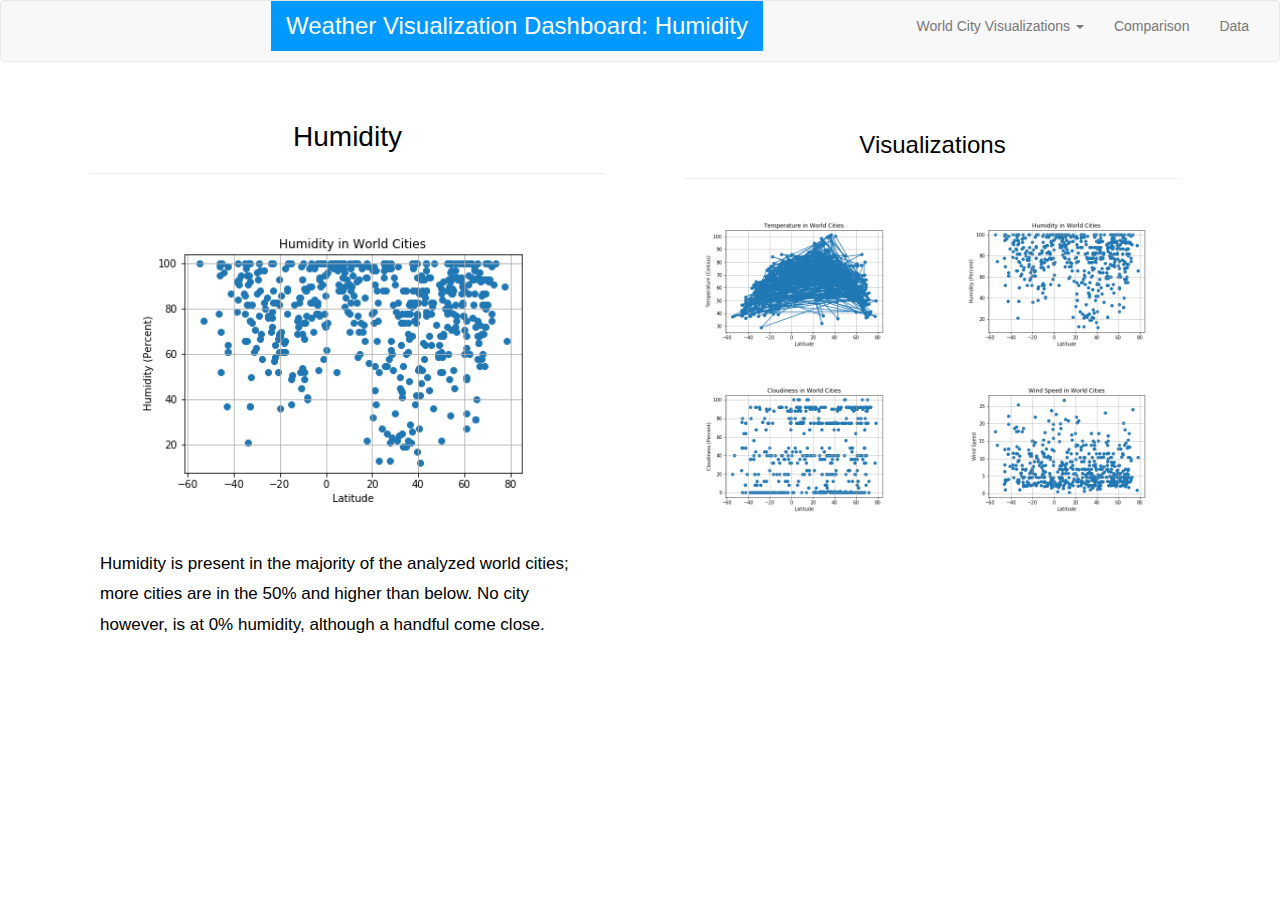
<file: humid.html>
<!DOCTYPE html>
<html lang="en">

<head>
  <meta charset="UTF-8"><meta charset="UTF-8">
  <meta name="viewport" content="width=device-width, initial-scale=1.0">
  <meta http-equiv="X-UA-Compatible" content="ie=edge"> 
  <title>Humidity</title>
  <link rel="stylesheet" href="https://maxcdn.bootstrapcdn.com/bootstrap/3.3.7/css/bootstrap.min.css" integrity="sha384-BVYiiSIFeK1dGmJRAkycuHAHRg32OmUcww7on3RYdg4Va+PmSTsz/K68vbdEjh4u" crossorigin="anonymous">
  <link rel="stylesheet" href="style.css">
</head>

<body>
   <nav class="navbar navbar-default">
            <div class="container-fluid">
              
              <div class="navbar-header">
                <button type="button" class="navbar-toggle collapsed" data-toggle="collapse" data-target="#bs-example-navbar-collapse-1" aria-expanded="false">
                  <span class="sr-only">Toggle navigation</span>
                  <span class="icon-bar"></span>
                  <span class="icon-bar"></span>
                  <span class="icon-bar"></span>
                </button>
                <a class="navbar-brand" href="index.html">Weather Visualization Dashboard: Humidity</a>
              </div>
              <div class="collapse navbar-collapse" id="bs-example-navbar-collapse-1">
                    <ul class="nav navbar-nav navbar-right">
                        <li class="dropdown">
                            <a href="#" class="dropdown-toggle" data-toggle="dropdown" role="button" aria-haspopup="true" aria-expanded="false">World City Visualizations
                                <span class="caret"></span>
                            </a>
                            <ul class="dropdown-menu">
                                <li>
                                    <a href="temp.html">Temperature</a>
                                </li>
                                <li>
                                    <a href="humid.html">Humidity</a>
                                </li>
                                <li>
                                    <a href="cloud.html">Cloudiness</a>
                                </li>
                                <li>
                                    <a href="wind.html">Wind Speed</a>
                                </li>
                            </ul>
                        </li>
                        <li>
                            <a href="comparison.html">Comparison</a>
                        </li>
                        <li>
                            <a href="data.html">Data</a>
                        </li>
                    </ul>
                </div>
    
            </div>
            <div class="container">
                <div class="col-md-12">
                    <div class="sigline">
                        <p>
                        </p>
                    </div>
                </div>
            </div>
        </nav>

          <div class="container">
                <div class="row row-grid">
                    
                    <div class="col-md-6 pad top">
                        <div class="box box-left">
                        <section id="intro">
                            <h1>Humidity</h1>
                            <hr>
                            <figure>
                                        <a target="_blank" href="Humidity.png">
                                            <img id="viz-main" src="Humidity.png" alt="Humidity">
                                        </a>
                            </figure>
                            
                            <section id="summary">
                            <p>Humidity is present in the majority of the analyzed world cities; more cities are in the 50% and higher than below.
                                No city however, is at 0% humidity, although a handful come close. 
                            </p>
                            </section>
        
                        </section>
                        </div>
                    </div>
                
                    
                    <div class="col-md-6 pad top">
                        <div class="box box-right">
                        <h2>Visualizations</h2>
                        <hr>
        
                      
                      <div class="row">
                            <div class="col-xs-6 col-sm-3 col-md-6">
                                  <figure>
                                      <a href="temp.html">
                                          <img id="landing-viz" src="Temp.png" alt="Temperature">
                                      </a>
                                  </figure>
                              </div>
                          
                        <div class="col-xs-6 col-sm-3 col-md-6">
                                <figure>
                                    <a href="humid.html">
                                        <img id="landing-viz" src="Humidity.png" alt="Humidity">
                                    </a>
                                </figure>
                            </div>
      
                        <div class="col-xs-6 col-sm-3 col-md-6">
                                <figure>
                                    <a href="cloud.html">
                                        <img id="landing-viz" src="Cloud.png" alt="Cloudiness">
                                    </a>
                                </figure>
                            </div>
      
                        <div class="col-xs-6 col-sm-3 col-md-6">
                                <figure>
                                    <a href="wind.html">
                                        <img id="landing-viz" src="Wind.png" alt="Wind Speed">
                                    </a>
                                </figure>
                            </div>
        
                            </div>
                        </div>
                      </div>
                          
                    </div>
                </div>
        

    <script
    src="https://code.jquery.com/jquery-3.2.1.js"
    integrity="sha256-DZAnKJ/6XZ9si04Hgrsxu/8s717jcIzLy3oi35EouyE="
    crossorigin="anonymous"></script>

    <script src="https://maxcdn.bootstrapcdn.com/bootstrap/3.3.7/js/bootstrap.min.js" integrity="sha384-Tc5IQib027qvyjSMfHjOMaLkfuWVxZxUPnCJA7l2mCWNIpG9mGCD8wGNIcPD7Txa" crossorigin="anonymous">
    </script>      
    </body>
    </html>
</file>
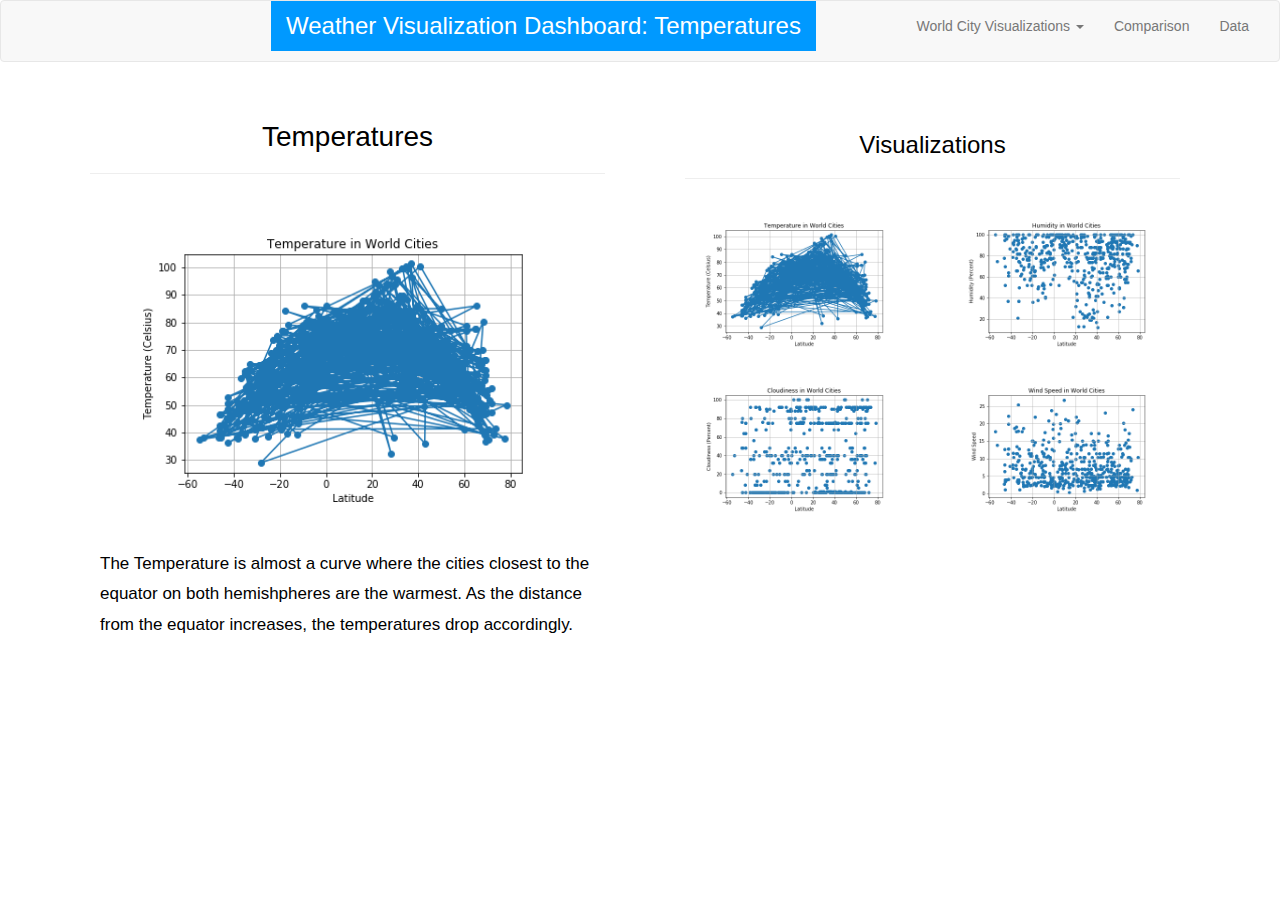
<file: temp.html>
<!DOCTYPE html>
<html lang="en">

<head>
  <meta charset="UTF-8"><meta charset="UTF-8">
  <meta name="viewport" content="width=device-width, initial-scale=1.0">
  <meta http-equiv="X-UA-Compatible" content="ie=edge"> 
  <title>Temperature</title>
  <link rel="stylesheet" href="https://maxcdn.bootstrapcdn.com/bootstrap/3.3.7/css/bootstrap.min.css" integrity="sha384-BVYiiSIFeK1dGmJRAkycuHAHRg32OmUcww7on3RYdg4Va+PmSTsz/K68vbdEjh4u" crossorigin="anonymous">
  <link rel="stylesheet" href="style.css">
</head>

<body>
   <nav class="navbar navbar-default">
            <div class="container-fluid">
              
              <div class="navbar-header">
                <button type="button" class="navbar-toggle collapsed" data-toggle="collapse" data-target="#bs-example-navbar-collapse-1" aria-expanded="false">
                  <span class="sr-only">Toggle navigation</span>
                  <span class="icon-bar"></span>
                  <span class="icon-bar"></span>
                  <span class="icon-bar"></span>
                </button>
                <a class="navbar-brand" href="index.html">Weather Visualization Dashboard: Temperatures</a>
              </div>
              <div class="collapse navbar-collapse" id="bs-example-navbar-collapse-1">
                    <ul class="nav navbar-nav navbar-right">
                        <li class="dropdown">
                            <a href="#" class="dropdown-toggle" data-toggle="dropdown" role="button" aria-haspopup="true" aria-expanded="false">World City Visualizations
                                <span class="caret"></span>
                            </a>
                            <ul class="dropdown-menu">
                                <li>
                                    <a href="temp.html">Temperature</a>
                                </li>
                                <li>
                                    <a href="humid.html">Humidity</a>
                                </li>
                                <li>
                                    <a href="cloud.html">Cloudiness</a>
                                </li>
                                <li>
                                    <a href="wind.html">Wind Speed</a>
                                </li>
                            </ul>
                        </li>
                        <li>
                            <a href="comparison.html">Comparison</a>
                        </li>
                        <li>
                            <a href="data.html">Data</a>
                        </li>
                    </ul>
                </div>
    
            </div>
            <div class="container">
                <div class="col-md-12">
                    <div class="sigline">
                        <p>
                        </p>
                    </div>
                </div>
            </div>
        </nav>

          <div class="container">
                <div class="row row-grid">
                    
                    <div class="col-md-6 pad top">
                        <div class="box box-left">
                        <section id="intro">
                            <h1>Temperatures</h1>
                            <hr>
                            <figure>
                                        <a target="_blank" href="Temp.png">
                                            <img id="viz-main" src="Temp.png" alt="Latitude vs. Temperature">
                                        </a>
                            </figure>
                            
                            <section id="summary">
                            <p>The Temperature is almost a curve where the cities closest to the equator on both hemishpheres are the warmest.
                                As the distance from the equator increases, the temperatures drop accordingly. 
                            </p>
                            </section>
        
                        </section>
                        </div>
                    </div>
                
                    
                    <div class="col-md-6 pad top">
                        <div class="box box-right">
                        <h2>Visualizations</h2>
                        <hr>
        
                      
                      <div class="row">
                            <div class="col-xs-6 col-sm-3 col-md-6">
                                  <figure>
                                      <a href="temp.html">
                                          <img id="landing-viz" src="Temp.png" alt="Latitude vs. Temperature">
                                      </a>
                                  </figure>
                              </div>
                          
                        <div class="col-xs-6 col-sm-3 col-md-6">
                                <figure>
                                    <a href="humid.html">
                                        <img id="landing-viz" src="Humidity.png" alt="Latitude vs. Humidity">
                                    </a>
                                </figure>
                            </div>
      
                        <div class="col-xs-6 col-sm-3 col-md-6">
                                <figure>
                                    <a href="cloud.html">
                                        <img id="landing-viz" src="Cloud.png" alt="Latitude vs. Cloudiness">
                                    </a>
                                </figure>
                            </div>
      
                        <div class="col-xs-6 col-sm-3 col-md-6">
                                <figure>
                                    <a href="wind.html">
                                        <img id="landing-viz" src="Wind.png" alt="Latitude vs. Wind Speed">
                                    </a>
                                </figure>
                            </div>
        
                            </div>
                        </div>
                      </div>
                          
                    </div>
                </div>
        

    <script
    src="https://code.jquery.com/jquery-3.2.1.js"
    integrity="sha256-DZAnKJ/6XZ9si04Hgrsxu/8s717jcIzLy3oi35EouyE="
    crossorigin="anonymous"></script>

    <script src="https://maxcdn.bootstrapcdn.com/bootstrap/3.3.7/js/bootstrap.min.js" integrity="sha384-Tc5IQib027qvyjSMfHjOMaLkfuWVxZxUPnCJA7l2mCWNIpG9mGCD8wGNIcPD7Txa" crossorigin="anonymous">
    </script>      
    </body>
    </html>
</file>
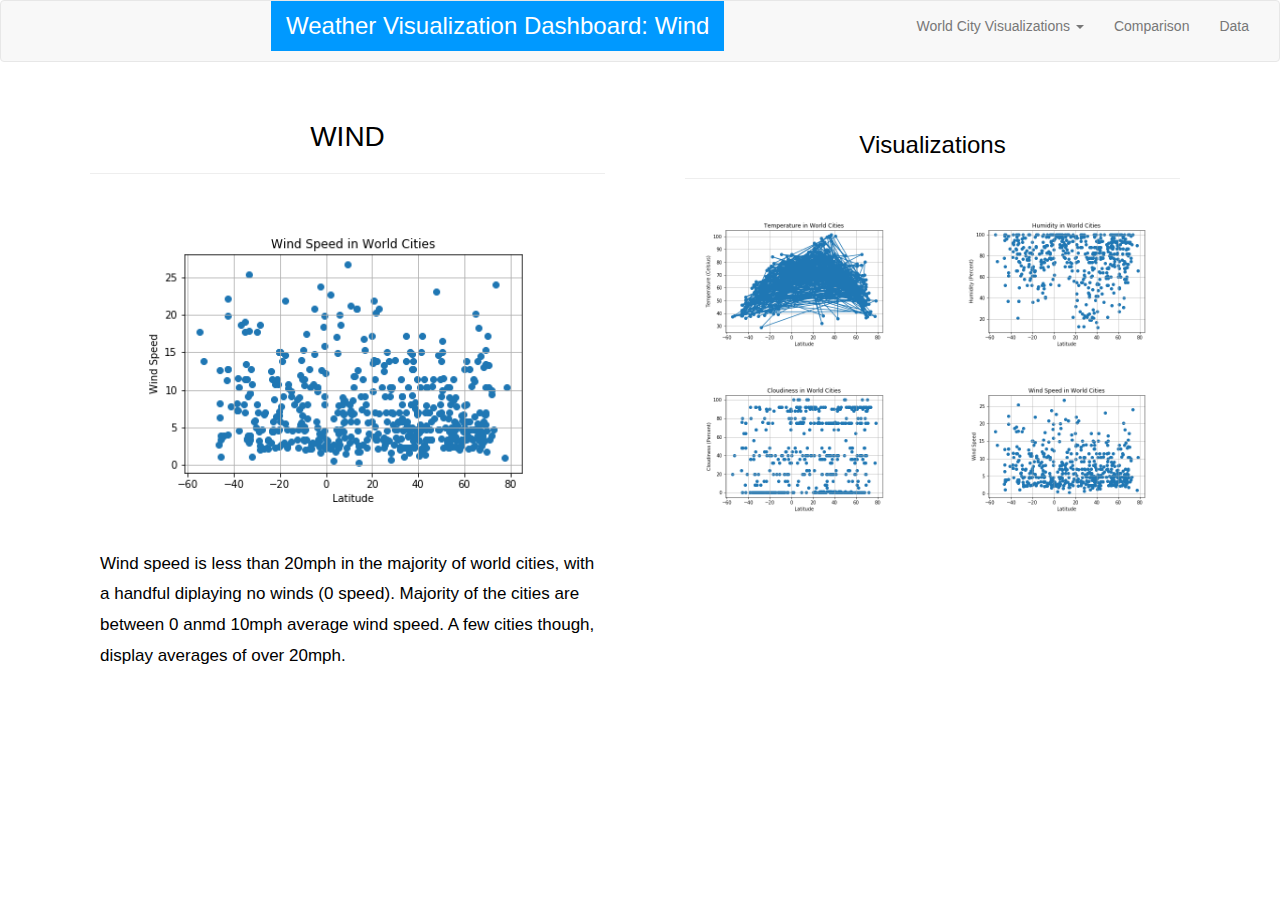
<file: wind.html>
<!DOCTYPE html>
<html lang="en">

<head>
  <meta charset="UTF-8"><meta charset="UTF-8">
  <meta name="viewport" content="width=device-width, initial-scale=1.0">
  <meta http-equiv="X-UA-Compatible" content="ie=edge"> 
  <title>Wind</title>
  <link rel="stylesheet" href="https://maxcdn.bootstrapcdn.com/bootstrap/3.3.7/css/bootstrap.min.css" integrity="sha384-BVYiiSIFeK1dGmJRAkycuHAHRg32OmUcww7on3RYdg4Va+PmSTsz/K68vbdEjh4u" crossorigin="anonymous">
  <link rel="stylesheet" href="style.css">
</head>

<body>
   <nav class="navbar navbar-default">
            <div class="container-fluid">
              
              <div class="navbar-header">
                <button type="button" class="navbar-toggle collapsed" data-toggle="collapse" data-target="#bs-example-navbar-collapse-1" aria-expanded="false">
                  <span class="sr-only">Toggle navigation</span>
                  <span class="icon-bar"></span>
                  <span class="icon-bar"></span>
                  <span class="icon-bar"></span>
                </button>
                <a class="navbar-brand" href="index.html">Weather Visualization Dashboard: Wind</a>
              </div>
              <div class="collapse navbar-collapse" id="bs-example-navbar-collapse-1">
                    <ul class="nav navbar-nav navbar-right">
                        <li class="dropdown">
                            <a href="#" class="dropdown-toggle" data-toggle="dropdown" role="button" aria-haspopup="true" aria-expanded="false">World City Visualizations
                                <span class="caret"></span>
                            </a>
                            <ul class="dropdown-menu">
                                <li>
                                    <a href="temp.html">Temperature</a>
                                </li>
                                <li>
                                    <a href="humid.html">Humidity</a>
                                </li>
                                <li>
                                    <a href="cloud.html">Cloudiness</a>
                                </li>
                                <li>
                                    <a href="wind.html">Wind Speed</a>
                                </li>
                            </ul>
                        </li>
                        <li>
                            <a href="comparison.html">Comparison</a>
                        </li>
                        <li>
                            <a href="data.html">Data</a>
                        </li>
                    </ul>
                </div>
    
            </div>
            <div class="container">
                <div class="col-md-12">
                    <div class="sigline">
                        <p>
                        </p>
                    </div>
                </div>
            </div>
        </nav>

          <div class="container">
                <div class="row row-grid">
                    
                    <div class="col-md-6 pad top">
                        <div class="box box-left">
                        <section id="intro">
                            <h1>WIND</h1>
                            <hr>
                            <figure>
                                        <a target="_blank" href="Wind.png">
                                            <img id="viz-main" src="Wind.png" alt="Latitude vs. Temperature">
                                        </a>
                            </figure>
                            
                            <section id="summary">
                            <p>Wind speed is less than 20mph in the majority of world cities, with a handful diplaying no winds (0 speed). Majority of the cities
                                are between 0 anmd 10mph average wind speed. A few cities though, display averages of over 20mph.
                                
                            </p>
                            </section>
        
                        </section>
                        </div>
                    </div>
                
                    
                    <div class="col-md-6 pad top">
                        <div class="box box-right">
                        <h2>Visualizations</h2>
                        <hr>
        
                      
                      <div class="row">
                            <div class="col-xs-6 col-sm-3 col-md-6">
                                  <figure>
                                      <a href="temp.html">
                                          <img id="landing-viz" src="Temp.png" alt="Latitude vs. Temperature">
                                      </a>
                                  </figure>
                              </div>
                          
                        <div class="col-xs-6 col-sm-3 col-md-6">
                                <figure>
                                    <a href="humid.html">
                                        <img id="landing-viz" src="Humidity.png" alt="Latitude vs. Humidity">
                                    </a>
                                </figure>
                            </div>
      
                        <div class="col-xs-6 col-sm-3 col-md-6">
                                <figure>
                                    <a href="cloud.html">
                                        <img id="landing-viz" src="Cloud.png" alt="Latitude vs. Cloudiness">
                                    </a>
                                </figure>
                            </div>
      
                        <div class="col-xs-6 col-sm-3 col-md-6">
                                <figure>
                                    <a href="wind.html">
                                        <img id="landing-viz" src="Wind.png" alt="Latitude vs. Wind Speed">
                                    </a>
                                </figure>
                            </div>
        
                            </div>
                        </div>
                      </div>
                          
                    </div>
                </div>
        

    <script
    src="https://code.jquery.com/jquery-3.2.1.js"
    integrity="sha256-DZAnKJ/6XZ9si04Hgrsxu/8s717jcIzLy3oi35EouyE="
    crossorigin="anonymous"></script>

    <script src="https://maxcdn.bootstrapcdn.com/bootstrap/3.3.7/js/bootstrap.min.js" integrity="sha384-Tc5IQib027qvyjSMfHjOMaLkfuWVxZxUPnCJA7l2mCWNIpG9mGCD8wGNIcPD7Txa" crossorigin="anonymous">
    </script>      
    </body>
    </html>
</file>
<file: style.css>
.navbar-default .navbar-brand {
    color: #ffffff;
    background-color: rgb(0, 153, 255);
    font-family: Impact, Haettenschweiler, 'Arial Narrow Bold', sans-serif;
    font-size: 24px;
    font-weight: 300;
}

.navbar-header{
    width:600px;
    margin-left:270px !important;
}

.sigline{
    color: rgba(211, 225, 235, 0.356);
    text-align: right;
    font-family: Arial, Helvetica, sans-serif
    
}
.navbar-header .navbar-toggle .collapsed {
  float: right;
}

.content{
    margin-top:200px;
}

h1 {
  font-family: Impact, Haettenschweiler, 'Arial Narrow Bold', sans-serif;
	font-size: 28px;
  font-weight: 300;
  text-align: center
}

h2 {
  font-family: Impact, Haettenschweiler, 'Arial Narrow Bold', sans-serif;
	font-size: 24px;
  font-weight: 300;
  text-align: center
}

h3 {
  font-family: Impact, Haettenschweiler, 'Arial Narrow Bold', sans-serif;
  font-weight: 300;
  text-align: center;
}

.box {
  color: black;
  background: rgba(209, 215, 216, 0);
}

.box-left {
  padding: 20px;
}

.box-right {
  padding: 30px;
}

.box-single {
  padding: 50px;
  margin: 50px;
}

#summary {
  margin: 10px;
  font-size: 17px;
  line-height: 1.8em;
}


#city-sample {
	float: left;
	width: 200px;
	height: 200px
	margin: 10px 20px;
}

#landing-viz {
  padding:15px 15px 15px 15px;
  width: 100%;
  height: 100%;
}

.figure:active{
  border: 5px solid  rgba(211, 225, 235, 0.356);
}

.jumbotron {
  color: #fff;
  background: rgba(211, 225, 235, 0.356);
  width: 100%;
  height: 100%;
  padding: 25px
}

.table {
  color: #fff;
  background:  blue;
  width: 100%;
  height: 100%;
  padding: 15px

}

#viz-main {
  padding: 25px 40px 30px 40px;
  width: 100%;
 }

.row.row-grid [class*="col-"] + [class*="col-"] {
    margin-top: 30px;
}

@media (min-width: 1200px) {
    .row.row-grid [class*="col-lg-"] + [class*="col-lg-"] {
        margin-top: 0;
    }
}
@media (min-width: 992px) {
    .row.row-grid [class*="col-md-"] + [class*="col-md-"] {
        margin-top: 0;
    }
}
@media (min-width: 768px) {
    .row.row-grid [class*="col-sm-"] + [class*="col-sm-"] {
        margin-top: 0;
    }
}
@media (min-width: 768px) {
  .row.row-grid [class*="col-xs-"] + [class*="col-xs-"] {
      margin-top: 0;
  }
}
</file>
